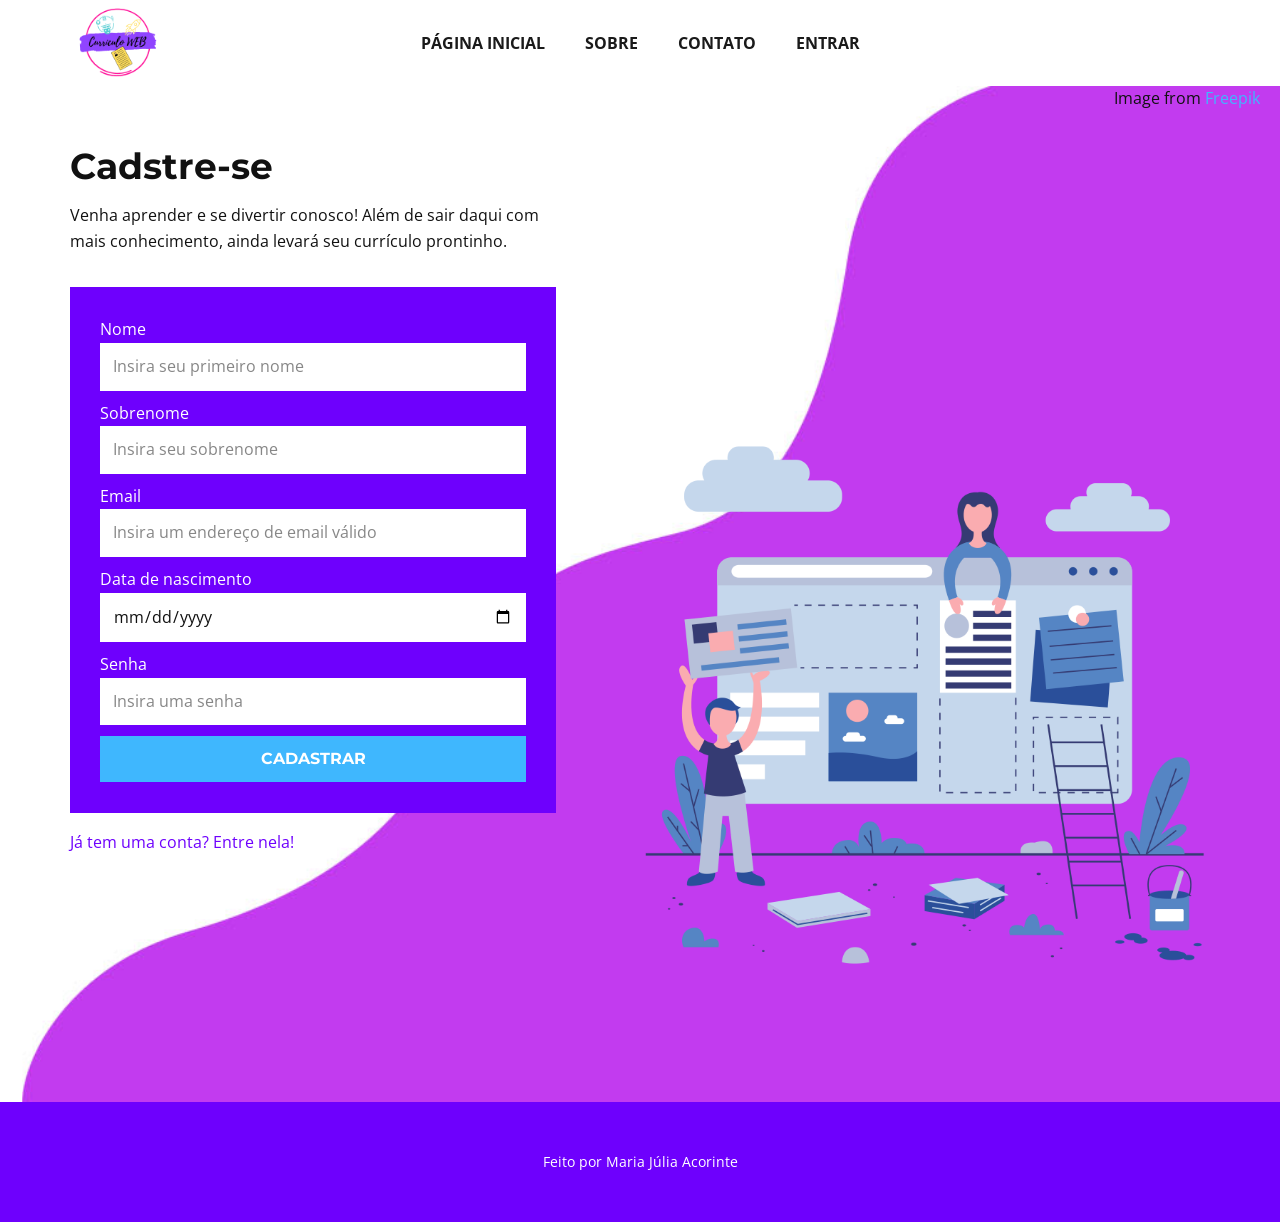
<file: projeto/cadastro.html>
<!DOCTYPE html>
<html style="font-size: 16px;" lang="pt"><head>
    <meta name="viewport" content="width=device-width, initial-scale=1.0">
    <meta charset="utf-8">
    <meta name="keywords" content="​Cadstre-se">
    <meta name="description" content="">
    <title>cadastro</title>
    <link rel="stylesheet" href="style.css" media="screen">
    <link rel="stylesheet" href="cadastro.css" media="screen">
    <link rel="stylesheet" href="estilo.css" media="screen">
    <script class="u-script" type="text/javascript" src="jquery.js" defer=""></script>
    <script class="u-script" type="text/javascript" src="java.js" defer=""></script>
    <meta name="generator" content="Nicepage 4.18.5, nicepage.com">
    <link id="u-theme-google-font" rel="stylesheet" href="https://fonts.googleapis.com/css?family=Roboto+Condensed:300,300i,400,400i,700,700i|Open+Sans:300,300i,400,400i,500,500i,600,600i,700,700i,800,800i">
    <link id="u-page-google-font" rel="stylesheet" href="https://fonts.googleapis.com/css?family=Montserrat:100,100i,200,200i,300,300i,400,400i,500,500i,600,600i,700,700i,800,800i,900,900i">
    
    
    <script type="application/ld+json">{
		"@context": "http://schema.org",
		"@type": "Organization",
		"name": "",
		"logo": "images/logo.png"
}</script>
    <meta name="theme-color" content="#3fb7fe">
    <meta property="og:title" content="cadastro">
    <meta property="og:type" content="website">
  </head>
  <body class="u-body u-xl-mode" data-lang="pt"><header class="u-clearfix u-header u-header" id="sec-b4c8"><div class="u-clearfix u-sheet u-sheet-1">
        <a href="#" class="u-image u-logo u-image-1" data-image-width="80" data-image-height="40">
          <img src="images/logo.png" class="u-logo-image u-logo-image-1">
        </a>
        <nav class="u-menu u-menu-one-level u-offcanvas u-menu-1" data-responsive-from="MD">
          <div class="menu-collapse" style="font-size: 1rem; letter-spacing: 0px; font-weight: 700; text-transform: uppercase;">
            <a class="u-button-style u-custom-border u-custom-border-color u-custom-borders u-custom-left-right-menu-spacing u-custom-padding-bottom u-custom-text-active-color u-custom-text-color u-custom-top-bottom-menu-spacing u-nav-link u-text-active-palette-1-base u-text-hover-palette-2-base" href="#">
              <svg class="u-svg-link" viewBox="0 0 24 24"><use xmlns:xlink="http://www.w3.org/1999/xlink" xlink:href="#menu-hamburger"></use></svg>
              <svg class="u-svg-content" version="1.1" id="menu-hamburger" viewBox="0 0 16 16" x="0px" y="0px" xmlns:xlink="http://www.w3.org/1999/xlink" xmlns="http://www.w3.org/2000/svg"><g><rect y="1" width="16" height="2"></rect><rect y="7" width="16" height="2"></rect><rect y="13" width="16" height="2"></rect>
</g></svg>
            </a>
          </div>
          <div class="u-custom-menu u-nav-container">
            <ul class="u-nav u-spacing-20 u-unstyled u-nav-1"><li class="u-nav-item"><a class="u-button-style u-nav-link u-text-active-palette-3-base u-text-grey-90 u-text-hover-palette-2-base" href="Página-Inicial.html" style="padding: 10px;">Página Inicial</a>
</li><li class="u-nav-item"><a class="u-button-style u-nav-link u-text-active-palette-3-base u-text-grey-90 u-text-hover-palette-2-base" href="Sobre.html" style="padding: 10px;">Sobre</a>
</li><li class="u-nav-item"><a class="u-button-style u-nav-link u-text-active-palette-3-base u-text-grey-90 u-text-hover-palette-2-base" href="Contato.html" style="padding: 10px;">Contato</a>
</li><li class="u-nav-item"><a class="u-button-style u-nav-link u-text-active-palette-3-base u-text-grey-90 u-text-hover-palette-2-base" href="entrar.html" style="padding: 10px;">Entrar</a>
</li></ul>
          </div>
          <div class="u-custom-menu u-nav-container-collapse">
            <div class="u-black u-container-style u-inner-container-layout u-opacity u-opacity-95 u-sidenav">
              <div class="u-inner-container-layout u-sidenav-overflow">
                <div class="u-menu-close"></div>
                <ul class="u-align-center u-nav u-popupmenu-items u-unstyled u-nav-2"><li class="u-nav-item"><a class="u-button-style u-nav-link" href="Página-Inicial.html">Página Inicial</a>
</li><li class="u-nav-item"><a class="u-button-style u-nav-link" href="Sobre.html">Sobre</a>
</li><li class="u-nav-item"><a class="u-button-style u-nav-link" href="Contato.html">Contato</a>
</li><li class="u-nav-item"><a class="u-button-style u-nav-link" href="entrar.html">Entrar</a>
</li></ul>
              </div>
            </div>
            <div class="u-black u-menu-overlay u-opacity u-opacity-70"></div>
          </div>
        </nav>
      </div></header>
    <section class="u-align-left u-clearfix u-image u-section-1" id="carousel_7cde" data-image-width="1469" data-image-height="800">
      <div class="u-clearfix u-sheet u-sheet-1">
        <p class="u-text u-text-default u-text-1">Image from <a href="https://freepik.com" class="u-active-none u-border-none u-btn u-button-link u-button-style u-hover-none u-none u-text-palette-1-base u-btn-1">Freepik</a>
        </p>
        <h2 class="u-custom-font u-font-montserrat u-text u-text-default u-text-2"> Cadstre-se</h2>
        <p class="u-text u-text-default u-text-3">Venha aprender e se divertir conosco! Além de sair daqui com<br>mais conhecimento, ainda levará seu currículo prontinho.
        </p>
        <div class="u-form u-palette-3-base u-form-1">
          <form action="https://forms.nicepagesrv.com/Form/Process" class="u-clearfix u-form-spacing-10 u-form-vertical u-inner-form" source="email" name="form" style="padding: 30px;">
            <div class="u-form-group u-form-name">
              <label for="name-61fc" class="u-label u-text-body-alt-color">Nome</label>
              <input type="text" placeholder="Insira seu primeiro nome" id="name-61fc" name="nome" class="u-border-1 u-border-white u-input u-input-rectangle u-white" required="">
            </div>
            <div class="u-form-group u-form-group-2">
              <label for="phone-0bf6" class="u-label u-text-body-alt-color">Sobrenome</label>
              <input pattern="text" placeholder="Insira seu sobrenome" id="phone-0bf6" name="sobrenome" class="u-border-1 u-border-white u-input u-input-rectangle u-white" required="required" type="text">
            </div>
            <div class="u-form-email u-form-group u-form-group-3">
              <label for="email-366c" class="u-label u-text-body-alt-color">Email</label>
              <input type="email" placeholder="Insira um endereço de email válido" id="email-366c" name="email" class="u-border-1 u-border-white u-input u-input-rectangle u-white" required="">
            </div>
            <div class="u-form-date u-form-group">
              <label for="message-61fc" class="u-label u-text-body-alt-color">Data de nascimento</label>
              <input rows="4" cols="50" id="message-61fc" name="data" class="u-border-1 u-border-white u-input u-input-rectangle u-white" required="required" type="date">
            </div>
            <div class="u-form-group u-form-group-5">
              <label for="text-10c8" class="u-label u-text-body-alt-color">Senha</label>
              <input type="text" id="text-10c8" name="senha" class="u-border-1 u-border-white u-input u-input-rectangle u-white" placeholder="Insira uma senha">
            </div>
            <div class="u-align-left u-form-group u-form-submit">
              <a href="#" class="u-border-none u-btn u-btn-submit u-button-style u-custom-font u-font-montserrat u-palette-1-base u-btn-2">cadastrar<br>
              </a>
              <input type="submit" value="submit" class="u-form-control-hidden">
            </div>
            <div class="u-form-send-message u-form-send-success"> Thank you! Your message has been sent. </div>
            <div class="u-form-send-error u-form-send-message"> Unable to send your message. Please fix errors then try again. </div>
            <input type="hidden" value="" name="recaptchaResponse">
            <input type="hidden" name="formServices" value="3eca208ffe1100548f1334ccf5752e1e">
          </form>
        </div>
        <img class="u-image u-image-default u-image-1" src="images/Untitled-21.png" alt="" data-image-width="800" data-image-height="747">
        <p class="u-text u-text-default u-text-4">
          <a class="u-active-none u-border-none u-btn u-button-link u-button-style u-hover-none u-none u-text-hover-palette-2-base u-text-palette-3-base u-btn-3" href="entrar.html">Já tem uma conta? Entre nela!</a>
        </p>
      </div>
    </section>
    
    
    <footer class="u-align-center u-clearfix u-footer u-palette-3-base u-footer" id="sec-5124"><div class="u-clearfix u-sheet u-sheet-1">
        <p class="u-small-text u-text u-text-variant u-text-1">Feito por Maria Júlia Acorinte</p>
      </div></footer>
  
</body></html>
</file>
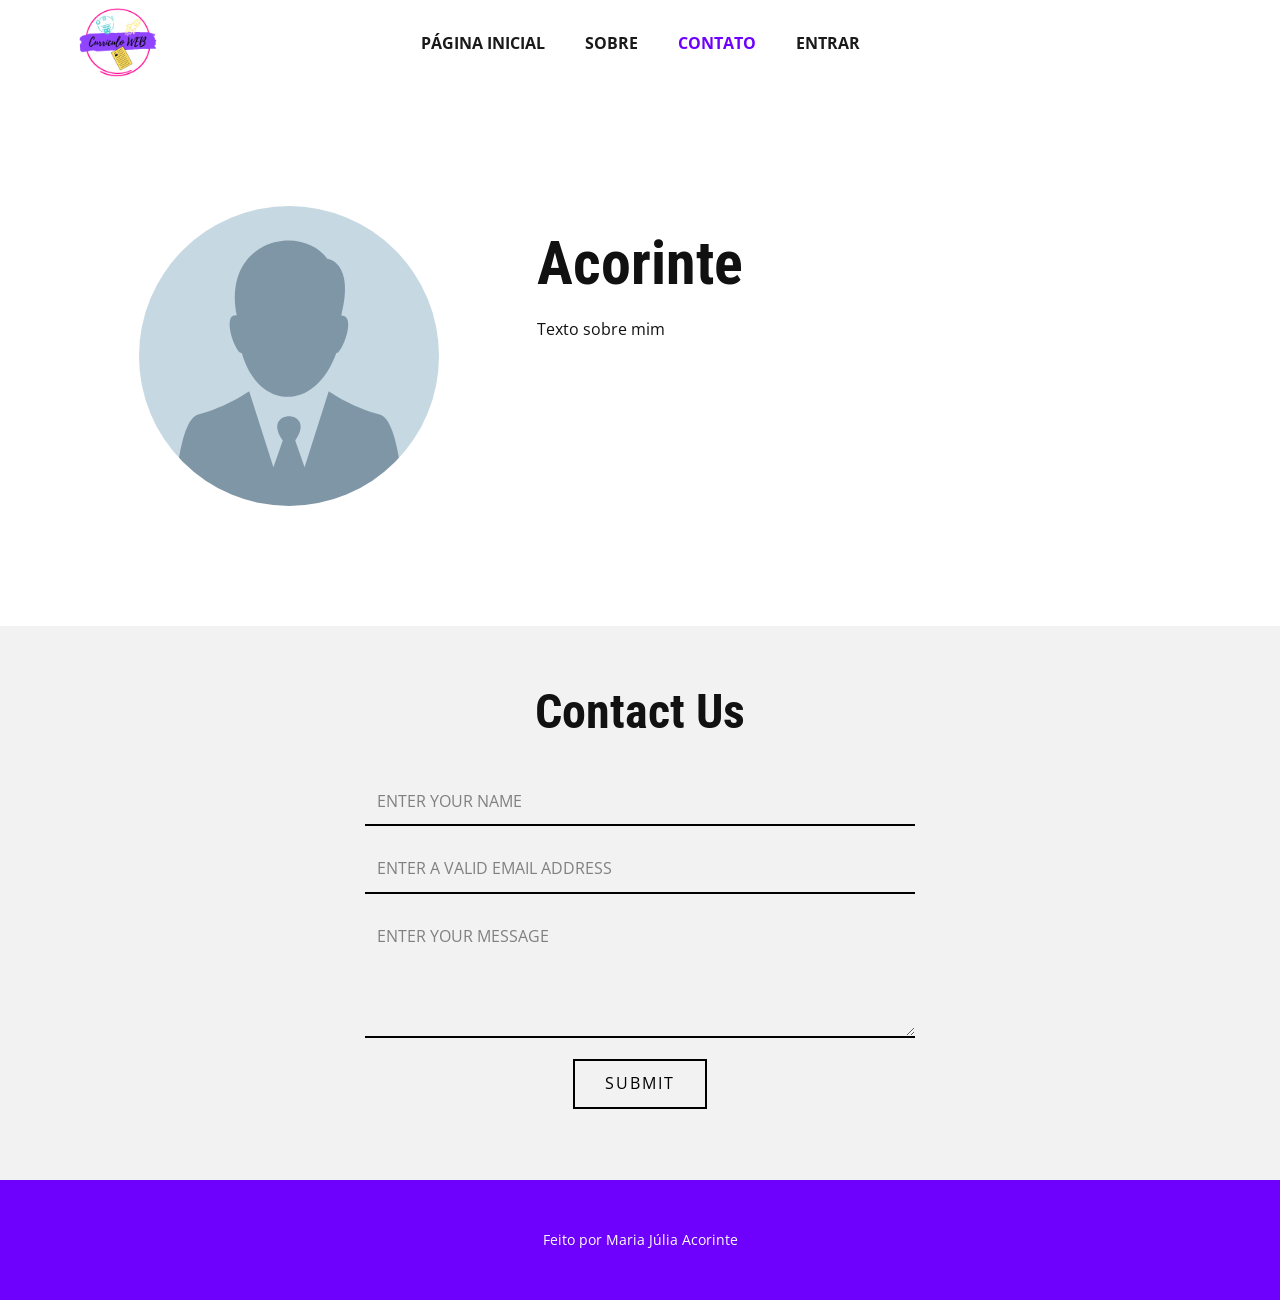
<file: projeto/Contato.html>
<!DOCTYPE html>
<html style="font-size: 16px;" lang="pt"><head>
    <meta name="viewport" content="width=device-width, initial-scale=1.0">
    <meta charset="utf-8">
    <meta name="keywords" content="Acorinte, Contact Us">
    <meta name="description" content="">
    <title>Contato</title>
    <link rel="stylesheet" href="style.css" media="screen">
<link rel="stylesheet" href="Contato.css" media="screen">
<link rel="stylesheet" href="estilo.css" media="screen">
    <script class="u-script" type="text/javascript" src="jquery.js" defer=""></script>
    <script class="u-script" type="text/javascript" src="java.js" defer=""></script>
    <meta name="generator" content="Nicepage 4.18.5, nicepage.com">
    <link id="u-theme-google-font" rel="stylesheet" href="https://fonts.googleapis.com/css?family=Roboto+Condensed:300,300i,400,400i,700,700i|Open+Sans:300,300i,400,400i,500,500i,600,600i,700,700i,800,800i">
    
    
    
    <script type="application/ld+json">{
		"@context": "http://schema.org",
		"@type": "Organization",
		"name": "",
		"logo": "images/logo.png"
}</script>
    <meta name="theme-color" content="#3fb7fe">
    <meta property="og:title" content="Contato">
    <meta property="og:type" content="website">
  </head>
  <body class="u-body u-xl-mode" data-lang="pt"><header class="u-clearfix u-header u-header" id="sec-b4c8"><div class="u-clearfix u-sheet u-sheet-1">
        <a href="#" class="u-image u-logo u-image-1" data-image-width="80" data-image-height="40">
          <img src="images/logo.png" class="u-logo-image u-logo-image-1">
        </a>
        <nav class="u-menu u-menu-one-level u-offcanvas u-menu-1" data-responsive-from="MD">
          <div class="menu-collapse" style="font-size: 1rem; letter-spacing: 0px; font-weight: 700; text-transform: uppercase;">
            <a class="u-button-style u-custom-border u-custom-border-color u-custom-borders u-custom-left-right-menu-spacing u-custom-padding-bottom u-custom-text-active-color u-custom-text-color u-custom-top-bottom-menu-spacing u-nav-link u-text-active-palette-1-base u-text-hover-palette-2-base" href="#">
              <svg class="u-svg-link" viewBox="0 0 24 24"><use xmlns:xlink="http://www.w3.org/1999/xlink" xlink:href="#menu-hamburger"></use></svg>
              <svg class="u-svg-content" version="1.1" id="menu-hamburger" viewBox="0 0 16 16" x="0px" y="0px" xmlns:xlink="http://www.w3.org/1999/xlink" xmlns="http://www.w3.org/2000/svg"><g><rect y="1" width="16" height="2"></rect><rect y="7" width="16" height="2"></rect><rect y="13" width="16" height="2"></rect>
</g></svg>
            </a>
          </div>
          <div class="u-custom-menu u-nav-container">
            <ul class="u-nav u-spacing-20 u-unstyled u-nav-1"><li class="u-nav-item"><a class="u-button-style u-nav-link u-text-active-palette-3-base u-text-grey-90 u-text-hover-palette-2-base" href="Página-Inicial.html" style="padding: 10px;">Página Inicial</a>
</li><li class="u-nav-item"><a class="u-button-style u-nav-link u-text-active-palette-3-base u-text-grey-90 u-text-hover-palette-2-base" href="Sobre.html" style="padding: 10px;">Sobre</a>
</li><li class="u-nav-item"><a class="u-button-style u-nav-link u-text-active-palette-3-base u-text-grey-90 u-text-hover-palette-2-base" href="Contato.html" style="padding: 10px;">Contato</a>
</li><li class="u-nav-item"><a class="u-button-style u-nav-link u-text-active-palette-3-base u-text-grey-90 u-text-hover-palette-2-base" href="entrar.html" style="padding: 10px;">Entrar</a>
</li></ul>
          </div>
          <div class="u-custom-menu u-nav-container-collapse">
            <div class="u-black u-container-style u-inner-container-layout u-opacity u-opacity-95 u-sidenav">
              <div class="u-inner-container-layout u-sidenav-overflow">
                <div class="u-menu-close"></div>
                <ul class="u-align-center u-nav u-popupmenu-items u-unstyled u-nav-2"><li class="u-nav-item"><a class="u-button-style u-nav-link" href="Página-Inicial.html">Página Inicial</a>
</li><li class="u-nav-item"><a class="u-button-style u-nav-link" href="Sobre.html">Sobre</a>
</li><li class="u-nav-item"><a class="u-button-style u-nav-link" href="Contato.html">Contato</a>
</li><li class="u-nav-item"><a class="u-button-style u-nav-link" href="entrar.html">Entrar</a>
</li></ul>
              </div>
            </div>
            <div class="u-black u-menu-overlay u-opacity u-opacity-70"></div>
          </div>
        </nav>
      </div></header>
    <section class="u-clearfix u-section-1" id="sec-a2c4">
      <div class="u-clearfix u-sheet u-sheet-1">
        <div class="u-clearfix u-expanded-width u-gutter-0 u-layout-wrap u-layout-wrap-1">
          <div class="u-layout">
            <div class="u-layout-row">
              <div class="u-align-center u-container-style u-layout-cell u-left-cell u-size-23 u-layout-cell-1">
                <div class="u-container-layout u-valign-middle u-container-layout-1">
                  <div alt="" class="u-image u-image-circle u-image-1" src="" data-image-width="256" data-image-height="256"></div>
                </div>
              </div>
              <div class="u-align-left u-container-style u-layout-cell u-right-cell u-size-37 u-layout-cell-2">
                <div class="u-container-layout u-valign-top-xs u-container-layout-2">
                  <h2 class="u-text u-text-default u-text-1">Acorinte</h2>
                  <p class="u-text u-text-2">Texto sobre mim</p>
                </div>
              </div>
            </div>
          </div>
        </div>
      </div>
    </section>
    <section class="u-align-center u-clearfix u-grey-5 u-section-2" id="sec-ec7d">
      <div class="u-clearfix u-sheet u-valign-middle u-sheet-1">
        <h1 class="u-text u-text-default u-text-1">Contact Us</h1>
        <div class="u-form u-form-1">
          <form action="https://forms.nicepagesrv.com/Form/Process" class="u-clearfix u-form-spacing-20 u-form-vertical u-inner-form" style="padding: 10px" source="email" name="form">
            <div class="u-form-group u-form-name u-label-none">
              <label for="name-3b9a" class="u-label">Name</label>
              <input type="text" placeholder="Enter your Name" id="name-3b9a" name="name" class="u-border-2 u-border-black u-border-no-left u-border-no-right u-border-no-top u-input u-input-rectangle u-input-1" required="">
            </div>
            <div class="u-form-email u-form-group u-label-none">
              <label for="email-3b9a" class="u-label">Email</label>
              <input type="email" placeholder="Enter a valid email address" id="email-3b9a" name="email" class="u-border-2 u-border-black u-border-no-left u-border-no-right u-border-no-top u-input u-input-rectangle u-input-2" required="">
            </div>
            <div class="u-form-group u-form-message u-label-none">
              <label for="message-3b9a" class="u-label">Message</label>
              <textarea placeholder="Enter your message" rows="4" cols="50" id="message-3b9a" name="message" class="u-border-2 u-border-black u-border-no-left u-border-no-right u-border-no-top u-input u-input-rectangle u-input-3" required=""></textarea>
            </div>
            <div class="u-align-center u-form-group u-form-submit">
              <a href="#" class="u-border-2 u-border-black u-btn u-btn-rectangle u-btn-submit u-button-style u-none u-btn-1">Submit</a>
              <input type="submit" value="submit" class="u-form-control-hidden">
            </div>
            <div class="u-form-send-message u-form-send-success"> Thank you! Your message has been sent. </div>
            <div class="u-form-send-error u-form-send-message"> Unable to send your message. Please fix errors then try again. </div>
            <input type="hidden" value="" name="recaptchaResponse">
            <input type="hidden" name="formServices" value="3eca208ffe1100548f1334ccf5752e1e">
          </form>
        </div>
      </div>
    </section>
    
    
    <footer class="u-align-center u-clearfix u-footer u-palette-3-base u-footer" id="sec-5124"><div class="u-clearfix u-sheet u-sheet-1">
        <p class="u-small-text u-text u-text-variant u-text-1">Feito por Maria Júlia Acorinte</p>
      </div></footer>
  
</body></html>
</file>
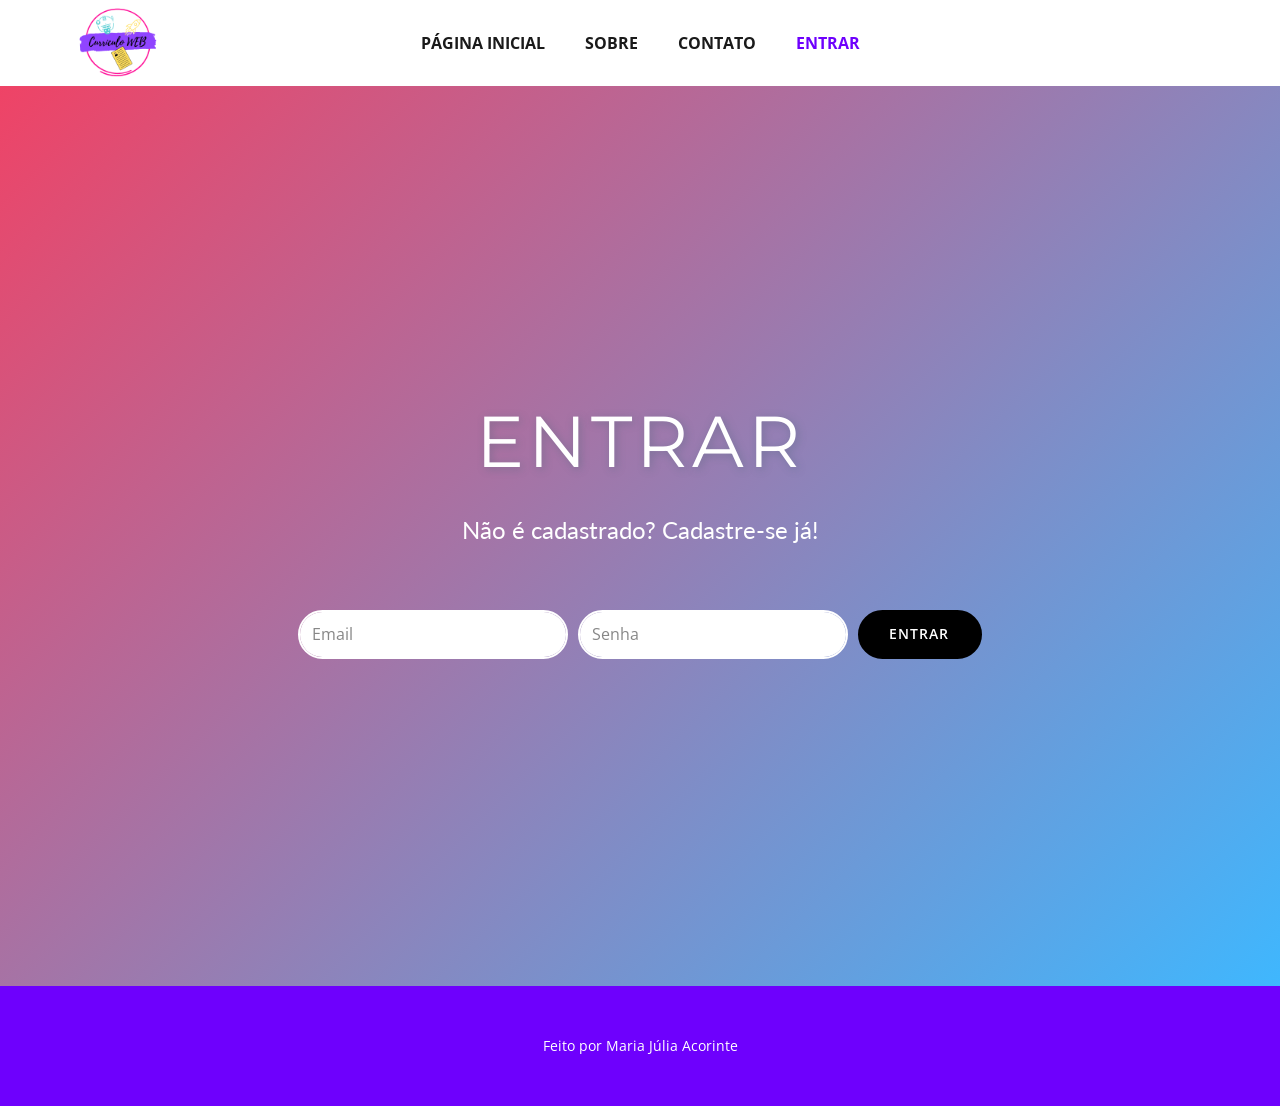
<file: projeto/entrar.html>
<!DOCTYPE html>
<html style="font-size: 16px;" lang="pt"><head>
    <meta name="viewport" content="width=device-width, initial-scale=1.0">
    <meta charset="utf-8">
    <meta name="keywords" content="Entrar">
    <meta name="description" content="">
    <title>entrar</title>
    <link rel="stylesheet" href="style.css" media="screen">
<link rel="stylesheet" href="entrar.css" media="screen">
<link rel="stylesheet" href="estilo.css" media="screen">
    <script class="u-script" type="text/javascript" src="jquery.js" defer=""></script>
    <script class="u-script" type="text/javascript" src="java.js" defer=""></script>
    <meta name="generator" content="Nicepage 4.18.5, nicepage.com">
    <link id="u-theme-google-font" rel="stylesheet" href="https://fonts.googleapis.com/css?family=Roboto+Condensed:300,300i,400,400i,700,700i|Open+Sans:300,300i,400,400i,500,500i,600,600i,700,700i,800,800i">
    <link id="u-page-google-font" rel="stylesheet" href="https://fonts.googleapis.com/css?family=Montserrat:100,100i,200,200i,300,300i,400,400i,500,500i,600,600i,700,700i,800,800i,900,900i|Lato:100,100i,300,300i,400,400i,700,700i,900,900i">
    
    
    <script type="application/ld+json">{
		"@context": "http://schema.org",
		"@type": "Organization",
		"name": "",
		"logo": "images/logo.png"
}</script>
    <meta name="theme-color" content="#3fb7fe">
    <meta property="og:title" content="entrar">
    <meta property="og:type" content="website">
  </head>
  <body class="u-body u-xl-mode" data-lang="pt"><header class="u-clearfix u-header u-header" id="sec-b4c8"><div class="u-clearfix u-sheet u-sheet-1">
        <a href="#" class="u-image u-logo u-image-1" data-image-width="80" data-image-height="40">
          <img src="images/logo.png" class="u-logo-image u-logo-image-1">
        </a>
        <nav class="u-menu u-menu-one-level u-offcanvas u-menu-1" data-responsive-from="MD">
          <div class="menu-collapse" style="font-size: 1rem; letter-spacing: 0px; font-weight: 700; text-transform: uppercase;">
            <a class="u-button-style u-custom-border u-custom-border-color u-custom-borders u-custom-left-right-menu-spacing u-custom-padding-bottom u-custom-text-active-color u-custom-text-color u-custom-top-bottom-menu-spacing u-nav-link u-text-active-palette-1-base u-text-hover-palette-2-base" href="#">
              <svg class="u-svg-link" viewBox="0 0 24 24"><use xmlns:xlink="http://www.w3.org/1999/xlink" xlink:href="#menu-hamburger"></use></svg>
              <svg class="u-svg-content" version="1.1" id="menu-hamburger" viewBox="0 0 16 16" x="0px" y="0px" xmlns:xlink="http://www.w3.org/1999/xlink" xmlns="http://www.w3.org/2000/svg"><g><rect y="1" width="16" height="2"></rect><rect y="7" width="16" height="2"></rect><rect y="13" width="16" height="2"></rect>
</g></svg>
            </a>
          </div>
          <div class="u-custom-menu u-nav-container">
            <ul class="u-nav u-spacing-20 u-unstyled u-nav-1"><li class="u-nav-item"><a class="u-button-style u-nav-link u-text-active-palette-3-base u-text-grey-90 u-text-hover-palette-2-base" href="Página-Inicial.html" style="padding: 10px;">Página Inicial</a>
</li><li class="u-nav-item"><a class="u-button-style u-nav-link u-text-active-palette-3-base u-text-grey-90 u-text-hover-palette-2-base" href="Sobre.html" style="padding: 10px;">Sobre</a>
</li><li class="u-nav-item"><a class="u-button-style u-nav-link u-text-active-palette-3-base u-text-grey-90 u-text-hover-palette-2-base" href="Contato.html" style="padding: 10px;">Contato</a>
</li><li class="u-nav-item"><a class="u-button-style u-nav-link u-text-active-palette-3-base u-text-grey-90 u-text-hover-palette-2-base" href="entrar.html" style="padding: 10px;">Entrar</a>
</li></ul>
          </div>
          <div class="u-custom-menu u-nav-container-collapse">
            <div class="u-black u-container-style u-inner-container-layout u-opacity u-opacity-95 u-sidenav">
              <div class="u-inner-container-layout u-sidenav-overflow">
                <div class="u-menu-close"></div>
                <ul class="u-align-center u-nav u-popupmenu-items u-unstyled u-nav-2"><li class="u-nav-item"><a class="u-button-style u-nav-link" href="Página-Inicial.html">Página Inicial</a>
</li><li class="u-nav-item"><a class="u-button-style u-nav-link" href="Sobre.html">Sobre</a>
</li><li class="u-nav-item"><a class="u-button-style u-nav-link" href="Contato.html">Contato</a>
</li><li class="u-nav-item"><a class="u-button-style u-nav-link" href="entrar.html">Entrar</a>
</li></ul>
              </div>
            </div>
            <div class="u-black u-menu-overlay u-opacity u-opacity-70"></div>
          </div>
        </nav>
      </div></header>
    <section class="u-align-center u-clearfix u-gradient u-section-1" id="carousel_9df2">
      <div class="u-clearfix u-sheet u-valign-middle u-sheet-1">
        <h1 class="u-custom-font u-font-montserrat u-text u-text-body-alt-color u-text-1">Entrar</h1>
        <h3 class="u-custom-font u-font-lato u-text u-text-body-alt-color u-text-2">
          <a class="u-active-none u-border-none u-btn u-button-link u-button-style u-hover-none u-none u-text-hover-palette-2-base u-text-white u-btn-1" href="cadastro.html">Não é cadastrado? Cadastre-se já!</a>
        </h3>
        <div class="u-form u-form-1">
          <form action="https://forms.nicepagesrv.com/Form/Process" class="u-clearfix u-form-horizontal u-form-spacing-10 u-inner-form" style="padding: 10px" source="email" name="form">
            <div class="u-form-email u-form-group u-label-none u-form-group-1">
              <label for="name-91da" class="u-label u-label-1">Email</label>
              <input type="email" placeholder="Email" id="name-91da" name="email-1" class="u-border-2 u-border-white u-input u-input-rectangle u-radius-50 u-white" required="required" maxlength="200">
            </div>
            <div class="u-form-group u-label-none u-form-group-2">
              <label for="email-2555" class="u-form-control-hidden u-label u-label-2">Email</label>
              <input type="text" placeholder="Senha" id="email-2555" name="senha" class="u-border-2 u-border-white u-input u-input-rectangle u-radius-50 u-white" required="required">
            </div>
            <div class="u-align-left u-form-group u-form-submit u-label-none">
              <a href="#" class="u-active-grey-80 u-black u-border-2 u-border-active-grey-80 u-border-black u-border-hover-grey-80 u-btn u-btn-round u-btn-submit u-button-style u-hover-grey-80 u-radius-50 u-btn-2">Entrar</a>
              <input type="submit" value="submit" class="u-form-control-hidden">
            </div>
            <div class="u-form-send-message u-form-send-success"> Thank you! Your message has been sent. </div>
            <div class="u-form-send-error u-form-send-message"> Unable to send your message. Please fix errors then try again. </div>
            <input type="hidden" value="" name="recaptchaResponse">
            <input type="hidden" name="formServices" value="3eca208ffe1100548f1334ccf5752e1e">
          </form>
        </div>
      </div>
    </section>
    
    
    <footer class="u-align-center u-clearfix u-footer u-palette-3-base u-footer" id="sec-5124"><div class="u-clearfix u-sheet u-sheet-1">
        <p class="u-small-text u-text u-text-variant u-text-1">Feito por Maria Júlia Acorinte</p>
      </div></footer>
  
</body></html>
</file>
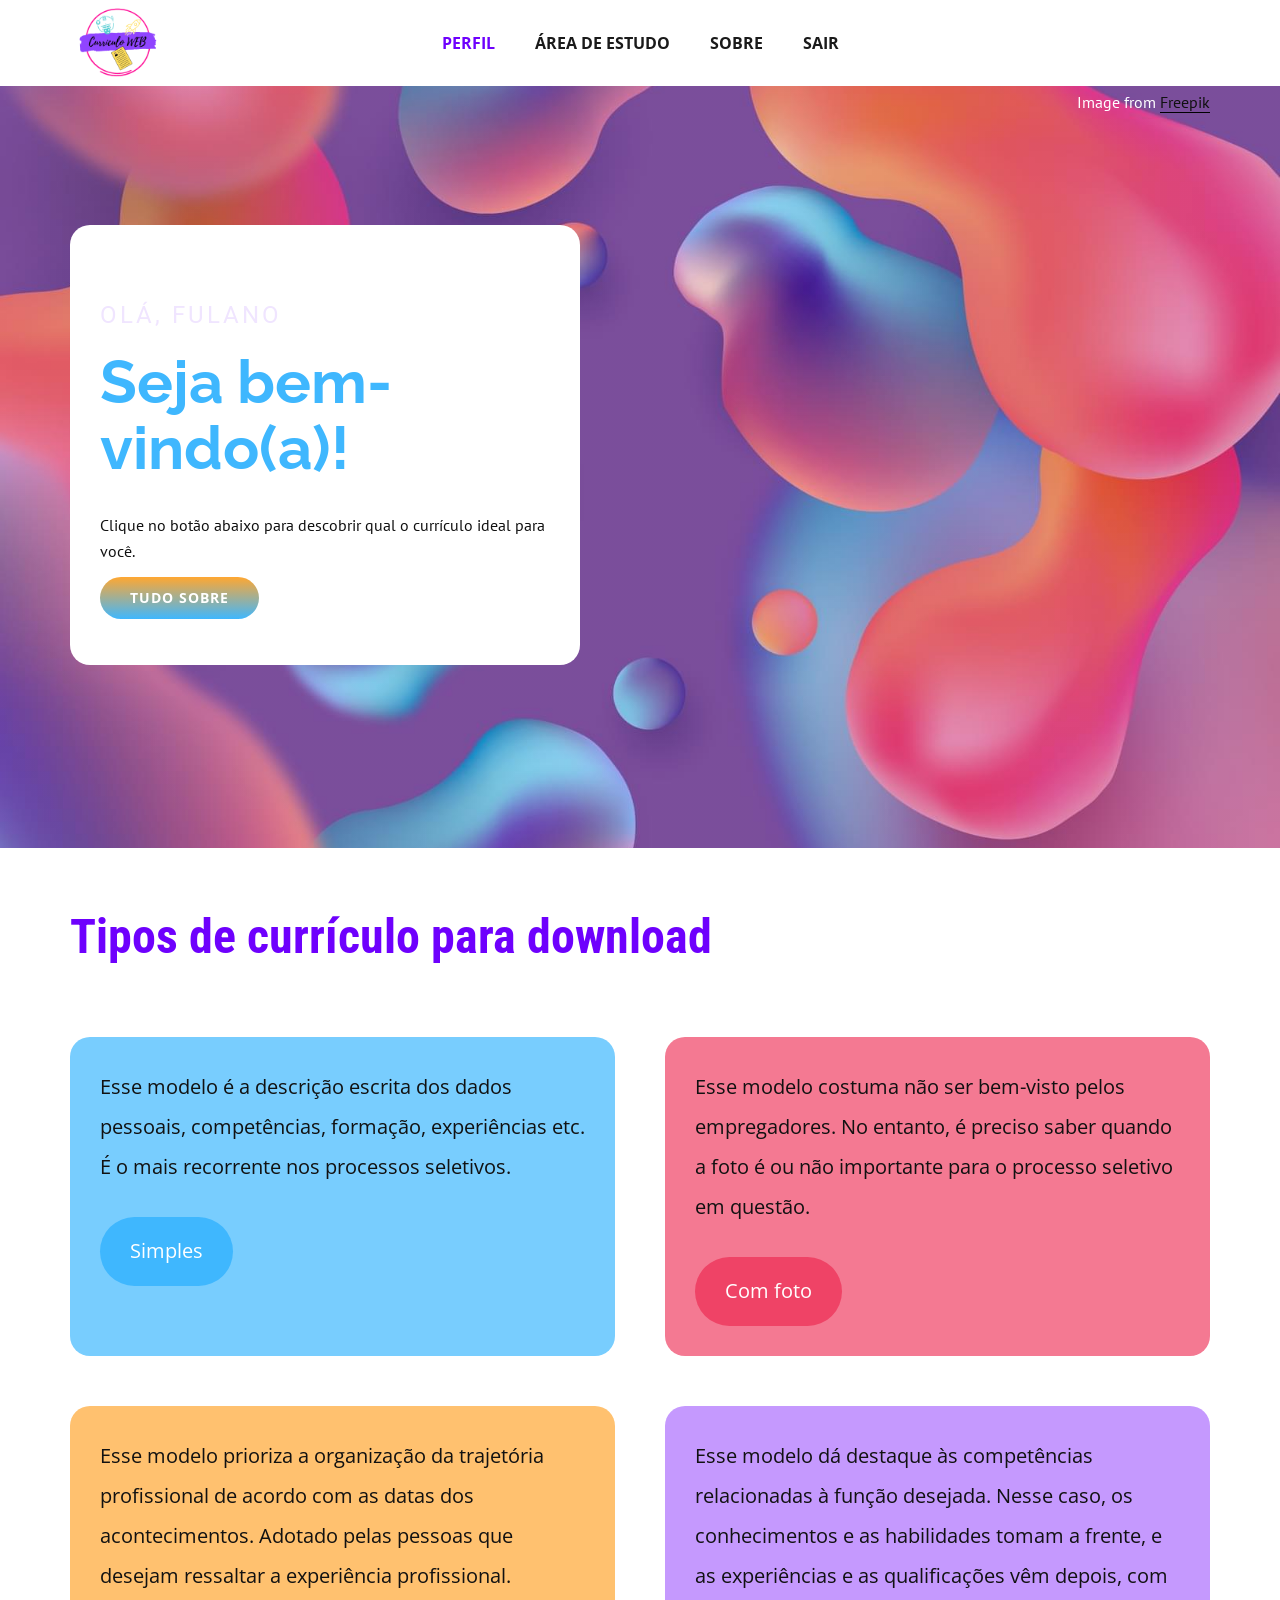
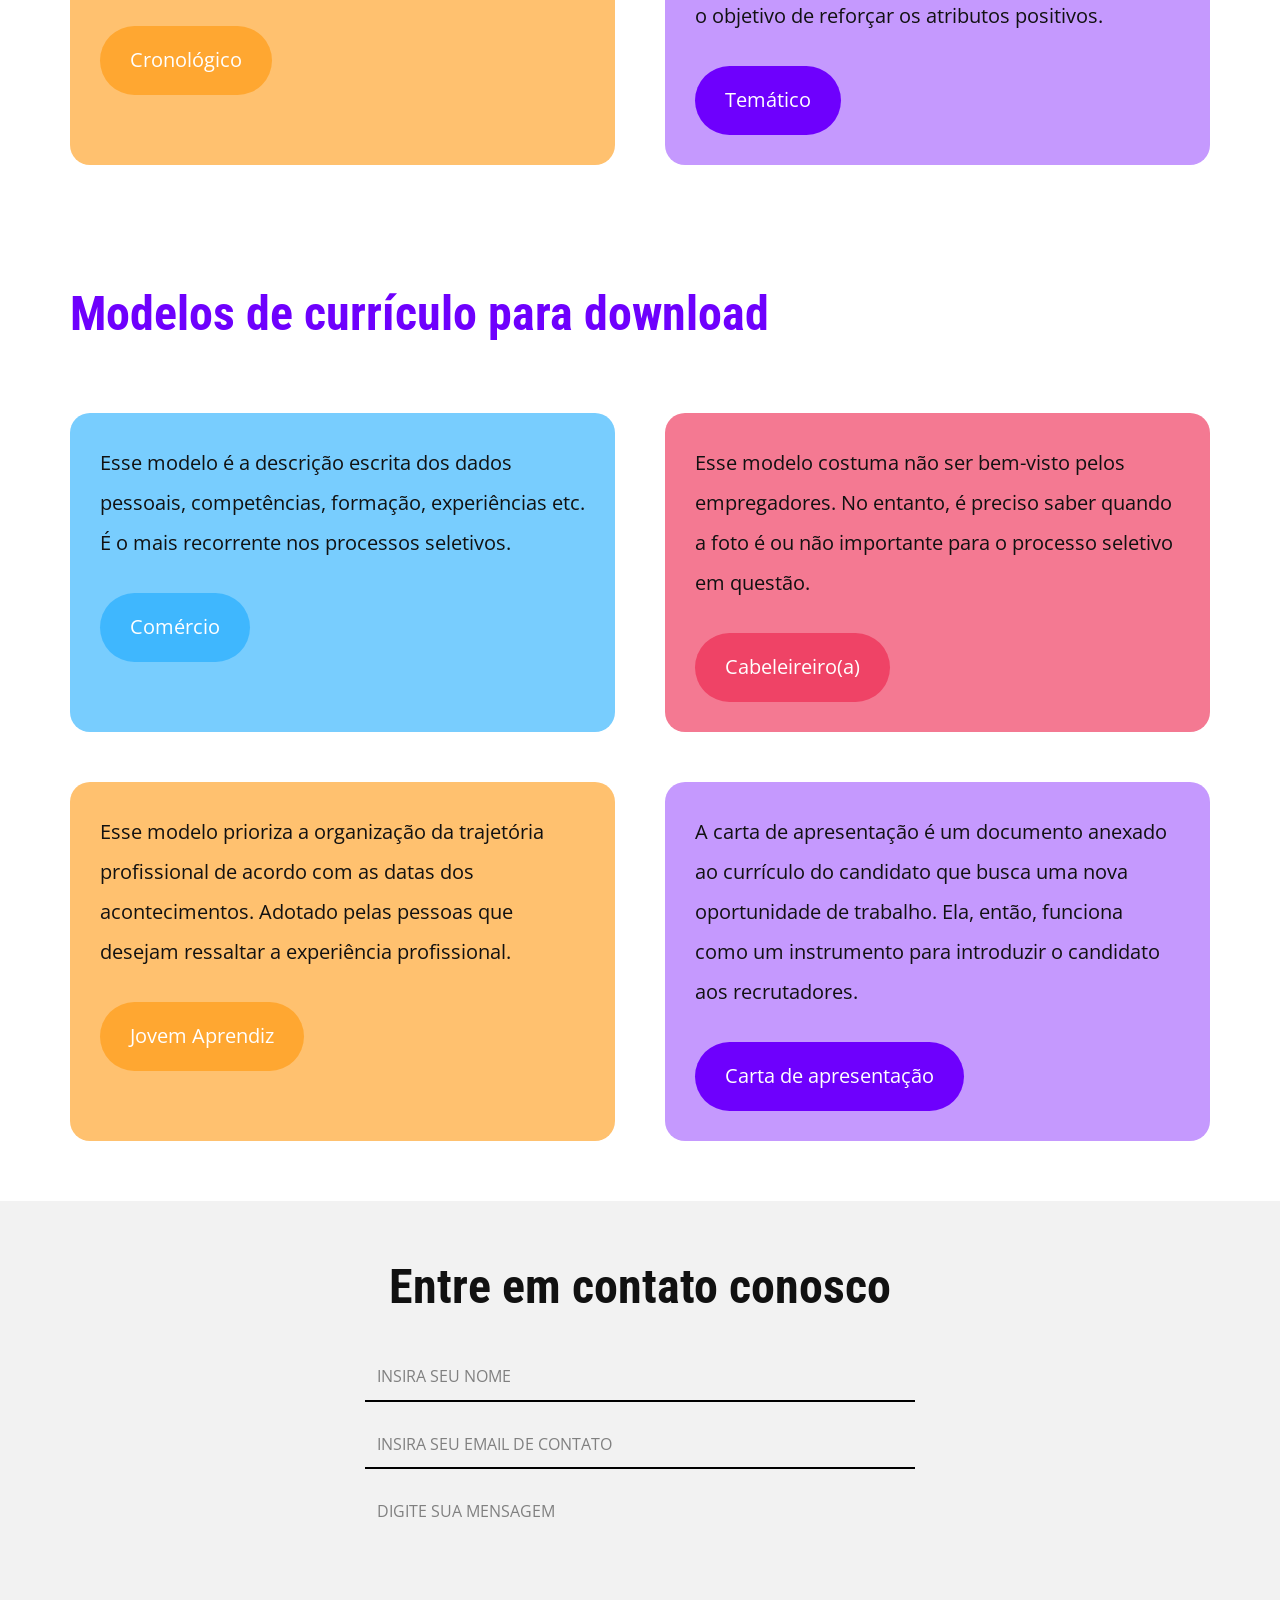
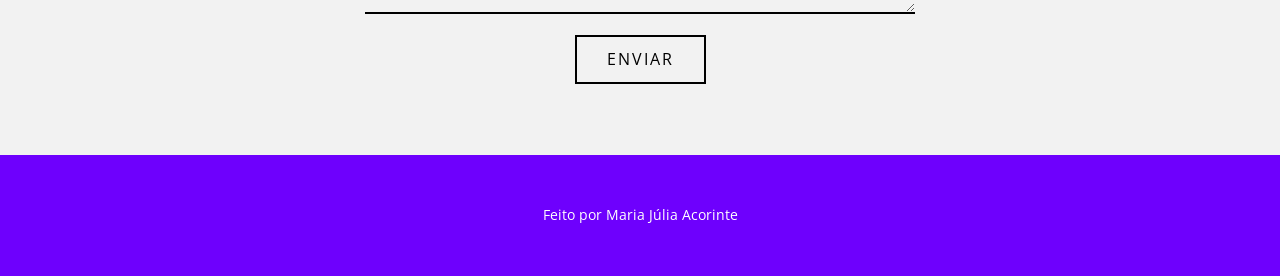
<file: projeto/Perfil.html>
<!DOCTYPE html>
<html style="font-size: 16px;" lang="pt"><head>
    <meta name="viewport" content="width=device-width, initial-scale=1.0">
    <meta charset="utf-8">
    <meta name="keywords" content="Your Kids is Our Future, ​Never Stop Learning, ​Best Classes and Camps, ​Browse and book hundreds of free online classes, ​Know more About us?, ​Select Your Course, Our ​Team, Contact Us">
    <meta name="description" content="">
    <title>Perfil</title>
    <link rel="stylesheet" href="estilo.css" media="screen">
    <link rel="stylesheet" href="Perfil.css" media="screen">
    <script class="u-script" type="text/javascript" src="jquery.js" defer=""></script>
    <script class="u-script" type="text/javascript" src="java.js" defer=""></script>
    <meta name="generator" content="Nicepage 4.18.5, nicepage.com">
    <link id="u-theme-google-font" rel="stylesheet" href="https://fonts.googleapis.com/css?family=Roboto+Condensed:300,300i,400,400i,700,700i|Open+Sans:300,300i,400,400i,500,500i,600,600i,700,700i,800,800i">
    <link id="u-page-google-font" rel="stylesheet" href="https://fonts.googleapis.com/css?family=PT+Sans:400,400i,700,700i|Roboto:100,100i,300,300i,400,400i,500,500i,700,700i,900,900i|Raleway:100,100i,200,200i,300,300i,400,400i,500,500i,600,600i,700,700i,800,800i,900,900i">
    
    
    
    
    
    <script type="application/ld+json">{
		"@context": "http://schema.org",
		"@type": "Organization",
		"name": "",
		"logo": "images/logo.png"
}</script>
    <meta name="theme-color" content="#3fb7fe">
    <meta property="og:title" content="Perfil">
    <meta property="og:type" content="website">
  </head>
  <body class="u-body u-xl-mode" data-lang="pt"><header class="u-clearfix u-header u-header" id="sec-b4c8"><div class="u-clearfix u-sheet u-sheet-1">
        <a href="#" class="u-image u-logo u-image-1" data-image-width="500" data-image-height="500">
          <img src="images/logo.png" class="u-logo-image u-logo-image-1">
        </a>
        <nav class="u-menu u-menu-dropdown u-offcanvas u-menu-1" data-responsive-from="MD">
          <div class="menu-collapse" style="font-size: 1rem; letter-spacing: 0px; font-weight: 700; text-transform: uppercase;">
            <a class="u-button-style u-custom-active-color u-custom-border u-custom-border-color u-custom-borders u-custom-left-right-menu-spacing u-custom-padding-bottom u-custom-text-active-color u-custom-text-color u-custom-top-bottom-menu-spacing u-nav-link u-text-active-palette-1-base u-text-hover-palette-2-base" href="#">
              <svg class="u-svg-link" viewBox="0 0 24 24"><use xmlns:xlink="http://www.w3.org/1999/xlink" xlink:href="#menu-hamburger"></use></svg>
              <svg class="u-svg-content" version="1.1" id="menu-hamburger" viewBox="0 0 16 16" x="0px" y="0px" xmlns:xlink="http://www.w3.org/1999/xlink" xmlns="http://www.w3.org/2000/svg"><g><rect y="1" width="16" height="2"></rect><rect y="7" width="16" height="2"></rect><rect y="13" width="16" height="2"></rect>
</g></svg>
            </a>
          </div>
          <div class="u-custom-menu u-nav-container">
            <ul class="u-nav u-spacing-20 u-unstyled u-nav-1"><li class="u-nav-item"><a class="u-button-style u-nav-link u-text-active-palette-3-base u-text-grey-90 u-text-hover-palette-2-base" href="Perfil.html" style="padding: 10px;">Perfil</a><div class="u-nav-popup"><ul class="u-h-spacing-20 u-nav u-unstyled u-v-spacing-10 u-nav-2"><li class="u-nav-item">
</li></ul>
</div>
</li><li class="u-nav-item"><a class="u-button-style u-nav-link u-text-active-palette-3-base u-text-grey-90 u-text-hover-palette-2-base" href="tudo-sobre.html" style="padding: 10px;">Área de estudo</a><div class="u-nav-popup"><ul class="u-h-spacing-20 u-nav u-unstyled u-v-spacing-10 u-nav-3"><li class="u-nav-item"><a class="u-button-style u-nav-link u-white" href="tudo-sobre.html">Tudo sobre currículo</a>
</li><li class="u-nav-item"><a class="u-button-style u-nav-link u-white" href="tutorial.html" target="_blank">Tutorial para fazer download</a>
</li></ul>
</div>
</li><li class="u-nav-item"><a class="u-button-style u-nav-link u-text-active-palette-3-base u-text-grey-90 u-text-hover-palette-2-base" href="sobreperfil.html" style="padding: 10px;">Sobre</a>
</li><li class="u-nav-item"><a class="u-button-style u-nav-link u-text-active-palette-3-base u-text-grey-90 u-text-hover-palette-2-base" style="padding: 10px;">Sair</a>
</li></ul>
          </div>
          <div class="u-custom-menu u-nav-container-collapse">
            <div class="u-black u-container-style u-inner-container-layout u-opacity u-opacity-95 u-sidenav">
              <div class="u-inner-container-layout u-sidenav-overflow">
                <div class="u-menu-close"></div>
                <ul class="u-align-center u-nav u-popupmenu-items u-unstyled u-nav-4"><li class="u-nav-item"><a class="u-button-style u-nav-link" href="Perfil.html">Perfil</a><div class="u-nav-popup"><ul class="u-h-spacing-20 u-nav u-unstyled u-v-spacing-10 u-nav-5"><li class="u-nav-item"><a class="u-button-style u-nav-link" target="_blank">Minhas informações</a>
</li></ul>
</div>
</li><li class="u-nav-item"><a class="u-button-style u-nav-link" href="tudo-sobre.html">Área de estudo</a><div class="u-nav-popup"><ul class="u-h-spacing-20 u-nav u-unstyled u-v-spacing-10 u-nav-6"><li class="u-nav-item"><a class="u-button-style u-nav-link" href="tudo-sobre.html">Tudo sobre currículo</a>
</li><li class="u-nav-item"><a class="u-button-style u-nav-link" href="tutorial.html" target="_blank">Tutorial para fazer download</a>
</li></ul>
</div>
</li><li class="u-nav-item"><a class="u-button-style u-nav-link" href="Sobre.html">Sobre</a>
</li><li class="u-nav-item"><a class="u-button-style u-nav-link" href="#" style="cursor: pointer;">Sair</a>
</li></ul>
              </div>
            </div>
            <div class="u-black u-menu-overlay u-opacity u-opacity-70"></div>
          </div>
        </nav>
      </div></header>
    <section class="u-clearfix u-image u-shading u-section-1" id="carousel_96cd" data-image-width="1632" data-image-height="1080">
      <div class="u-clearfix u-sheet u-valign-middle-md u-valign-middle-sm u-valign-middle-xs u-sheet-1">
        <p class="u-custom-font u-font-pt-sans u-text u-text-default u-text-1">Image from <a href="https://www.freepik.com/vectors/abstract-fluid" class="u-active-none u-border-1 u-border-active-grey-70 u-border-black u-border-hover-grey-70 u-btn u-button-link u-button-style u-hover-none u-none u-text-body-color u-btn-1" target="_blank">Freepik</a>
        </p>
        <div class="u-align-left u-container-style u-group u-radius-20 u-shape-round u-white u-group-1">
          <div class="u-container-layout u-container-layout-1">
            <h3 class="u-text u-text-2">olá, fulano</h3>
            <h2 class="u-custom-font u-font-raleway u-text u-text-palette-1-base u-text-3"> Seja bem-vindo(a)!</h2>
            <p class="u-custom-font u-font-pt-sans u-text u-text-default u-text-4">Clique no botão abaixo para descobrir qual o currículo ideal para você.&nbsp;</p>
            <a href="tudo-sobre.html" class="u-active-palette-2-light-2 u-btn u-btn-round u-button-style u-gradient u-hover-palette-2-light-2 u-none u-radius-50 u-text-active-palette-4-light-2 u-text-body-alt-color u-text-hover-palette-4-light-2 u-btn-2" data-animation-name="" data-animation-duration="0" data-animation-delay="0" data-animation-direction="">Tudo sobre<br>
            </a>
          </div>
        </div>
      </div>
    </section>
    <section class="u-align-left u-clearfix u-white u-section-2" id="carousel_2533">
      <div class="u-clearfix u-sheet u-valign-middle u-sheet-1">
        <h3 class="u-text u-text-default u-text-1"> Tipos de currículo para download</h3>
        <div class="u-expanded-width u-list u-list-1">
          <div class="u-repeater u-repeater-1">
            <div class="u-align-left u-container-style u-custom-item u-list-item u-palette-1-light-1 u-radius-20 u-repeater-item u-shape-round u-list-item-1">
              <div class="u-container-layout u-similar-container u-valign-top u-container-layout-1">
                <p class="u-text u-text-body-color u-text-default u-text-2"> Esse modelo é a descrição escrita dos dados pessoais, competências, formação, experiências etc. É o mais recorrente nos processos seletivos.</p>
                <a href="files/Mundoescuro.docx" class="u-btn u-btn-round u-button-style u-custom-item u-file-link u-palette-1-base u-radius-50 u-btn-1">Simples</a>
              </div>
            </div>
            <div class="u-align-left u-container-style u-custom-item u-list-item u-palette-2-light-1 u-radius-20 u-repeater-item u-shape-round u-video-cover">
              <div class="u-container-layout u-similar-container u-valign-top u-container-layout-2">
                <p class="u-text u-text-body-color u-text-default u-text-3"> Esse modelo costuma não ser bem-visto pelos empregadores. No entanto, é preciso saber quando a foto é ou não importante para o processo seletivo em questão.</p>
                <a href="files/Mundoescuro.docx" class="u-border-none u-btn u-btn-round u-button-style u-custom-item u-file-link u-palette-2-base u-radius-50 u-btn-2">Com foto</a>
              </div>
            </div>
            <div class="u-align-left u-container-style u-custom-item u-list-item u-palette-4-light-1 u-radius-20 u-repeater-item u-shape-round u-video-cover">
              <div class="u-container-layout u-similar-container u-valign-top u-container-layout-3">
                <p class="u-text u-text-body-color u-text-default u-text-4"> Esse modelo prioriza a organização da trajetória profissional de acordo com as datas dos acontecimentos. Adotado pelas pessoas que desejam ressaltar a experiência profissional.</p>
                <a href="files/Mundoescuro.docx" class="u-border-none u-btn u-btn-round u-button-style u-custom-item u-file-link u-palette-4-base u-radius-50 u-btn-3">Cronológico</a>
              </div>
            </div>
            <div class="u-align-left u-container-style u-custom-item u-list-item u-palette-3-light-2 u-radius-20 u-repeater-item u-shape-round u-video-cover">
              <div class="u-container-layout u-similar-container u-valign-top u-container-layout-4">
                <p class="u-text u-text-body-color u-text-default u-text-5"> Esse modelo dá destaque às competências relacionadas à função desejada. Nesse caso, os conhecimentos e as habilidades tomam a&nbsp;frente, e as experiências e as qualificações vêm depois, com o objetivo de reforçar os atributos positivos.</p>
                <a href="files/Mundoescuro.docx" class="u-border-none u-btn u-btn-round u-button-style u-custom-item u-file-link u-palette-3-base u-radius-50 u-btn-4">Temático</a>
              </div>
            </div>
          </div>
        </div>
      </div>
    </section>
    <section class="u-align-left u-clearfix u-white u-section-3" id="carousel_af89">
      <div class="u-clearfix u-sheet u-valign-middle u-sheet-1">
        <h3 class="u-text u-text-default u-text-1"> Modelos de currículo para download</h3>
        <div class="u-expanded-width u-list u-list-1">
          <div class="u-repeater u-repeater-1">
            <div class="u-align-left u-container-style u-custom-item u-list-item u-palette-1-light-1 u-radius-20 u-repeater-item u-shape-round u-list-item-1">
              <div class="u-container-layout u-similar-container u-valign-top u-container-layout-1">
                <p class="u-text u-text-body-color u-text-default u-text-2"> Esse modelo é a descrição escrita dos dados pessoais, competências, formação, experiências etc. É o mais recorrente nos processos seletivos.</p>
                <a href="files/Mundoescuro.docx" class="u-btn u-btn-round u-button-style u-custom-item u-file-link u-palette-1-base u-radius-50 u-btn-1">Comércio</a>
              </div>
            </div>
            <div class="u-align-left u-container-style u-custom-item u-list-item u-palette-2-light-1 u-radius-20 u-repeater-item u-shape-round u-video-cover">
              <div class="u-container-layout u-similar-container u-valign-top u-container-layout-2">
                <p class="u-text u-text-body-color u-text-default u-text-3"> Esse modelo costuma não ser bem-visto pelos empregadores. No entanto, é preciso saber quando a foto é ou não importante para o processo seletivo em questão.</p>
                <a href="files/Mundoescuro.docx" class="u-border-none u-btn u-btn-round u-button-style u-custom-item u-file-link u-palette-2-base u-radius-50 u-btn-2">Cabeleireiro(a)</a>
              </div>
            </div>
            <div class="u-align-left u-container-style u-custom-item u-list-item u-palette-4-light-1 u-radius-20 u-repeater-item u-shape-round u-video-cover">
              <div class="u-container-layout u-similar-container u-valign-top u-container-layout-3">
                <p class="u-text u-text-body-color u-text-default u-text-4"> Esse modelo prioriza a organização da trajetória profissional de acordo com as datas dos acontecimentos. Adotado pelas pessoas que desejam ressaltar a experiência profissional.</p>
                <a href="files/Mundoescuro.docx" class="u-border-none u-btn u-btn-round u-button-style u-custom-item u-file-link u-palette-4-base u-radius-50 u-btn-3">Jovem Aprendiz</a>
              </div>
            </div>
            <div class="u-align-left u-container-style u-custom-item u-list-item u-palette-3-light-2 u-radius-20 u-repeater-item u-shape-round u-video-cover">
              <div class="u-container-layout u-similar-container u-valign-top u-container-layout-4">
                <p class="u-text u-text-body-color u-text-default u-text-5"> A carta de apresentação é um documento anexado ao&nbsp;currículo do candidato&nbsp;que busca uma nova oportunidade de trabalho. Ela, então, funciona como um instrumento para introduzir o candidato aos recrutadores.</p>
                <a href="files/Mundoescuro.docx" class="u-border-none u-btn u-btn-round u-button-style u-custom-item u-file-link u-palette-3-base u-radius-50 u-btn-4">Carta de apresentação</a>
              </div>
            </div>
          </div>
        </div>
      </div>
    </section>
    <section class="u-align-center u-clearfix u-grey-5 u-section-4" id="sec-dc0a">
      <div class="u-clearfix u-sheet u-valign-middle u-sheet-1">
        <h1 class="u-text u-text-default u-text-1">Entre em contato conosco</h1>
        <div class="u-form u-form-1">
          <form action="https://forms.nicepagesrv.com/Form/Process" class="u-clearfix u-form-spacing-20 u-form-vertical u-inner-form" style="padding: 10px" source="email" name="form">
            <div class="u-form-group u-form-name u-label-none">
              <label for="name-3b9a" class="u-label">Name</label>
              <input type="text" placeholder="Insira seu nome" id="name-3b9a" name="nome" class="u-border-2 u-border-black u-border-no-left u-border-no-right u-border-no-top u-input u-input-rectangle u-input-1" required="">
            </div>
            <div class="u-form-email u-form-group u-label-none">
              <label for="email-3b9a" class="u-label">Email</label>
              <input type="email" placeholder="Insira seu email de contato" id="email-3b9a" name="email" class="u-border-2 u-border-black u-border-no-left u-border-no-right u-border-no-top u-input u-input-rectangle u-input-2" required="">
            </div>
            <div class="u-form-group u-form-message u-label-none">
              <label for="message-3b9a" class="u-label">Mensagem</label>
              <textarea placeholder="Digite sua mensagem" rows="4" cols="50" id="message-3b9a" name="mensagem" class="u-border-2 u-border-black u-border-no-left u-border-no-right u-border-no-top u-input u-input-rectangle u-input-3" required=""></textarea>
            </div>
            <div class="u-align-center u-form-group u-form-submit">
              <a href="#" class="u-border-2 u-border-black u-btn u-btn-rectangle u-btn-submit u-button-style u-none u-btn-1">enviar<br>
              </a>
              <input type="submit" value="submit" class="u-form-control-hidden">
            </div>
            <div class="u-form-send-message u-form-send-success"> Thank you! Your message has been sent. </div>
            <div class="u-form-send-error u-form-send-message"> Unable to send your message. Please fix errors then try again. </div>
            <input type="hidden" value="" name="recaptchaResponse">
            <input type="hidden" name="formServices" value="3eca208ffe1100548f1334ccf5752e1e">
          </form>
        </div>
      </div>
    </section>
    
    
    <footer class="u-align-center u-clearfix u-footer u-palette-3-base u-footer" id="sec-5124"><div class="u-clearfix u-sheet u-sheet-1">
        <p class="u-small-text u-text u-text-variant u-text-1">Feito por Maria Júlia Acorinte</p>
      </div></footer>
  
</body></html>
</file>
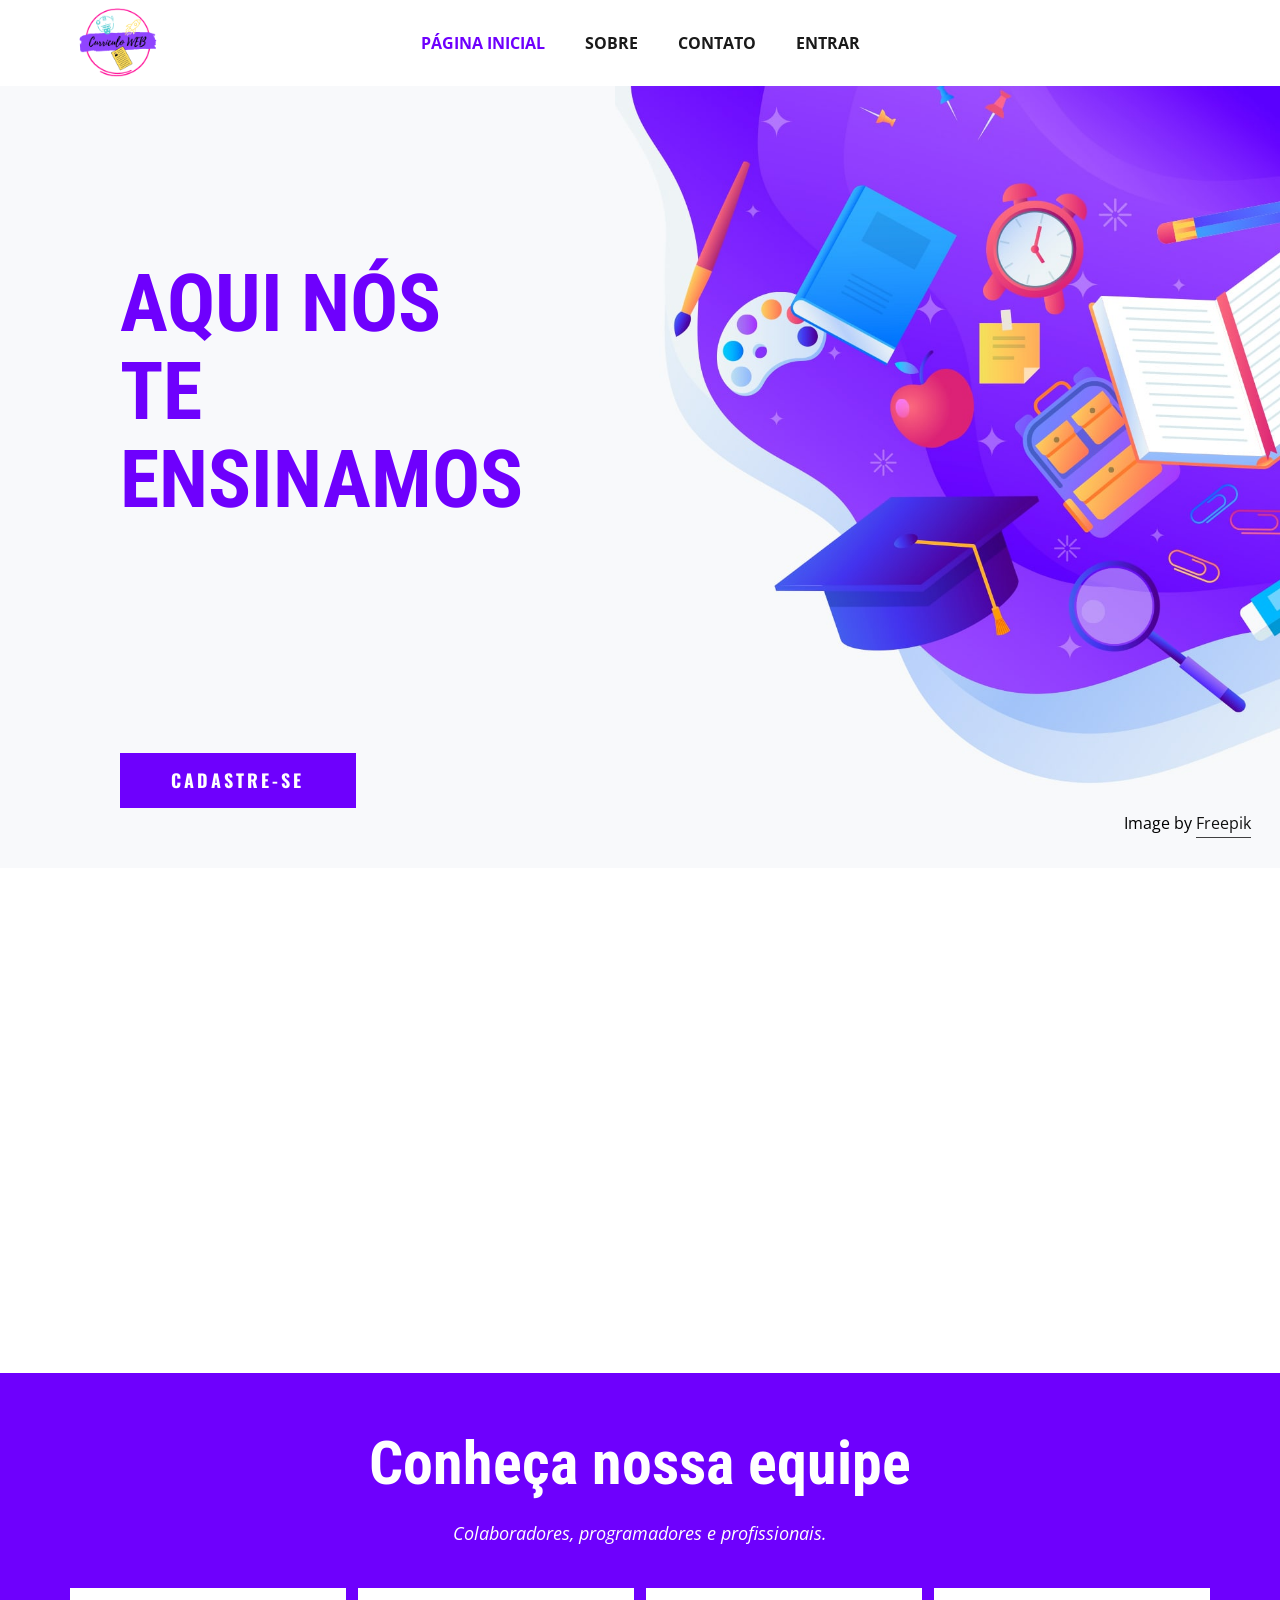
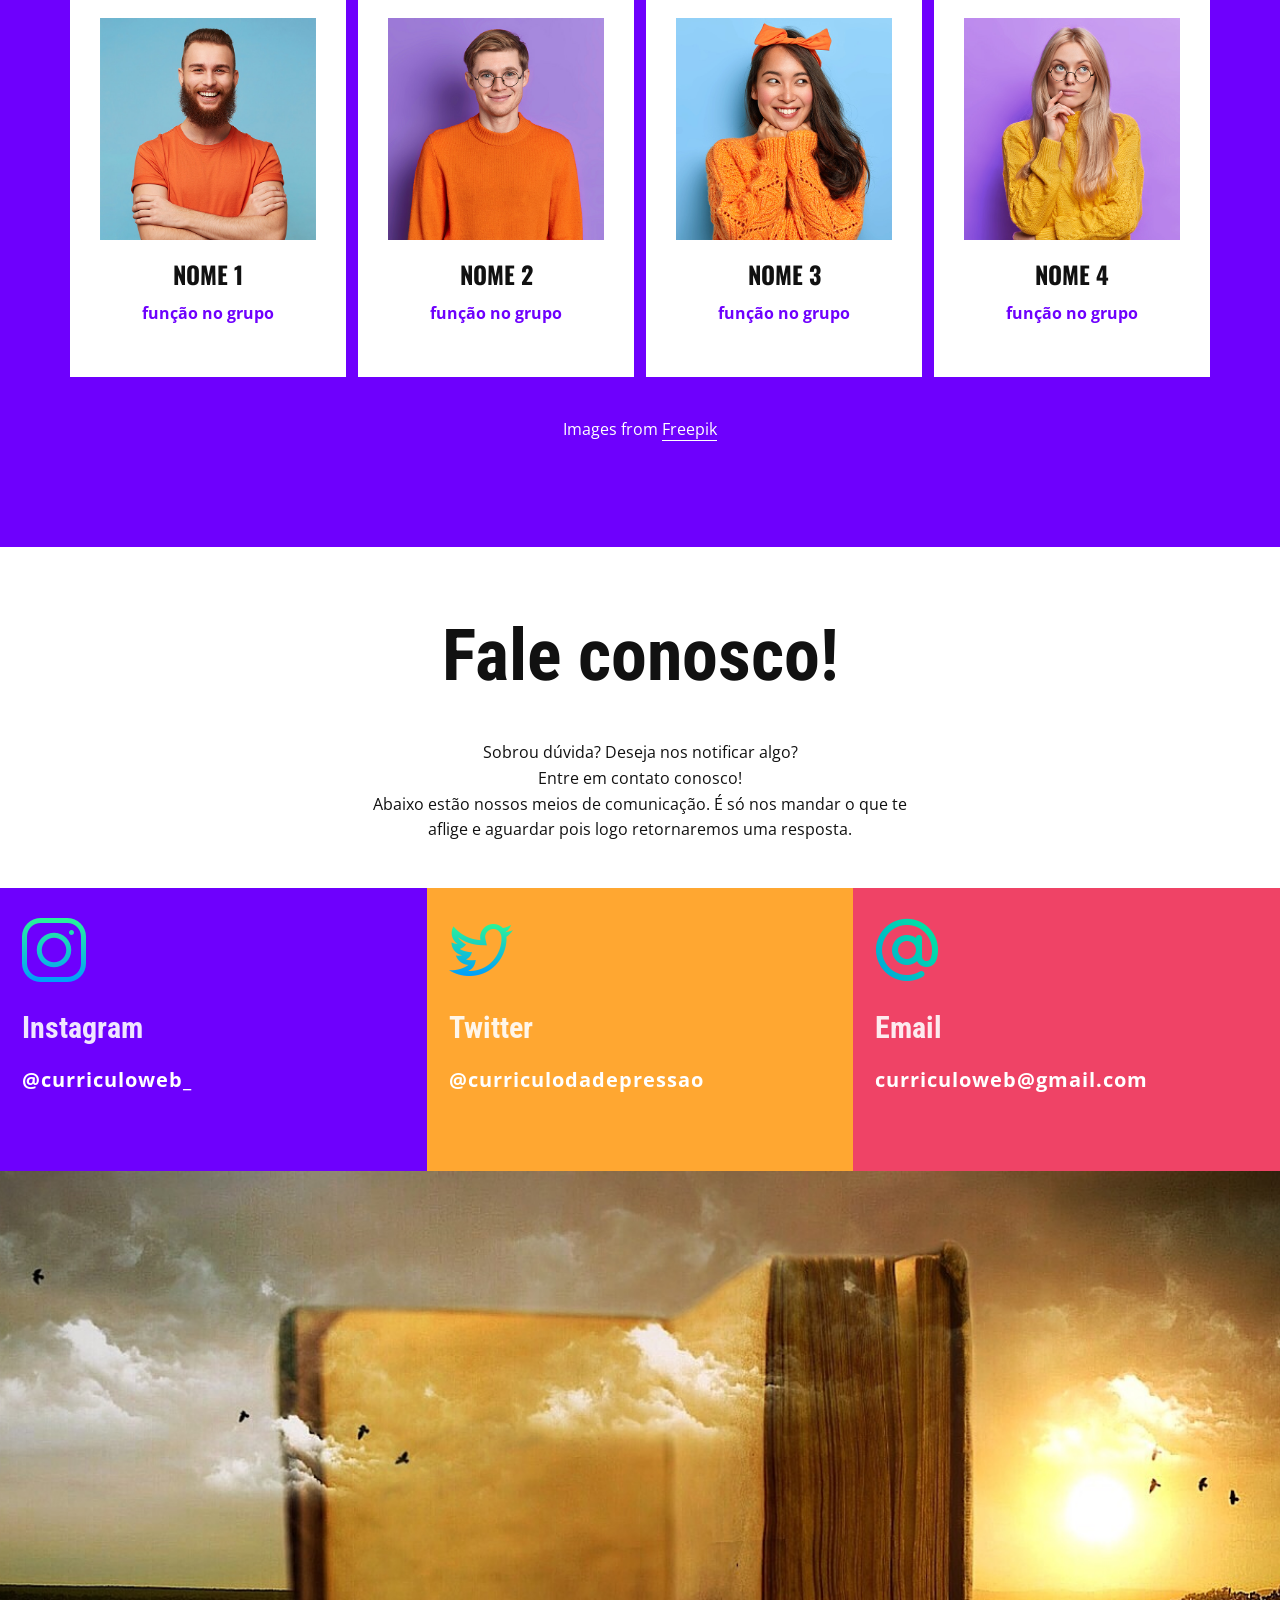
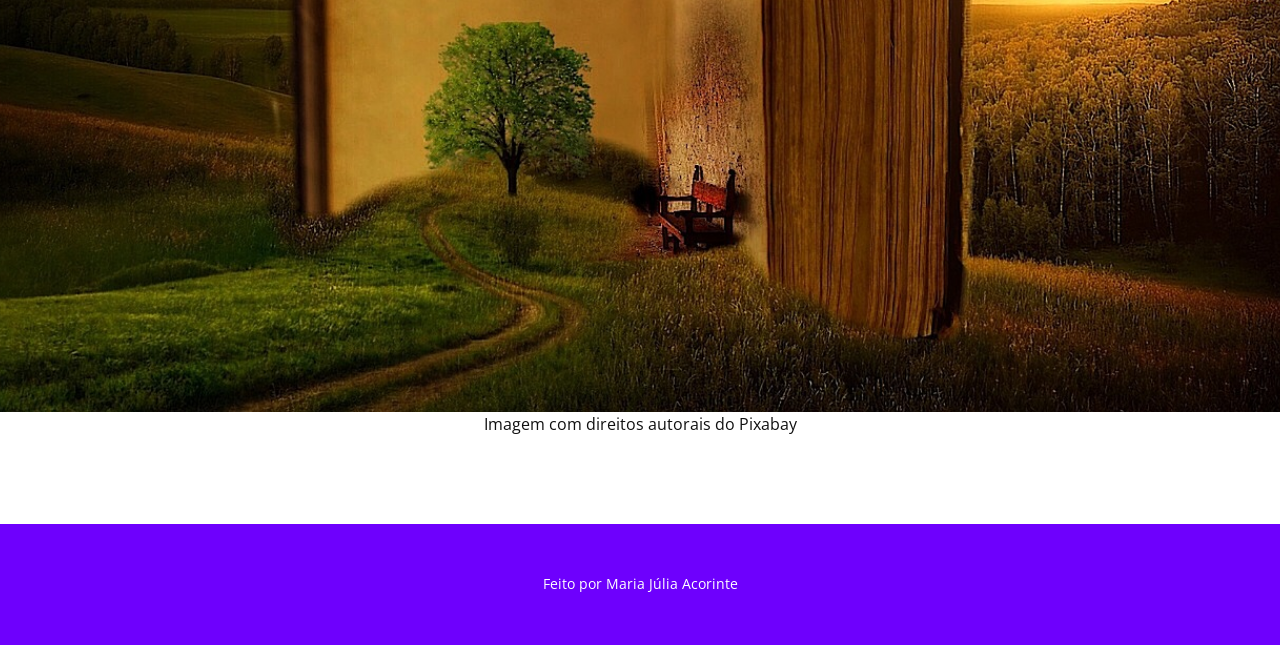
<file: projeto/Página-Inicial.html>
<!DOCTYPE html>
<html style="font-size: 16px;" lang="pt"><head>
    <meta name="viewport" content="width=device-width, initial-scale=1.0">
    <meta charset="utf-8">
    <meta name="keywords" content="Your Kids is Our Future, ​Never Stop Learning, ​Best Classes and Camps, ​Browse and book hundreds of free online classes, ​Know more About us?, ​Select Your Course, Our ​Team, Contact Us">
    <meta name="description" content="">
    <title>Página Inicial</title>
    <link rel="stylesheet" href="style.css" media="screen">
    <link rel="stylesheet" href="Página-Inicial.css" media="screen">
    <link rel="stylesheet" href="estilo.css" media="screen">
    <script class="u-script" type="text/javascript" src="jquery.js" defer=""></script>
    <script class="u-script" type="text/javascript" src="java.js" defer=""></script>
    <meta name="generator" content="Nicepage 4.18.5, nicepage.com">
    <link id="u-theme-google-font" rel="stylesheet" href="https://fonts.googleapis.com/css?family=Roboto+Condensed:300,300i,400,400i,700,700i|Open+Sans:300,300i,400,400i,500,500i,600,600i,700,700i,800,800i">
    <link id="u-page-google-font" rel="stylesheet" href="https://fonts.googleapis.com/css?family=PT+Sans:400,400i,700,700i|Roboto+Condensed:300,300i,400,400i,700,700i|Oswald:200,300,400,500,600,700|Open+Sans:300,300i,400,400i,500,500i,600,600i,700,700i,800,800i">
    
    
    
    
    
    <script type="application/ld+json">{
		"@context": "http://schema.org",
		"@type": "Organization",
		"name": "",
		"logo": "images/logo.png"
}</script>
    <meta name="theme-color" content="#3fb7fe">
    <meta property="og:title" content="Página Inicial">
    <meta property="og:type" content="website">
  </head>
  <body class="u-body u-xl-mode" data-lang="pt"><header class="u-clearfix u-header u-header" id="sec-b4c8"><div class="u-clearfix u-sheet u-sheet-1">
    <a href="#" class="u-image u-logo u-image-1" data-image-width="500" data-image-height="500">
      <img src="images/logo.png" class="u-logo-image u-logo-image-1">
    </a>
    <nav class="u-menu u-menu-dropdown u-offcanvas u-menu-1" data-responsive-from="MD">
      <div class="menu-collapse" style="font-size: 1rem; letter-spacing: 0px; font-weight: 700; text-transform: uppercase;">
        <a class="u-button-style u-custom-active-color u-custom-border u-custom-border-color u-custom-borders u-custom-left-right-menu-spacing u-custom-padding-bottom u-custom-text-active-color u-custom-text-color u-custom-top-bottom-menu-spacing u-nav-link u-text-active-palette-1-base u-text-hover-palette-2-base" href="#">
          <svg class="u-svg-link" viewBox="0 0 24 24"><use xmlns:xlink="http://www.w3.org/1999/xlink" xlink:href="#menu-hamburger"></use></svg>
          <svg class="u-svg-content" version="1.1" id="menu-hamburger" viewBox="0 0 16 16" x="0px" y="0px" xmlns:xlink="http://www.w3.org/1999/xlink" xmlns="http://www.w3.org/2000/svg"><g><rect y="1" width="16" height="2"></rect><rect y="7" width="16" height="2"></rect><rect y="13" width="16" height="2"></rect>
</g></svg>
        </a>
      </div>
          <div class="u-custom-menu u-nav-container">
            <ul class="u-nav u-spacing-20 u-unstyled u-nav-1"><li class="u-nav-item"><a class="u-button-style u-nav-link u-text-active-palette-3-base u-text-grey-90 u-text-hover-palette-2-base" href="Página-Inicial.html" style="padding: 10px;">Página Inicial</a>
</li><li class="u-nav-item"><a class="u-button-style u-nav-link u-text-active-palette-3-base u-text-grey-90 u-text-hover-palette-2-base" href="Sobre.html" style="padding: 10px;">Sobre</a>
</li><li class="u-nav-item"><a class="u-button-style u-nav-link u-text-active-palette-3-base u-text-grey-90 u-text-hover-palette-2-base" href="Contato.html" style="padding: 10px;">Contato</a>
</li><li class="u-nav-item"><a class="u-button-style u-nav-link u-text-active-palette-3-base u-text-grey-90 u-text-hover-palette-2-base" href="entrar.html" style="padding: 10px;">Entrar</a>
</li></ul>
          </div>
          <div class="u-custom-menu u-nav-container-collapse">
            <div class="u-black u-container-style u-inner-container-layout u-opacity u-opacity-95 u-sidenav">
              <div class="u-inner-container-layout u-sidenav-overflow">
                <div class="u-menu-close"></div>
                <ul class="u-align-center u-nav u-popupmenu-items u-unstyled u-nav-2"><li class="u-nav-item"><a class="u-button-style u-nav-link" href="Página-Inicial.html">Página Inicial</a>
</li><li class="u-nav-item"><a class="u-button-style u-nav-link" href="Sobre.html">Sobre</a>
</li><li class="u-nav-item"><a class="u-button-style u-nav-link" href="Contato.html">Contato</a>
</li><li class="u-nav-item"><a class="u-button-style u-nav-link" href="entrar.html">Entrar</a>
</li></ul>
              </div>
            </div>
            <div class="u-black u-menu-overlay u-opacity u-opacity-70"></div>
          </div>
        </nav>
      </div></header>
    <section class="u-clearfix u-image u-section-1" id="carousel_06ed">
      <div class="u-clearfix u-layout-wrap u-layout-wrap-1">
        <div class="u-layout">
          <div class="u-layout-row">
            <div class="u-container-style u-layout-cell u-left-cell u-size-27 u-layout-cell-1">
              <div class="u-container-layout u-container-layout-1">
                <h5 class="u-align-left u-custom-font u-font-pt-sans u-text u-text-1" data-animation-name="customAnimationIn" data-animation-duration="1500" data-animation-delay="500">sabe montar um currículo?</h5>
                <h1 class="u-align-left u-custom-font u-font-roboto-condensed u-text u-text-palette-3-base u-text-2" data-animation-name="customAnimationIn" data-animation-duration="1500">aqui nós te ensinamos</h1>
                <p class="u-align-left u-text u-text-3" data-animation-name="customAnimationIn" data-animation-duration="1500" data-animation-delay="500">Nosso site foi desenvolvido para ensinar você a montar seu currículo do seu jeito, de maneira fácil, criativa e profissional. Ainda não é nosso membro? Faça o cadastro gratuitamente!</p>
                <a href="cadastro.html" class="u-border-none u-border-radius-0 u-btn u-btn-rectangle u-button-style u-custom-font u-font-oswald u-hover-palette-2-base u-palette-3-base u-btn-1" data-animation-name="customAnimationIn" data-animation-duration="1500">Cadastre-se</a>
              </div>
            </div>
            <div class="u-align-right u-container-style u-image u-layout-cell u-right-cell u-size-33 u-image-1" data-animation-name="customAnimationIn" data-animation-duration="1500">
              <div class="u-container-layout u-valign-bottom u-container-layout-2">
                <p class="u-text u-text-black u-text-default u-text-4">Image by <a href="https://www.freepik.com/vectors/school" class="u-border-1 u-border-grey-75 u-btn u-button-style u-none u-text-body-color u-btn-2">Freepik</a>
                </p>
              </div>
            </div>
          </div>
        </div>
      </div>
    </section>
    <section class="u-align-center u-clearfix u-section-2" id="sec-fdf3">
      <div class="u-clearfix u-sheet u-valign-middle u-sheet-1">
        <div class="u-expanded-width u-list u-list-1">
          <div class="u-repeater u-repeater-1">
            <div class="u-align-center u-container-style u-custom-item u-list-item u-palette-3-base u-repeater-item u-list-item-1" data-animation-name="customAnimationIn" data-animation-duration="1500" data-animation-delay="500">
              <div class="u-container-layout u-similar-container u-container-layout-1">
                <h3 class="u-custom-font u-font-open-sans u-text u-text-1">Totalmente gratuito</h3>
                <div class="u-border-3 u-border-white u-line u-line-horizontal u-line-1"></div>
                <p class="u-text u-text-default u-text-2">Todas as funções presentes na nossa plataforma são totalmente gratuitas para que você possa ter uma experiência incrível e um aprendizado de qualidade.</p>
              </div>
            </div>
            <div class="u-align-center u-container-style u-custom-item u-list-item u-palette-4-base u-repeater-item u-list-item-2" data-animation-name="customAnimationIn" data-animation-duration="1500" data-animation-delay="500">
              <div class="u-container-layout u-similar-container u-container-layout-2">
                <h3 class="u-custom-font u-font-open-sans u-text u-text-3">Variedade de modelos</h3>
                <div class="u-border-3 u-border-white u-line u-line-horizontal u-line-2"></div>
                <p class="u-text u-text-default u-text-4">São disponibilizados para o usuário diversos modelos de currículos disponíveis para download e prontos para edição.</p>
              </div>
            </div>
            <div class="u-align-center u-container-style u-custom-item u-list-item u-palette-2-base u-repeater-item u-list-item-3" data-animation-name="customAnimationIn" data-animation-duration="1500" data-animation-delay="500">
              <div class="u-container-layout u-similar-container u-container-layout-3">
                <h3 class="u-custom-font u-font-open-sans u-text u-text-5"> Tutoriais de uso</h3>
                <div class="u-border-3 u-border-white u-line u-line-horizontal u-line-3"></div>
                <p class="u-text u-text-default u-text-6">Há uma página em que o usuário tem acesso para desfrutar dos tutoriais de edição dos modelos de currículo, além de dicas e instruções para a criação de um currículo do ZERO.</p>
              </div>
            </div>
            <div class="u-align-center u-container-style u-custom-item u-list-item u-palette-1-base u-repeater-item u-list-item-4" data-animation-name="customAnimationIn" data-animation-duration="1500" data-animation-delay="500">
              <div class="u-container-layout u-similar-container u-container-layout-4">
                <h3 class="u-custom-font u-font-open-sans u-text u-text-7">Converse conosco</h3>
                <div class="u-border-3 u-border-white u-line u-line-horizontal u-line-4"></div>
                <p class="u-text u-text-default u-text-8">A aba "contato"&nbsp; permite que você fale com a nossa equipe, tire suas dúvidas e até permite que você envie um modelo de currículo para nós avaliarmos e inserirmos na nossa plataforma.</p>
              </div>
            </div>
          </div>
        </div>
      </div>
    </section>
    <section class="u-align-center u-clearfix u-palette-3-base u-section-3" id="carousel_e35d">
      <div class="u-clearfix u-sheet u-sheet-1">
        <h2 class="u-text u-text-1">Conheça nossa equipe</h2>
        <p class="u-text u-text-2">Colaboradores, programadores e profissionais.</p>
        <div class="u-expanded-width u-list u-list-1">
          <div class="u-repeater u-repeater-1">
            <div class="u-align-center u-container-style u-list-item u-repeater-item u-shape-rectangle u-white u-list-item-1">
              <div class="u-container-layout u-similar-container u-container-layout-1">
                <img alt="" class="u-expanded-width u-image u-image-default u-image-1" data-image-width="600" data-image-height="701" src="images/sad.jpg">
                <h3 class="u-custom-font u-font-oswald u-text u-text-body-color u-text-3">nome 1</h3>
                <p class="u-text u-text-palette-3-base u-text-4">função no grupo</p>
              </div>
            </div>
            <div class="u-align-center u-container-style u-list-item u-repeater-item u-shape-rectangle u-white u-list-item-2">
              <div class="u-container-layout u-similar-container u-container-layout-2">
                <img alt="" class="u-expanded-width u-image u-image-default u-image-2" data-image-width="600" data-image-height="701" src="images/dff.jpg">
                <h3 class="u-custom-font u-font-oswald u-text u-text-body-color u-text-5">nome 2</h3>
                <p class="u-text u-text-palette-3-base u-text-6"> função no grupo</p>
              </div>
            </div>
            <div class="u-align-center u-container-style u-list-item u-repeater-item u-shape-rectangle u-white u-list-item-3">
              <div class="u-container-layout u-similar-container u-container-layout-3">
                <img alt="" class="u-expanded-width u-image u-image-default u-image-3" data-image-width="600" data-image-height="701" src="images/dfdf.jpg">
                <h3 class="u-custom-font u-font-oswald u-text u-text-body-color u-text-7">nome 3</h3>
                <p class="u-text u-text-palette-3-base u-text-8"> função no grupo</p>
              </div>
            </div>
            <div class="u-align-center u-container-style u-list-item u-repeater-item u-shape-rectangle u-white u-list-item-4">
              <div class="u-container-layout u-similar-container u-container-layout-4">
                <img alt="" class="u-expanded-width u-image u-image-default u-image-4" data-image-width="600" data-image-height="701" src="images/dssdd.jpg">
                <h3 class="u-custom-font u-font-oswald u-text u-text-body-color u-text-9">nome 4</h3>
                <p class="u-text u-text-palette-3-base u-text-10"> função no grupo</p>
              </div>
            </div>
          </div>
        </div>
        <p class="u-text u-text-11">Images from&nbsp;<a href="https://www.freepik.com/photos/people" class="u-border-1 u-border-white u-btn u-button-link u-button-style u-none u-text-body-alt-color u-btn-1">Freepik</a>
        </p>
      </div>
    </section>
    <section class="u-align-center u-clearfix u-section-4" id="carousel_7906">
      <h2 class="u-text u-text-1">Fale conosco!</h2>
      <p class="u-text u-text-2">Sobrou dúvida? Deseja nos notificar algo?<br>Entre em contato conosco!<br>Abaixo estão nossos meios de comunicação. É só nos mandar o que te aflige e aguardar pois logo retornaremos uma resposta.
      </p>
      <div class="u-expanded-width u-list u-list-1">
        <div class="u-repeater u-repeater-1">
          <div class="u-align-center-sm u-align-center-xs u-align-left-lg u-align-left-md u-align-left-xl u-container-style u-custom-item u-list-item u-palette-3-base u-repeater-item u-list-item-1">
            <div class="u-container-layout u-similar-container u-valign-top u-container-layout-1"><span class="u-custom-item u-file-icon u-icon u-icon-1"><img src="images/747562.png" alt=""></span>
              <h4 class="u-custom-item u-text u-text-3">Instagram</h4>
              <p class="u-text u-text-4">
                <a class="u-active-none u-border-none u-btn u-button-link u-button-style u-hover-none u-none u-text-active-palette-4-light-2 u-text-body-alt-color u-text-hover-palette-4-light-2 u-btn-1" href="tel:+12345678910">@curriculoweb_<br>
                </a>
              </p>
            </div>
          </div>
          <div class="u-align-center-sm u-align-center-xs u-align-left-lg u-align-left-md u-align-left-xl u-container-style u-custom-item u-list-item u-palette-4-base u-repeater-item u-list-item-2">
            <div class="u-container-layout u-similar-container u-valign-top u-container-layout-2"><span class="u-custom-item u-file-icon u-icon u-icon-2"><img src="images/1384075.png" alt=""></span>
              <h4 class="u-custom-item u-text u-text-palette-4-light-3 u-text-5">Twitter</h4>
              <p class="u-text u-text-6"> @curriculodadepressao</p>
            </div>
          </div>
          <div class="u-align-center-sm u-align-center-xs u-align-left-lg u-align-left-md u-align-left-xl u-container-style u-custom-item u-list-item u-palette-2-base u-repeater-item u-list-item-3">
            <div class="u-container-layout u-similar-container u-valign-top u-container-layout-3"><span class="u-custom-item u-file-icon u-icon u-icon-3"><img src="images/3060001.png" alt=""></span>
              <h4 class="u-custom-item u-text u-text-palette-2-light-3 u-text-7">Email</h4>
              <p class="u-text u-text-8">
                <a class="u-active-none u-btn u-button-link u-button-style u-hover-none u-none u-text-active-palette-4-light-2 u-text-body-alt-color u-text-hover-palette-4-light-2 u-btn-2" href="mailto:info@sample.com" data-animation-name="" data-animation-duration="0" data-animation-delay="0" data-animation-direction=""> curriculoweb@gmail.com</a>
              </p>
            </div>
          </div>
        </div>
      </div>
      <img class="u-expanded-width u-image u-image-default u-image-1" src="images/f26d31c578cf4272173f0fc80728dce3e34396fb624956a35e986ce9dcd77997447e532e60812be079d6365c3afcea63333578a2b824148b18f775_1280.jpg" alt="" data-image-width="1280" data-image-height="800">
      <p class="u-text u-text-9">Imagem com direitos autorais do Pixabay</p>
    </section>
    
    
    <footer class="u-align-center u-clearfix u-footer u-palette-3-base u-footer" id="sec-5124"><div class="u-clearfix u-sheet u-sheet-1">
        <p class="u-small-text u-text u-text-variant u-text-1">Feito por Maria Júlia Acorinte</p>
      </div></footer>
  
</body></html>
</file>
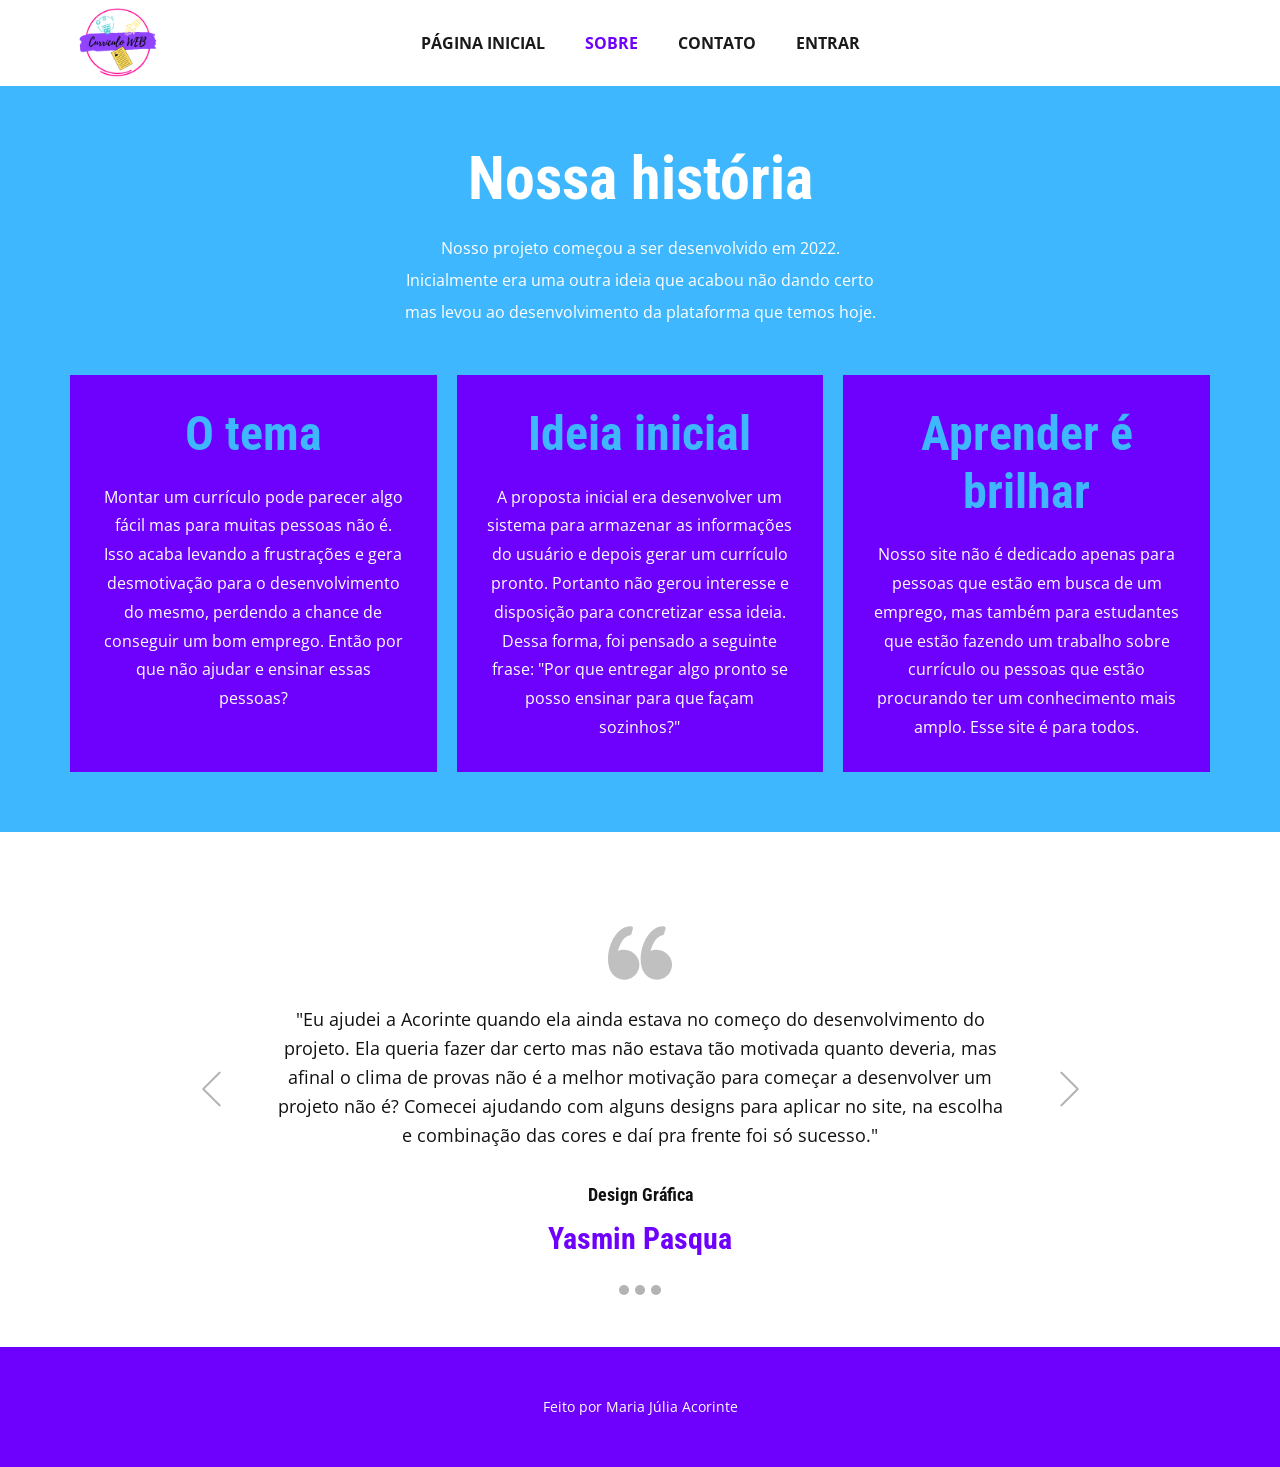
<file: projeto/Sobre.html>
<!DOCTYPE html>
<html style="font-size: 16px;" lang="pt"><head>
    <meta name="viewport" content="width=device-width, initial-scale=1.0">
    <meta charset="utf-8">
    <meta name="keywords" content="​Nossa história">
    <meta name="description" content="">
    <title>Sobre</title>
    <link rel="stylesheet" href="style.css" media="screen">
    <link rel="stylesheet" href="Sobre.css" media="screen">
    <link rel="stylesheet" href="estilo.css" media="screen">
    <script class="u-script" type="text/javascript" src="jquery.js" defer=""></script>
    <script class="u-script" type="text/javascript" src="java.js" defer=""></script>
    <meta name="generator" content="Nicepage 4.18.5, nicepage.com">
    <link id="u-theme-google-font" rel="stylesheet" href="https://fonts.googleapis.com/css?family=Roboto+Condensed:300,300i,400,400i,700,700i|Open+Sans:300,300i,400,400i,500,500i,600,600i,700,700i,800,800i">
    
    
    
    <script type="application/ld+json">{
		"@context": "http://schema.org",
		"@type": "Organization",
		"name": "",
		"logo": "images/logo.png"
}</script>
    <meta name="theme-color" content="#3fb7fe">
    <meta property="og:title" content="Sobre">
    <meta property="og:type" content="website">
  </head>
  <body class="u-body u-xl-mode" data-lang="pt"><header class="u-clearfix u-header u-header" id="sec-b4c8"><div class="u-clearfix u-sheet u-sheet-1">
        <a href="#" class="u-image u-logo u-image-1" data-image-width="80" data-image-height="40">
          <img src="images/logo.png" class="u-logo-image u-logo-image-1">
        </a>
        <nav class="u-menu u-menu-one-level u-offcanvas u-menu-1" data-responsive-from="MD">
          <div class="menu-collapse" style="font-size: 1rem; letter-spacing: 0px; font-weight: 700; text-transform: uppercase;">
            <a class="u-button-style u-custom-border u-custom-border-color u-custom-borders u-custom-left-right-menu-spacing u-custom-padding-bottom u-custom-text-active-color u-custom-text-color u-custom-top-bottom-menu-spacing u-nav-link u-text-active-palette-1-base u-text-hover-palette-2-base" href="#">
              <svg class="u-svg-link" viewBox="0 0 24 24"><use xmlns:xlink="http://www.w3.org/1999/xlink" xlink:href="#menu-hamburger"></use></svg>
              <svg class="u-svg-content" version="1.1" id="menu-hamburger" viewBox="0 0 16 16" x="0px" y="0px" xmlns:xlink="http://www.w3.org/1999/xlink" xmlns="http://www.w3.org/2000/svg"><g><rect y="1" width="16" height="2"></rect><rect y="7" width="16" height="2"></rect><rect y="13" width="16" height="2"></rect>
</g></svg>
            </a>
          </div>
          <div class="u-custom-menu u-nav-container">
            <ul class="u-nav u-spacing-20 u-unstyled u-nav-1"><li class="u-nav-item"><a class="u-button-style u-nav-link u-text-active-palette-3-base u-text-grey-90 u-text-hover-palette-2-base" href="Página-Inicial.html" style="padding: 10px;">Página Inicial</a>
</li><li class="u-nav-item"><a class="u-button-style u-nav-link u-text-active-palette-3-base u-text-grey-90 u-text-hover-palette-2-base" href="Sobre.html" style="padding: 10px;">Sobre</a>
</li><li class="u-nav-item"><a class="u-button-style u-nav-link u-text-active-palette-3-base u-text-grey-90 u-text-hover-palette-2-base" href="Contato.html" style="padding: 10px;">Contato</a>
</li><li class="u-nav-item"><a class="u-button-style u-nav-link u-text-active-palette-3-base u-text-grey-90 u-text-hover-palette-2-base" href="entrar.html" style="padding: 10px;">Entrar</a>
</li></ul>
          </div>
          <div class="u-custom-menu u-nav-container-collapse">
            <div class="u-black u-container-style u-inner-container-layout u-opacity u-opacity-95 u-sidenav">
              <div class="u-inner-container-layout u-sidenav-overflow">
                <div class="u-menu-close"></div>
                <ul class="u-align-center u-nav u-popupmenu-items u-unstyled u-nav-2"><li class="u-nav-item"><a class="u-button-style u-nav-link" href="Página-Inicial.html">Página Inicial</a>
</li><li class="u-nav-item"><a class="u-button-style u-nav-link" href="Sobre.html">Sobre</a>
</li><li class="u-nav-item"><a class="u-button-style u-nav-link" href="Contato.html">Contato</a>
</li><li class="u-nav-item"><a class="u-button-style u-nav-link" href="entrar.html">Entrar</a>
</li></ul>
              </div>
            </div>
            <div class="u-black u-menu-overlay u-opacity u-opacity-70"></div>
          </div>
        </nav>
      </div></header>
    <section class="u-align-center u-clearfix u-palette-1-base u-section-1" id="carousel_b890">
      <div class="u-clearfix u-sheet u-valign-middle u-sheet-1">
        <h2 class="u-text u-text-1"> Nossa história</h2>
        <p class="u-text u-text-2"> Nosso projeto começou a ser desenvolvido em 2022.<br>Inicialmente era uma outra ideia que acabou não dando certo mas levou ao desenvolvimento da plataforma que temos hoje.
        </p>
        <div class="u-expanded-width u-list u-list-1">
          <div class="u-repeater u-repeater-1">
            <div class="u-align-center u-container-style u-list-item u-palette-3-base u-repeater-item u-shape-rectangle">
              <div class="u-container-layout u-similar-container u-valign-top u-container-layout-1">
                <h3 class="u-text u-text-default u-text-palette-1-base u-text-3">O tema</h3>
                <p class="u-text u-text-4">Montar um currículo pode parecer algo fácil mas para muitas pessoas não é. Isso acaba levando a frustrações e gera desmotivação para o desenvolvimento do mesmo, perdendo a chance de conseguir um bom emprego. Então por que não ajudar e ensinar essas pessoas?</p>
              </div>
            </div>
            <div class="u-align-center u-container-style u-list-item u-palette-3-base u-repeater-item u-shape-rectangle">
              <div class="u-container-layout u-similar-container u-valign-top u-container-layout-2">
                <h3 class="u-text u-text-default u-text-palette-1-base u-text-5">Ideia inicial</h3>
                <p class="u-text u-text-6">A proposta inicial era desenvolver um sistema para armazenar as informações do usuário e depois gerar um currículo pronto. Portanto não gerou interesse e disposição para concretizar essa ideia. Dessa forma, foi pensado a seguinte frase: "Por que entregar algo pronto se posso ensinar para que façam sozinhos?"</p>
              </div>
            </div>
            <div class="u-align-center u-container-style u-list-item u-palette-3-base u-repeater-item u-shape-rectangle">
              <div class="u-container-layout u-similar-container u-valign-top u-container-layout-3">
                <h3 class="u-text u-text-default u-text-palette-1-base u-text-7">Aprender é brilhar</h3>
                <p class="u-text u-text-8">Nosso site não é dedicado apenas para pessoas que estão em busca de um emprego, mas também para estudantes que estão fazendo um trabalho sobre currículo ou pessoas que estão procurando ter um conhecimento mais amplo. Esse site é para todos.</p>
              </div>
            </div>
          </div>
        </div>
      </div>
    </section>
    <section class="u-align-left u-clearfix u-section-2" id="sec-646a">
      <div class="u-clearfix u-sheet u-valign-middle u-sheet-1">
        <div id="carousel-82ff" data-interval="5000" data-u-ride="carousel" class="u-carousel u-expanded-width-xs u-slider u-slider-1">
          <ol class="u-absolute-hcenter u-carousel-indicators u-carousel-indicators-1">
            <li data-u-target="#carousel-82ff" class="u-active u-grey-30 u-shape-circle" data-u-slide-to="0" style="width: 10px; height: 10px;"></li>
            <li data-u-target="#carousel-82ff" class="u-grey-30 u-shape-circle" data-u-slide-to="1" style="width: 10px; height: 10px;"></li>
            <li data-u-target="#carousel-82ff" class="u-grey-30 u-shape-circle" data-u-slide-to="2" style="width: 10px; height: 10px;"></li>
          </ol>
          <div class="u-carousel-inner" role="listbox">
            <div class="u-active u-align-center u-carousel-item u-container-style u-slide">
              <div class="u-container-layout u-valign-middle u-container-layout-1"><span class="u-icon u-icon-circle u-text-grey-25 u-icon-1"><svg class="u-svg-link" preserveAspectRatio="xMidYMin slice" viewBox="0 0 95.333 95.332" style=""><use xmlns:xlink="http://www.w3.org/1999/xlink" xlink:href="#svg-04ce"></use></svg><svg class="u-svg-content" viewBox="0 0 95.333 95.332" x="0px" y="0px" id="svg-04ce" style="enable-background:new 0 0 95.333 95.332;"><g><g><path d="M30.512,43.939c-2.348-0.676-4.696-1.019-6.98-1.019c-3.527,0-6.47,0.806-8.752,1.793    c2.2-8.054,7.485-21.951,18.013-23.516c0.975-0.145,1.774-0.85,2.04-1.799l2.301-8.23c0.194-0.696,0.079-1.441-0.318-2.045    s-1.035-1.007-1.75-1.105c-0.777-0.106-1.569-0.16-2.354-0.16c-12.637,0-25.152,13.19-30.433,32.076    c-3.1,11.08-4.009,27.738,3.627,38.223c4.273,5.867,10.507,9,18.529,9.313c0.033,0.001,0.065,0.002,0.098,0.002    c9.898,0,18.675-6.666,21.345-16.209c1.595-5.705,0.874-11.688-2.032-16.851C40.971,49.307,36.236,45.586,30.512,43.939z"></path><path d="M92.471,54.413c-2.875-5.106-7.61-8.827-13.334-10.474c-2.348-0.676-4.696-1.019-6.979-1.019    c-3.527,0-6.471,0.806-8.753,1.793c2.2-8.054,7.485-21.951,18.014-23.516c0.975-0.145,1.773-0.85,2.04-1.799l2.301-8.23    c0.194-0.696,0.079-1.441-0.318-2.045c-0.396-0.604-1.034-1.007-1.75-1.105c-0.776-0.106-1.568-0.16-2.354-0.16    c-12.637,0-25.152,13.19-30.434,32.076c-3.099,11.08-4.008,27.738,3.629,38.225c4.272,5.866,10.507,9,18.528,9.312    c0.033,0.001,0.065,0.002,0.099,0.002c9.897,0,18.675-6.666,21.345-16.209C96.098,65.559,95.376,59.575,92.471,54.413z"></path>
</g>
</g></svg>
              
              
            </span>
                <p class="u-align-center u-large-text u-text u-text-default u-text-variant u-text-1">"Eu ajudei a Acorinte quando ela ainda estava no começo do desenvolvimento do projeto. Ela queria fazer dar certo mas não estava tão motivada quanto deveria, mas afinal o clima de provas não é a melhor motivação para começar a desenvolver um projeto não é? Comecei ajudando com alguns designs para aplicar no site, na escolha e combinação das cores e daí pra frente foi só sucesso."</p>
                <h6 class="u-align-center u-text u-text-2">Design Gráfica</h6>
                <h4 class="u-align-center u-text u-text-3">Yasmin Pasqua </h4>
              </div>
            </div>
            <div class="u-align-center u-carousel-item u-container-style u-expanded-width-lg u-expanded-width-xl u-slide">
              <div class="u-container-layout u-valign-middle u-container-layout-2"><span class="u-icon u-icon-circle u-text-grey-25 u-icon-2"><svg class="u-svg-link" preserveAspectRatio="xMidYMin slice" viewBox="0 0 95.333 95.332" style=""><use xmlns:xlink="http://www.w3.org/1999/xlink" xlink:href="#svg-1733"></use></svg><svg class="u-svg-content" viewBox="0 0 95.333 95.332" x="0px" y="0px" id="svg-1733" style="enable-background:new 0 0 95.333 95.332;"><g><g><path d="M30.512,43.939c-2.348-0.676-4.696-1.019-6.98-1.019c-3.527,0-6.47,0.806-8.752,1.793    c2.2-8.054,7.485-21.951,18.013-23.516c0.975-0.145,1.774-0.85,2.04-1.799l2.301-8.23c0.194-0.696,0.079-1.441-0.318-2.045    s-1.035-1.007-1.75-1.105c-0.777-0.106-1.569-0.16-2.354-0.16c-12.637,0-25.152,13.19-30.433,32.076    c-3.1,11.08-4.009,27.738,3.627,38.223c4.273,5.867,10.507,9,18.529,9.313c0.033,0.001,0.065,0.002,0.098,0.002    c9.898,0,18.675-6.666,21.345-16.209c1.595-5.705,0.874-11.688-2.032-16.851C40.971,49.307,36.236,45.586,30.512,43.939z"></path><path d="M92.471,54.413c-2.875-5.106-7.61-8.827-13.334-10.474c-2.348-0.676-4.696-1.019-6.979-1.019    c-3.527,0-6.471,0.806-8.753,1.793c2.2-8.054,7.485-21.951,18.014-23.516c0.975-0.145,1.773-0.85,2.04-1.799l2.301-8.23    c0.194-0.696,0.079-1.441-0.318-2.045c-0.396-0.604-1.034-1.007-1.75-1.105c-0.776-0.106-1.568-0.16-2.354-0.16    c-12.637,0-25.152,13.19-30.434,32.076c-3.099,11.08-4.008,27.738,3.629,38.225c4.272,5.866,10.507,9,18.528,9.312    c0.033,0.001,0.065,0.002,0.099,0.002c9.897,0,18.675-6.666,21.345-16.209C96.098,65.559,95.376,59.575,92.471,54.413z"></path>
</g>
</g></svg>
              
              
            </span>
                <p class="u-align-center u-large-text u-text u-text-default u-text-variant u-text-4">"Éramos de cursos diferentes, ela fazia informática e eu agropecuária, mas viviamos andando juntos. Ela comentou sobre o projeto mas estava sem muitas ideias para complementá-lo, e foi aí que eu entrei. Sempre fui bom em dar sugestões mas nem sempre tão bom para colocá-las em prática mas a Maria Júlia realmente adorou minhas ideias e implementou todas no site."</p>
                <h6 class="u-align-center u-text u-text-5">Criador de conteúdo</h6>
                <h4 class="u-align-center u-text u-text-6">Luan Silva </h4>
              </div>
            </div>
            <div class="u-carousel-item u-container-style u-slide u-carousel-item-3">
              <div class="u-container-layout u-valign-top u-container-layout-3"><span class="u-icon u-icon-circle u-text-grey-25 u-icon-3"><svg class="u-svg-link" preserveAspectRatio="xMidYMin slice" viewBox="0 0 95.333 95.332" style=""><use xmlns:xlink="http://www.w3.org/1999/xlink" xlink:href="#svg-8e65"></use></svg><svg class="u-svg-content" viewBox="0 0 95.333 95.332" x="0px" y="0px" id="svg-8e65" style="enable-background:new 0 0 95.333 95.332;"><g><g><path d="M30.512,43.939c-2.348-0.676-4.696-1.019-6.98-1.019c-3.527,0-6.47,0.806-8.752,1.793    c2.2-8.054,7.485-21.951,18.013-23.516c0.975-0.145,1.774-0.85,2.04-1.799l2.301-8.23c0.194-0.696,0.079-1.441-0.318-2.045    s-1.035-1.007-1.75-1.105c-0.777-0.106-1.569-0.16-2.354-0.16c-12.637,0-25.152,13.19-30.433,32.076    c-3.1,11.08-4.009,27.738,3.627,38.223c4.273,5.867,10.507,9,18.529,9.313c0.033,0.001,0.065,0.002,0.098,0.002    c9.898,0,18.675-6.666,21.345-16.209c1.595-5.705,0.874-11.688-2.032-16.851C40.971,49.307,36.236,45.586,30.512,43.939z"></path><path d="M92.471,54.413c-2.875-5.106-7.61-8.827-13.334-10.474c-2.348-0.676-4.696-1.019-6.979-1.019    c-3.527,0-6.471,0.806-8.753,1.793c2.2-8.054,7.485-21.951,18.014-23.516c0.975-0.145,1.773-0.85,2.04-1.799l2.301-8.23    c0.194-0.696,0.079-1.441-0.318-2.045c-0.396-0.604-1.034-1.007-1.75-1.105c-0.776-0.106-1.568-0.16-2.354-0.16    c-12.637,0-25.152,13.19-30.434,32.076c-3.099,11.08-4.008,27.738,3.629,38.225c4.272,5.866,10.507,9,18.528,9.312    c0.033,0.001,0.065,0.002,0.099,0.002c9.897,0,18.675-6.666,21.345-16.209C96.098,65.559,95.376,59.575,92.471,54.413z"></path>
</g>
</g></svg>
              
              
            </span>
                <p class="u-align-center u-large-text u-text u-text-default u-text-variant u-text-7">"Era nós três contra aquela escola inteira. Éramos o triozinho que todo mundo pensava 'lá vem'. O Luan da agropecuária e nós duas da informática: a combinação perfeita. Não lembro porque decidiram me ajudar no projeto mas realmente me ajudaram muito e hoje são uma parte muito importante disso tudo. Sou muito grata a eles por terem me ajudado e motivado, e por estarem comigo até hoje."</p>
                <h6 class="u-align-center u-text u-text-8">Administradora</h6>
                <h4 class="u-align-center u-text u-text-9">Maria Júlia Acorinte</h4>
              </div>
            </div>
          </div>
          <a class="u-absolute-vcenter u-carousel-control u-carousel-control-prev u-text-grey-30 u-carousel-control-1" href="#carousel-82ff" role="button" data-u-slide="prev">
            <span aria-hidden="true">
              <svg viewBox="0 0 477.175 477.175"><path d="M145.188,238.575l215.5-215.5c5.3-5.3,5.3-13.8,0-19.1s-13.8-5.3-19.1,0l-225.1,225.1c-5.3,5.3-5.3,13.8,0,19.1l225.1,225
                    c2.6,2.6,6.1,4,9.5,4s6.9-1.3,9.5-4c5.3-5.3,5.3-13.8,0-19.1L145.188,238.575z"></path></svg>
            </span>
            <span class="sr-only">+Previous</span>
          </a>
          <a class="u-absolute-vcenter u-carousel-control u-carousel-control-next u-text-grey-30 u-carousel-control-2" href="#carousel-82ff" role="button" data-u-slide="next">
            <span aria-hidden="true">
              <svg viewBox="0 0 477.175 477.175"><path d="M360.731,229.075l-225.1-225.1c-5.3-5.3-13.8-5.3-19.1,0s-5.3,13.8,0,19.1l215.5,215.5l-215.5,215.5
                    c-5.3,5.3-5.3,13.8,0,19.1c2.6,2.6,6.1,4,9.5,4c3.4,0,6.9-1.3,9.5-4l225.1-225.1C365.931,242.875,365.931,234.275,360.731,229.075z"></path></svg>
            </span>
            <span class="sr-only">+Next</span>
          </a>
        </div>
      </div>
    </section>
    
    
    <footer class="u-align-center u-clearfix u-footer u-palette-3-base u-footer" id="sec-5124"><div class="u-clearfix u-sheet u-sheet-1">
        <p class="u-small-text u-text u-text-variant u-text-1">Feito por Maria Júlia Acorinte</p>
      </div></footer>
  
</body></html>
</file>
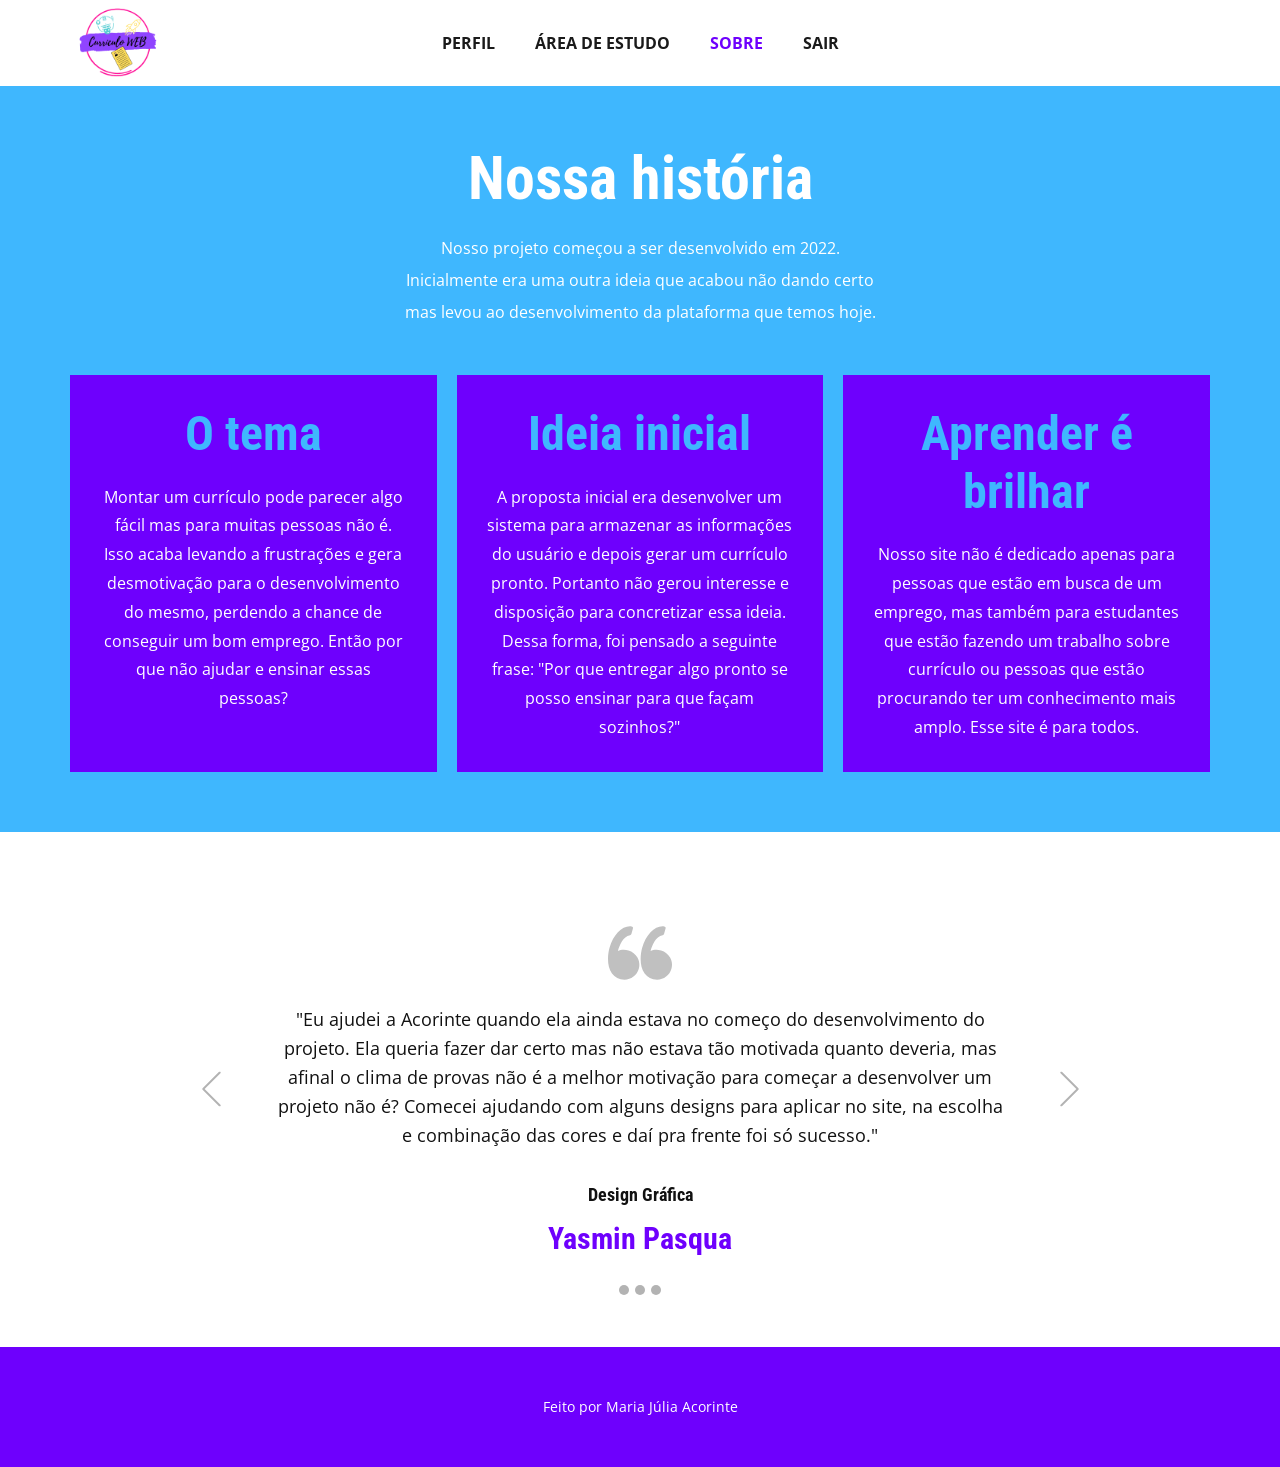
<file: projeto/sobreperfil.html>
<!DOCTYPE html>
<html style="font-size: 16px;" lang="pt"><head>
    <meta name="viewport" content="width=device-width, initial-scale=1.0">
    <meta charset="utf-8">
    <meta name="keywords" content="​Nossa história">
    <meta name="description" content="">
    <title>Sobre</title>
    <link rel="stylesheet" href="style.css" media="screen">
    <link rel="stylesheet" href="Sobre.css" media="screen">
    <link rel="stylesheet" href="estilo.css" media="screen">
    <script class="u-script" type="text/javascript" src="jquery.js" defer=""></script>
    <script class="u-script" type="text/javascript" src="java.js" defer=""></script>
    <meta name="generator" content="Nicepage 4.18.5, nicepage.com">
    <link id="u-theme-google-font" rel="stylesheet" href="https://fonts.googleapis.com/css?family=Roboto+Condensed:300,300i,400,400i,700,700i|Open+Sans:300,300i,400,400i,500,500i,600,600i,700,700i,800,800i">
    
    
    
    <script type="application/ld+json">{
		"@context": "http://schema.org",
		"@type": "Organization",
		"name": "",
		"logo": "images/logo.png"
}</script>
<meta name="theme-color" content="#3fb7fe">
<meta property="og:title" content="Perfil">
<meta property="og:type" content="website">
</head>
<body class="u-body u-xl-mode" data-lang="pt"><header class="u-clearfix u-header u-header" id="sec-b4c8"><div class="u-clearfix u-sheet u-sheet-1">
    <a href="#" class="u-image u-logo u-image-1" data-image-width="500" data-image-height="500">
      <img src="images/logo.png" class="u-logo-image u-logo-image-1">
    </a>
    <nav class="u-menu u-menu-dropdown u-offcanvas u-menu-1" data-responsive-from="MD">
      <div class="menu-collapse" style="font-size: 1rem; letter-spacing: 0px; font-weight: 700; text-transform: uppercase;">
        <a class="u-button-style u-custom-active-color u-custom-border u-custom-border-color u-custom-borders u-custom-left-right-menu-spacing u-custom-padding-bottom u-custom-text-active-color u-custom-text-color u-custom-top-bottom-menu-spacing u-nav-link u-text-active-palette-1-base u-text-hover-palette-2-base" href="#">
          <svg class="u-svg-link" viewBox="0 0 24 24"><use xmlns:xlink="http://www.w3.org/1999/xlink" xlink:href="#menu-hamburger"></use></svg>
          <svg class="u-svg-content" version="1.1" id="menu-hamburger" viewBox="0 0 16 16" x="0px" y="0px" xmlns:xlink="http://www.w3.org/1999/xlink" xmlns="http://www.w3.org/2000/svg"><g><rect y="1" width="16" height="2"></rect><rect y="7" width="16" height="2"></rect><rect y="13" width="16" height="2"></rect>
</g></svg>
        </a>
      </div>
      <div class="u-custom-menu u-nav-container">
        <ul class="u-nav u-spacing-20 u-unstyled u-nav-1"><li class="u-nav-item"><a class="u-button-style u-nav-link u-text-active-palette-3-base u-text-grey-90 u-text-hover-palette-2-base" href="Perfil.html" style="padding: 10px;">Perfil</a><div class="u-nav-popup"><ul class="u-h-spacing-20 u-nav u-unstyled u-v-spacing-10 u-nav-2"><li class="u-nav-item">
</li></ul>
</div>
</li><li class="u-nav-item"><a class="u-button-style u-nav-link u-text-active-palette-3-base u-text-grey-90 u-text-hover-palette-2-base" href="tudo-sobre.html" style="padding: 10px;">Área de estudo</a><div class="u-nav-popup"><ul class="u-h-spacing-20 u-nav u-unstyled u-v-spacing-10 u-nav-3"><li class="u-nav-item"><a class="u-button-style u-nav-link u-white" href="tudo-sobre.html">Tudo sobre currículo</a>
</li><li class="u-nav-item"><a class="u-button-style u-nav-link u-white" href="tutorial.html" target="_blank">Tutorial para fazer download</a>
</li></ul>
</div>
</li><li class="u-nav-item"><a class="u-button-style u-nav-link u-text-active-palette-3-base u-text-grey-90 u-text-hover-palette-2-base" href="#" style="padding: 10px;">Sobre</a>
</li><li class="u-nav-item"><a class="u-button-style u-nav-link u-text-active-palette-3-base u-text-grey-90 u-text-hover-palette-2-base" style="padding: 10px;">Sair</a>
</li></ul>
      </div>
      <div class="u-custom-menu u-nav-container-collapse">
        <div class="u-black u-container-style u-inner-container-layout u-opacity u-opacity-95 u-sidenav">
          <div class="u-inner-container-layout u-sidenav-overflow">
            <div class="u-menu-close"></div>
            <ul class="u-align-center u-nav u-popupmenu-items u-unstyled u-nav-4"><li class="u-nav-item"><a class="u-button-style u-nav-link" href="Perfil.html">Perfil</a><div class="u-nav-popup"><ul class="u-h-spacing-20 u-nav u-unstyled u-v-spacing-10 u-nav-5"><li class="u-nav-item"><a class="u-button-style u-nav-link" target="_blank">Minhas informações</a>
</li></ul>
</div>
</li><li class="u-nav-item"><a class="u-button-style u-nav-link" href="tudo-sobre.html">Área de estudo</a><div class="u-nav-popup"><ul class="u-h-spacing-20 u-nav u-unstyled u-v-spacing-10 u-nav-6"><li class="u-nav-item"><a class="u-button-style u-nav-link" href="tudo-sobre.html">Tudo sobre currículo</a>
</li><li class="u-nav-item"><a class="u-button-style u-nav-link" href="tutorial.html" target="_blank">Tutorial para fazer download</a>
</li></ul>
</div>
</li><li class="u-nav-item"><a class="u-button-style u-nav-link" href="Sobre.html">Sobre</a>
</li><li class="u-nav-item"><a class="u-button-style u-nav-link" href="#" style="cursor: pointer;">Sair</a>
</li></ul>
          </div>
        </div>
            <div class="u-black u-menu-overlay u-opacity u-opacity-70"></div>
          </div>
        </nav>
      </div></header>
    <section class="u-align-center u-clearfix u-palette-1-base u-section-1" id="carousel_b890">
      <div class="u-clearfix u-sheet u-valign-middle u-sheet-1">
        <h2 class="u-text u-text-1"> Nossa história</h2>
        <p class="u-text u-text-2"> Nosso projeto começou a ser desenvolvido em 2022.<br>Inicialmente era uma outra ideia que acabou não dando certo mas levou ao desenvolvimento da plataforma que temos hoje.
        </p>
        <div class="u-expanded-width u-list u-list-1">
          <div class="u-repeater u-repeater-1">
            <div class="u-align-center u-container-style u-list-item u-palette-3-base u-repeater-item u-shape-rectangle">
              <div class="u-container-layout u-similar-container u-valign-top u-container-layout-1">
                <h3 class="u-text u-text-default u-text-palette-1-base u-text-3">O tema</h3>
                <p class="u-text u-text-4">Montar um currículo pode parecer algo fácil mas para muitas pessoas não é. Isso acaba levando a frustrações e gera desmotivação para o desenvolvimento do mesmo, perdendo a chance de conseguir um bom emprego. Então por que não ajudar e ensinar essas pessoas?</p>
              </div>
            </div>
            <div class="u-align-center u-container-style u-list-item u-palette-3-base u-repeater-item u-shape-rectangle">
              <div class="u-container-layout u-similar-container u-valign-top u-container-layout-2">
                <h3 class="u-text u-text-default u-text-palette-1-base u-text-5">Ideia inicial</h3>
                <p class="u-text u-text-6">A proposta inicial era desenvolver um sistema para armazenar as informações do usuário e depois gerar um currículo pronto. Portanto não gerou interesse e disposição para concretizar essa ideia. Dessa forma, foi pensado a seguinte frase: "Por que entregar algo pronto se posso ensinar para que façam sozinhos?"</p>
              </div>
            </div>
            <div class="u-align-center u-container-style u-list-item u-palette-3-base u-repeater-item u-shape-rectangle">
              <div class="u-container-layout u-similar-container u-valign-top u-container-layout-3">
                <h3 class="u-text u-text-default u-text-palette-1-base u-text-7">Aprender é brilhar</h3>
                <p class="u-text u-text-8">Nosso site não é dedicado apenas para pessoas que estão em busca de um emprego, mas também para estudantes que estão fazendo um trabalho sobre currículo ou pessoas que estão procurando ter um conhecimento mais amplo. Esse site é para todos.</p>
              </div>
            </div>
          </div>
        </div>
      </div>
    </section>
    <section class="u-align-left u-clearfix u-section-2" id="sec-646a">
      <div class="u-clearfix u-sheet u-valign-middle u-sheet-1">
        <div id="carousel-82ff" data-interval="5000" data-u-ride="carousel" class="u-carousel u-expanded-width-xs u-slider u-slider-1">
          <ol class="u-absolute-hcenter u-carousel-indicators u-carousel-indicators-1">
            <li data-u-target="#carousel-82ff" class="u-active u-grey-30 u-shape-circle" data-u-slide-to="0" style="width: 10px; height: 10px;"></li>
            <li data-u-target="#carousel-82ff" class="u-grey-30 u-shape-circle" data-u-slide-to="1" style="width: 10px; height: 10px;"></li>
            <li data-u-target="#carousel-82ff" class="u-grey-30 u-shape-circle" data-u-slide-to="2" style="width: 10px; height: 10px;"></li>
          </ol>
          <div class="u-carousel-inner" role="listbox">
            <div class="u-active u-align-center u-carousel-item u-container-style u-slide">
              <div class="u-container-layout u-valign-middle u-container-layout-1"><span class="u-icon u-icon-circle u-text-grey-25 u-icon-1"><svg class="u-svg-link" preserveAspectRatio="xMidYMin slice" viewBox="0 0 95.333 95.332" style=""><use xmlns:xlink="http://www.w3.org/1999/xlink" xlink:href="#svg-04ce"></use></svg><svg class="u-svg-content" viewBox="0 0 95.333 95.332" x="0px" y="0px" id="svg-04ce" style="enable-background:new 0 0 95.333 95.332;"><g><g><path d="M30.512,43.939c-2.348-0.676-4.696-1.019-6.98-1.019c-3.527,0-6.47,0.806-8.752,1.793    c2.2-8.054,7.485-21.951,18.013-23.516c0.975-0.145,1.774-0.85,2.04-1.799l2.301-8.23c0.194-0.696,0.079-1.441-0.318-2.045    s-1.035-1.007-1.75-1.105c-0.777-0.106-1.569-0.16-2.354-0.16c-12.637,0-25.152,13.19-30.433,32.076    c-3.1,11.08-4.009,27.738,3.627,38.223c4.273,5.867,10.507,9,18.529,9.313c0.033,0.001,0.065,0.002,0.098,0.002    c9.898,0,18.675-6.666,21.345-16.209c1.595-5.705,0.874-11.688-2.032-16.851C40.971,49.307,36.236,45.586,30.512,43.939z"></path><path d="M92.471,54.413c-2.875-5.106-7.61-8.827-13.334-10.474c-2.348-0.676-4.696-1.019-6.979-1.019    c-3.527,0-6.471,0.806-8.753,1.793c2.2-8.054,7.485-21.951,18.014-23.516c0.975-0.145,1.773-0.85,2.04-1.799l2.301-8.23    c0.194-0.696,0.079-1.441-0.318-2.045c-0.396-0.604-1.034-1.007-1.75-1.105c-0.776-0.106-1.568-0.16-2.354-0.16    c-12.637,0-25.152,13.19-30.434,32.076c-3.099,11.08-4.008,27.738,3.629,38.225c4.272,5.866,10.507,9,18.528,9.312    c0.033,0.001,0.065,0.002,0.099,0.002c9.897,0,18.675-6.666,21.345-16.209C96.098,65.559,95.376,59.575,92.471,54.413z"></path>
</g>
</g></svg>
              
              
            </span>
                <p class="u-align-center u-large-text u-text u-text-default u-text-variant u-text-1">"Eu ajudei a Acorinte quando ela ainda estava no começo do desenvolvimento do projeto. Ela queria fazer dar certo mas não estava tão motivada quanto deveria, mas afinal o clima de provas não é a melhor motivação para começar a desenvolver um projeto não é? Comecei ajudando com alguns designs para aplicar no site, na escolha e combinação das cores e daí pra frente foi só sucesso."</p>
                <h6 class="u-align-center u-text u-text-2">Design Gráfica</h6>
                <h4 class="u-align-center u-text u-text-3">Yasmin Pasqua </h4>
              </div>
            </div>
            <div class="u-align-center u-carousel-item u-container-style u-expanded-width-lg u-expanded-width-xl u-slide">
              <div class="u-container-layout u-valign-middle u-container-layout-2"><span class="u-icon u-icon-circle u-text-grey-25 u-icon-2"><svg class="u-svg-link" preserveAspectRatio="xMidYMin slice" viewBox="0 0 95.333 95.332" style=""><use xmlns:xlink="http://www.w3.org/1999/xlink" xlink:href="#svg-1733"></use></svg><svg class="u-svg-content" viewBox="0 0 95.333 95.332" x="0px" y="0px" id="svg-1733" style="enable-background:new 0 0 95.333 95.332;"><g><g><path d="M30.512,43.939c-2.348-0.676-4.696-1.019-6.98-1.019c-3.527,0-6.47,0.806-8.752,1.793    c2.2-8.054,7.485-21.951,18.013-23.516c0.975-0.145,1.774-0.85,2.04-1.799l2.301-8.23c0.194-0.696,0.079-1.441-0.318-2.045    s-1.035-1.007-1.75-1.105c-0.777-0.106-1.569-0.16-2.354-0.16c-12.637,0-25.152,13.19-30.433,32.076    c-3.1,11.08-4.009,27.738,3.627,38.223c4.273,5.867,10.507,9,18.529,9.313c0.033,0.001,0.065,0.002,0.098,0.002    c9.898,0,18.675-6.666,21.345-16.209c1.595-5.705,0.874-11.688-2.032-16.851C40.971,49.307,36.236,45.586,30.512,43.939z"></path><path d="M92.471,54.413c-2.875-5.106-7.61-8.827-13.334-10.474c-2.348-0.676-4.696-1.019-6.979-1.019    c-3.527,0-6.471,0.806-8.753,1.793c2.2-8.054,7.485-21.951,18.014-23.516c0.975-0.145,1.773-0.85,2.04-1.799l2.301-8.23    c0.194-0.696,0.079-1.441-0.318-2.045c-0.396-0.604-1.034-1.007-1.75-1.105c-0.776-0.106-1.568-0.16-2.354-0.16    c-12.637,0-25.152,13.19-30.434,32.076c-3.099,11.08-4.008,27.738,3.629,38.225c4.272,5.866,10.507,9,18.528,9.312    c0.033,0.001,0.065,0.002,0.099,0.002c9.897,0,18.675-6.666,21.345-16.209C96.098,65.559,95.376,59.575,92.471,54.413z"></path>
</g>
</g></svg>
              
              
            </span>
                <p class="u-align-center u-large-text u-text u-text-default u-text-variant u-text-4">"Éramos de cursos diferentes, ela fazia informática e eu agropecuária, mas viviamos andando juntos. Ela comentou sobre o projeto mas estava sem muitas ideias para complementá-lo, e foi aí que eu entrei. Sempre fui bom em dar sugestões mas nem sempre tão bom para colocá-las em prática mas a Maria Júlia realmente adorou minhas ideias e implementou todas no site."</p>
                <h6 class="u-align-center u-text u-text-5">Criador de conteúdo</h6>
                <h4 class="u-align-center u-text u-text-6">Luan Silva </h4>
              </div>
            </div>
            <div class="u-carousel-item u-container-style u-slide u-carousel-item-3">
              <div class="u-container-layout u-valign-top u-container-layout-3"><span class="u-icon u-icon-circle u-text-grey-25 u-icon-3"><svg class="u-svg-link" preserveAspectRatio="xMidYMin slice" viewBox="0 0 95.333 95.332" style=""><use xmlns:xlink="http://www.w3.org/1999/xlink" xlink:href="#svg-8e65"></use></svg><svg class="u-svg-content" viewBox="0 0 95.333 95.332" x="0px" y="0px" id="svg-8e65" style="enable-background:new 0 0 95.333 95.332;"><g><g><path d="M30.512,43.939c-2.348-0.676-4.696-1.019-6.98-1.019c-3.527,0-6.47,0.806-8.752,1.793    c2.2-8.054,7.485-21.951,18.013-23.516c0.975-0.145,1.774-0.85,2.04-1.799l2.301-8.23c0.194-0.696,0.079-1.441-0.318-2.045    s-1.035-1.007-1.75-1.105c-0.777-0.106-1.569-0.16-2.354-0.16c-12.637,0-25.152,13.19-30.433,32.076    c-3.1,11.08-4.009,27.738,3.627,38.223c4.273,5.867,10.507,9,18.529,9.313c0.033,0.001,0.065,0.002,0.098,0.002    c9.898,0,18.675-6.666,21.345-16.209c1.595-5.705,0.874-11.688-2.032-16.851C40.971,49.307,36.236,45.586,30.512,43.939z"></path><path d="M92.471,54.413c-2.875-5.106-7.61-8.827-13.334-10.474c-2.348-0.676-4.696-1.019-6.979-1.019    c-3.527,0-6.471,0.806-8.753,1.793c2.2-8.054,7.485-21.951,18.014-23.516c0.975-0.145,1.773-0.85,2.04-1.799l2.301-8.23    c0.194-0.696,0.079-1.441-0.318-2.045c-0.396-0.604-1.034-1.007-1.75-1.105c-0.776-0.106-1.568-0.16-2.354-0.16    c-12.637,0-25.152,13.19-30.434,32.076c-3.099,11.08-4.008,27.738,3.629,38.225c4.272,5.866,10.507,9,18.528,9.312    c0.033,0.001,0.065,0.002,0.099,0.002c9.897,0,18.675-6.666,21.345-16.209C96.098,65.559,95.376,59.575,92.471,54.413z"></path>
</g>
</g></svg>
              
              
            </span>
                <p class="u-align-center u-large-text u-text u-text-default u-text-variant u-text-7">"Era nós três contra aquela escola inteira. Éramos o triozinho que todo mundo pensava 'lá vem'. O Luan da agropecuária e nós duas da informática: a combinação perfeita. Não lembro porque decidiram me ajudar no projeto mas realmente me ajudaram muito e hoje são uma parte muito importante disso tudo. Sou muito grata a eles por terem me ajudado e motivado, e por estarem comigo até hoje."</p>
                <h6 class="u-align-center u-text u-text-8">Administradora</h6>
                <h4 class="u-align-center u-text u-text-9">Maria Júlia Acorinte</h4>
              </div>
            </div>
          </div>
          <a class="u-absolute-vcenter u-carousel-control u-carousel-control-prev u-text-grey-30 u-carousel-control-1" href="#carousel-82ff" role="button" data-u-slide="prev">
            <span aria-hidden="true">
              <svg viewBox="0 0 477.175 477.175"><path d="M145.188,238.575l215.5-215.5c5.3-5.3,5.3-13.8,0-19.1s-13.8-5.3-19.1,0l-225.1,225.1c-5.3,5.3-5.3,13.8,0,19.1l225.1,225
                    c2.6,2.6,6.1,4,9.5,4s6.9-1.3,9.5-4c5.3-5.3,5.3-13.8,0-19.1L145.188,238.575z"></path></svg>
            </span>
            <span class="sr-only">+Previous</span>
          </a>
          <a class="u-absolute-vcenter u-carousel-control u-carousel-control-next u-text-grey-30 u-carousel-control-2" href="#carousel-82ff" role="button" data-u-slide="next">
            <span aria-hidden="true">
              <svg viewBox="0 0 477.175 477.175"><path d="M360.731,229.075l-225.1-225.1c-5.3-5.3-13.8-5.3-19.1,0s-5.3,13.8,0,19.1l215.5,215.5l-215.5,215.5
                    c-5.3,5.3-5.3,13.8,0,19.1c2.6,2.6,6.1,4,9.5,4c3.4,0,6.9-1.3,9.5-4l225.1-225.1C365.931,242.875,365.931,234.275,360.731,229.075z"></path></svg>
            </span>
            <span class="sr-only">+Next</span>
          </a>
        </div>
      </div>
    </section>
    
    
    <footer class="u-align-center u-clearfix u-footer u-palette-3-base u-footer" id="sec-5124"><div class="u-clearfix u-sheet u-sheet-1">
        <p class="u-small-text u-text u-text-variant u-text-1">Feito por Maria Júlia Acorinte</p>
      </div></footer>
  
</body></html>
</file>
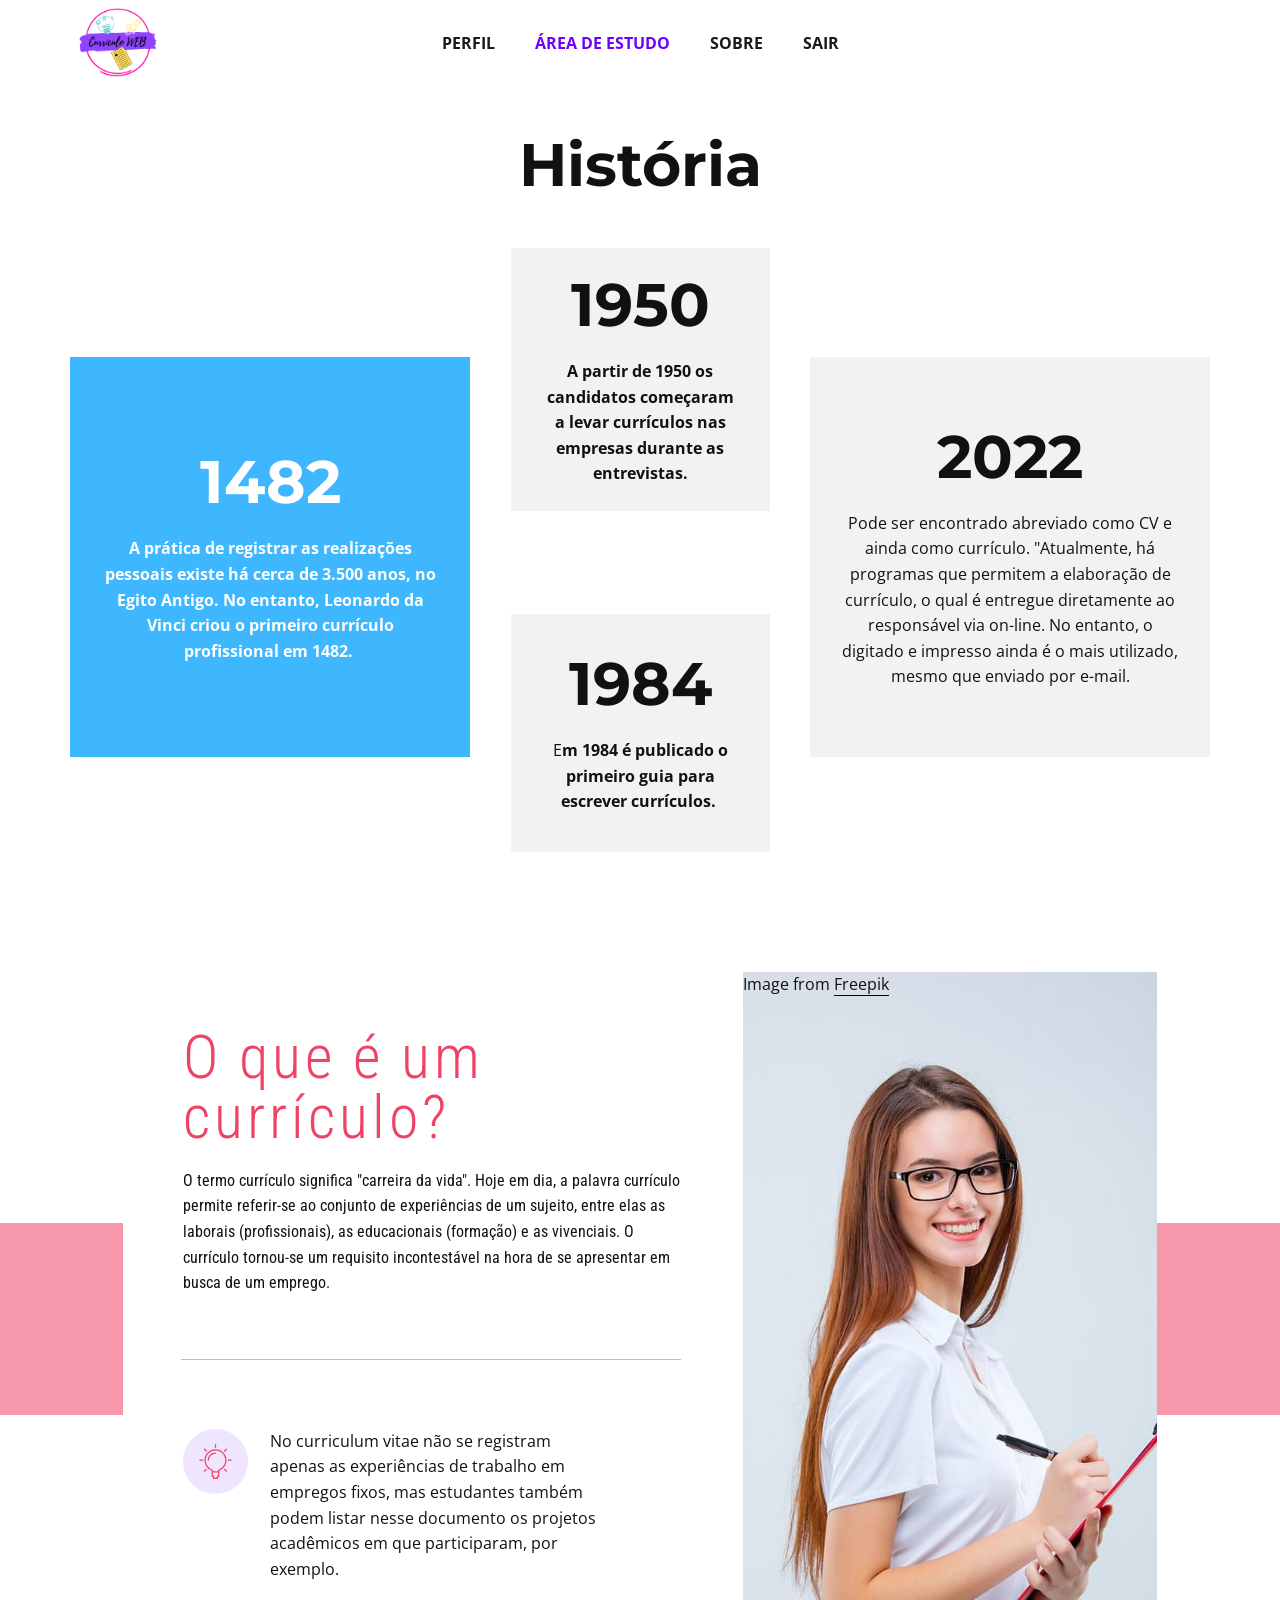
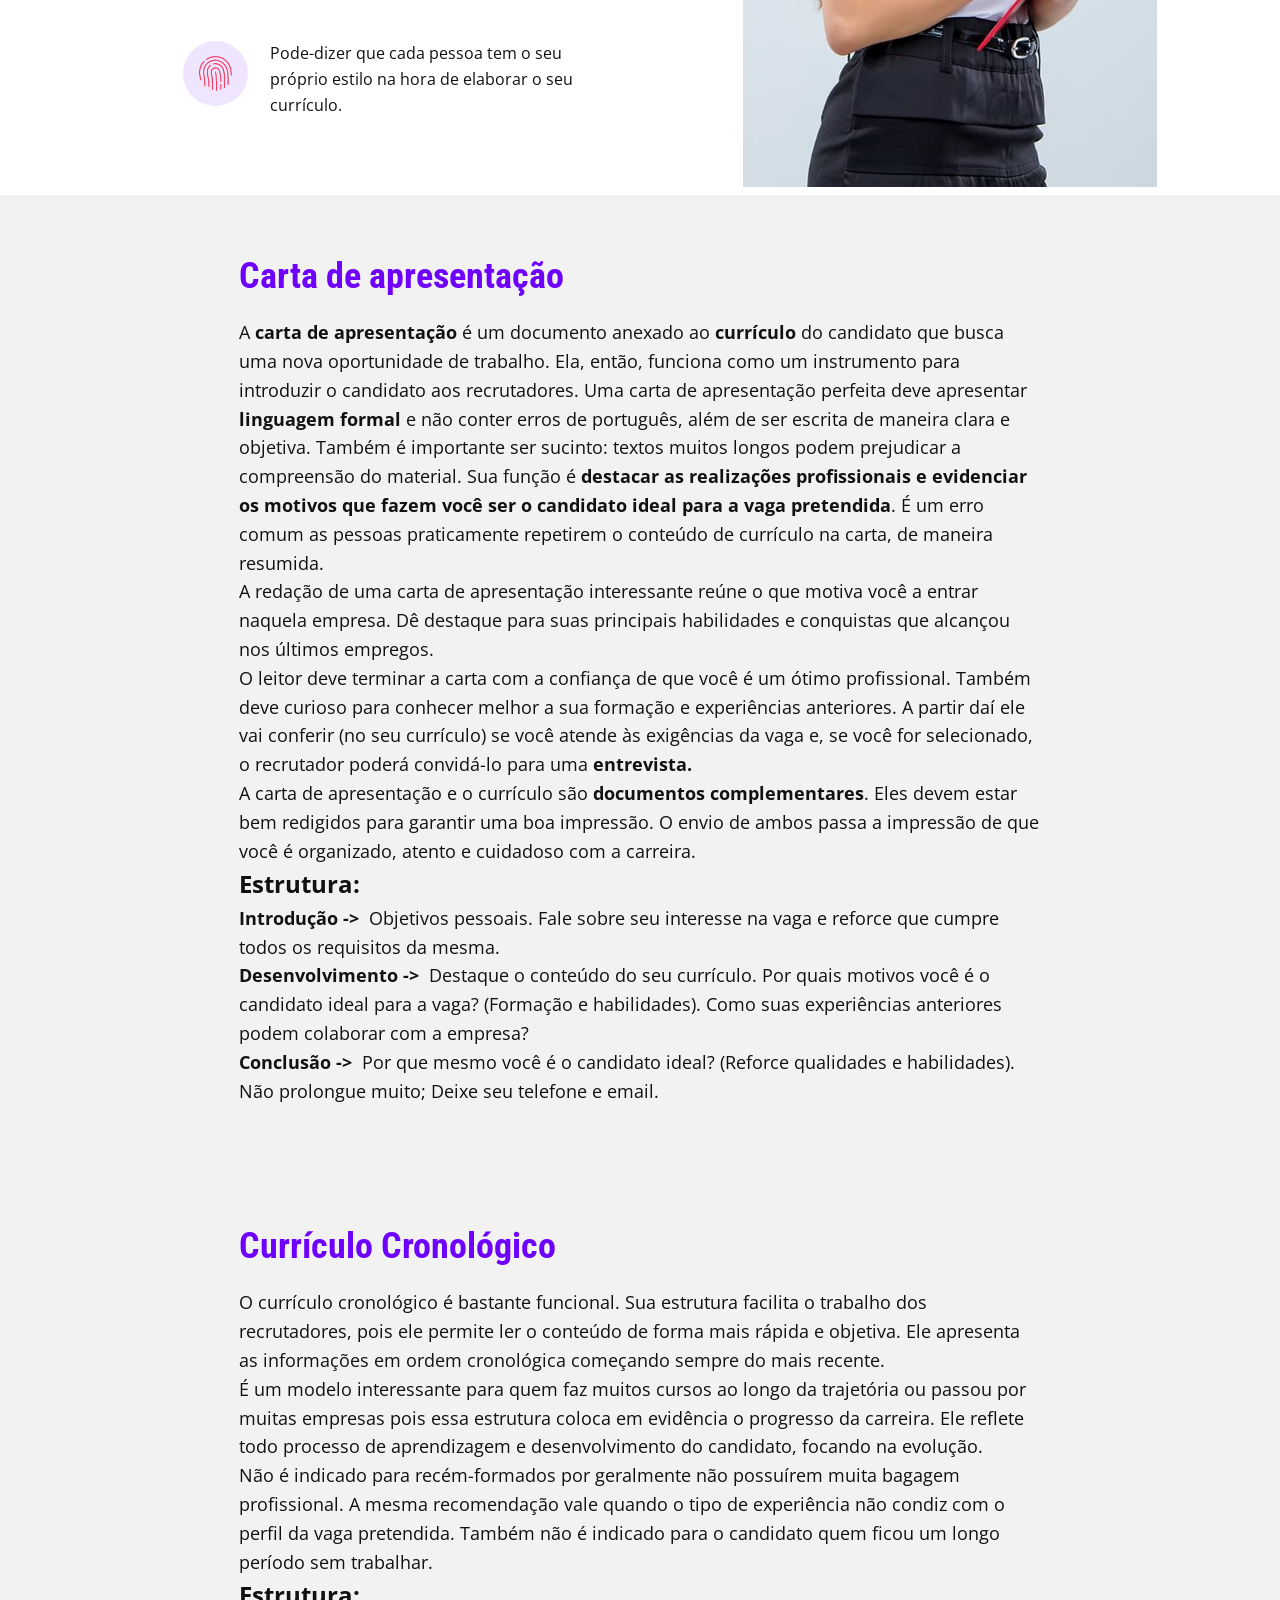
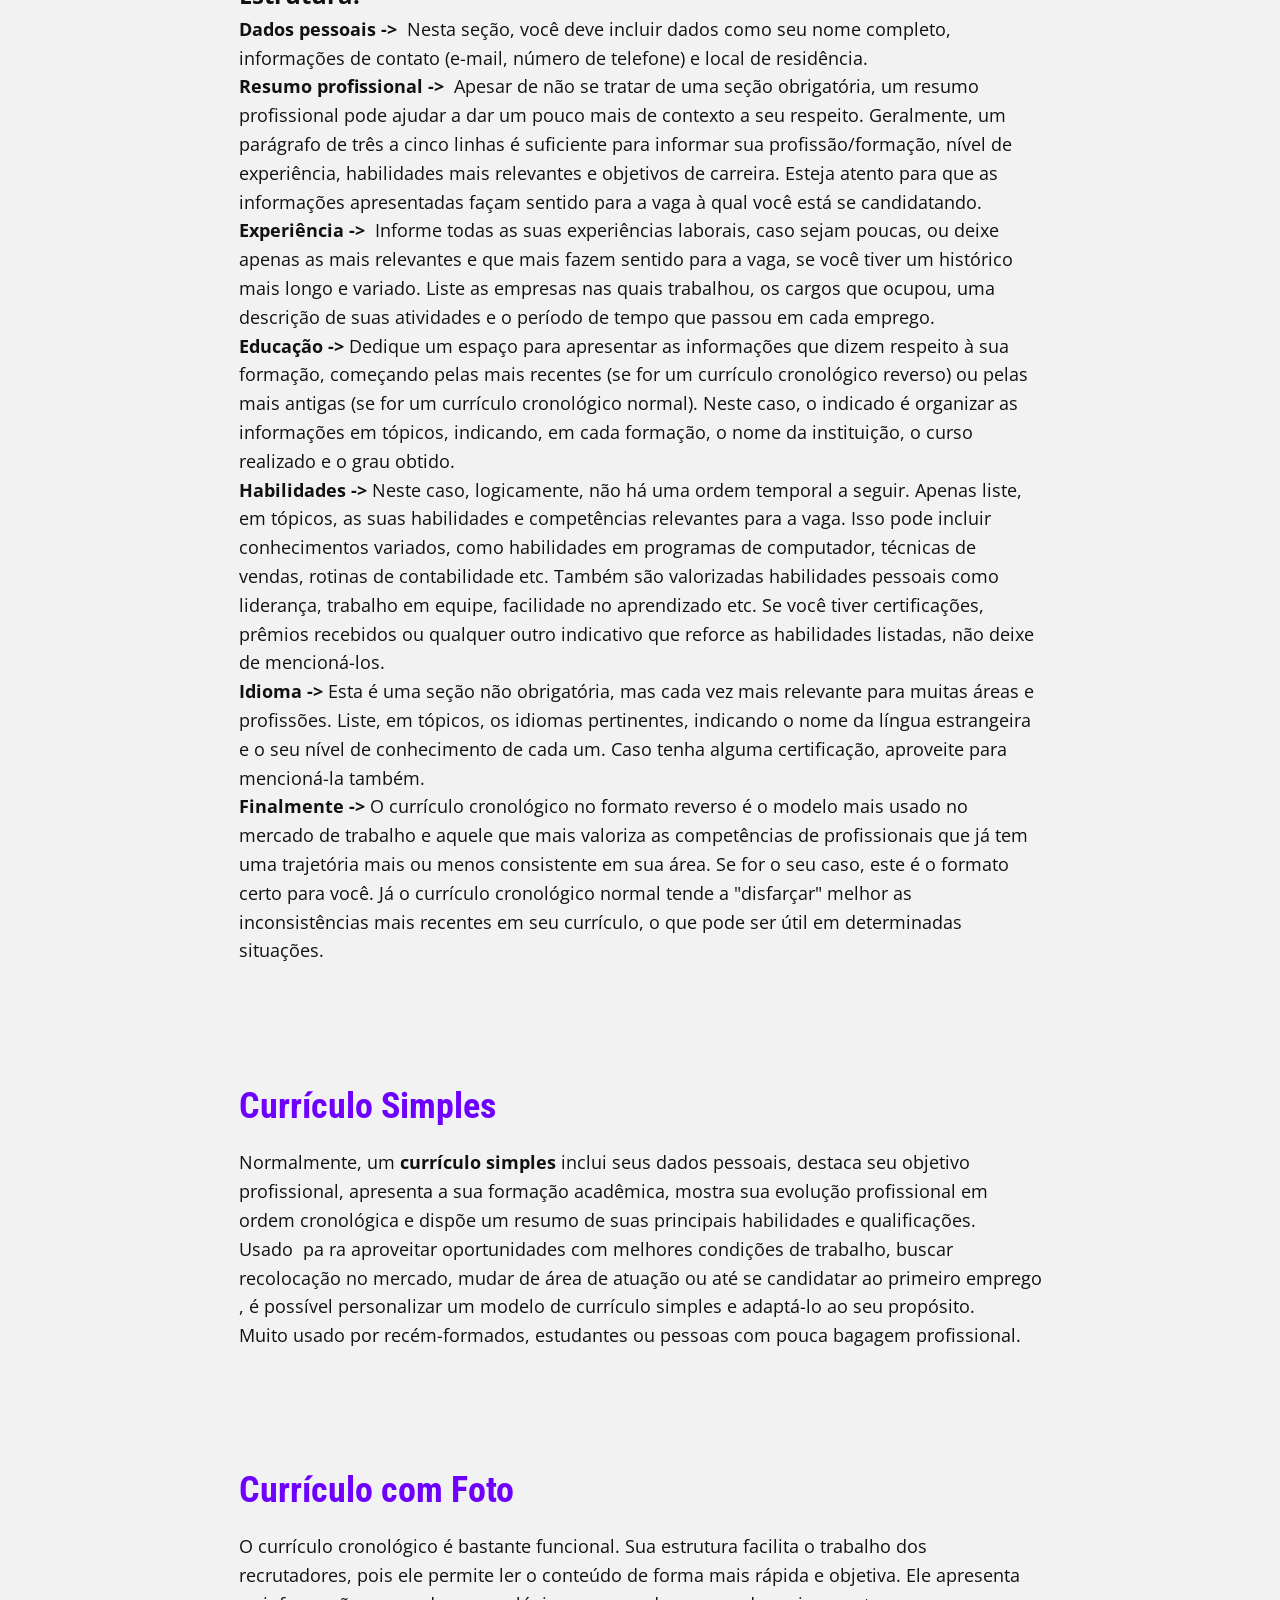
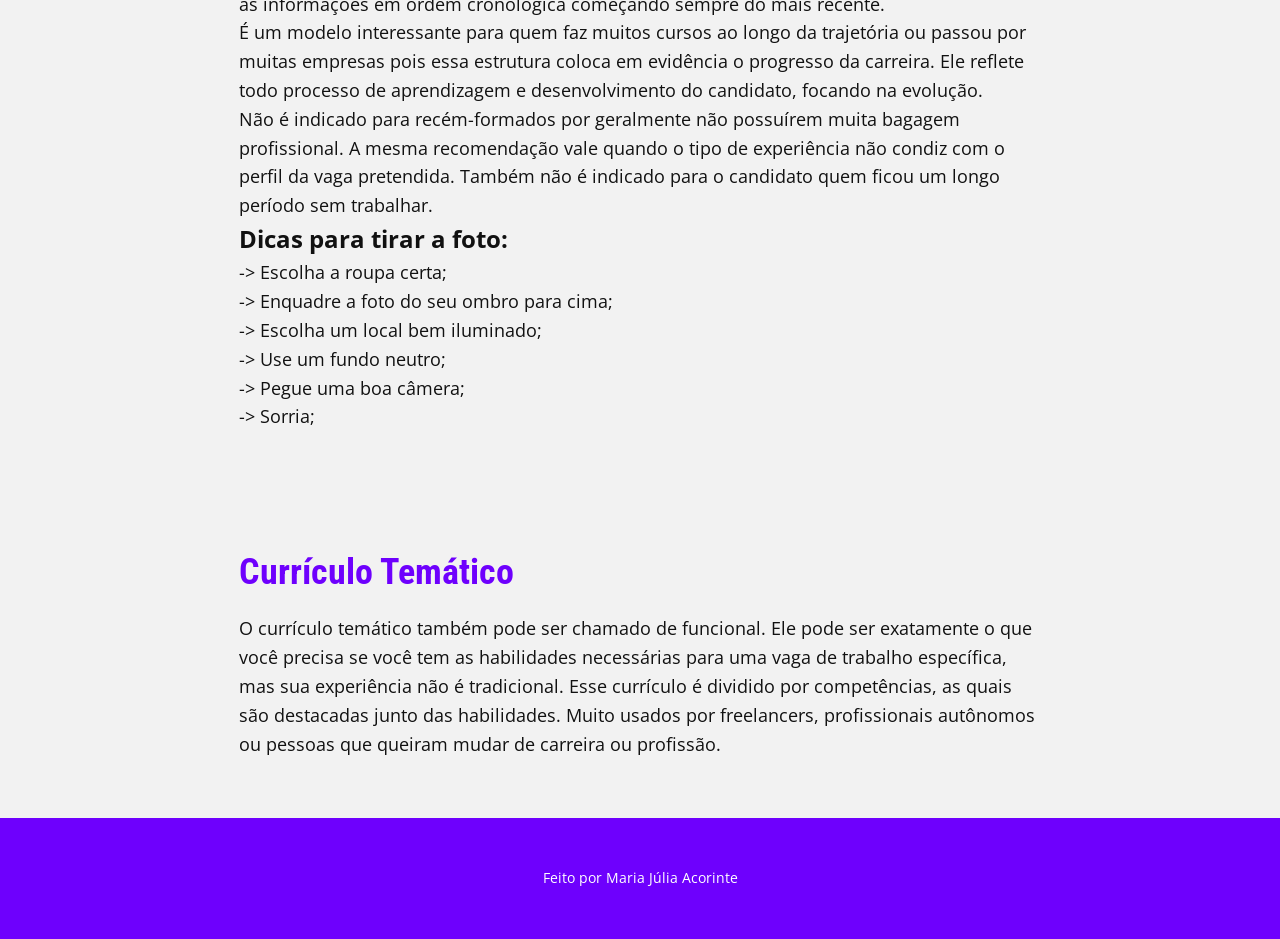
<file: projeto/tudo-sobre.html>
<!DOCTYPE html>
<html style="font-size: 16px;" lang="pt"><head>
    <meta name="viewport" content="width=device-width, initial-scale=1.0">
    <meta charset="utf-8">
    <meta name="keywords" content="Entrar">
    <meta name="description" content="">
    <title>tudo sobre</title>
    <link rel="stylesheet" href="estilo.css" media="screen">
<link rel="stylesheet" href="tudo-sobre.css" media="screen">
    <script class="u-script" type="text/javascript" src="jquery.js" defer=""></script>
    <script class="u-script" type="text/javascript" src="java.js" defer=""></script>
    <meta name="generator" content="Nicepage 4.18.5, nicepage.com">
    <link id="u-theme-google-font" rel="stylesheet" href="https://fonts.googleapis.com/css?family=Roboto+Condensed:300,300i,400,400i,700,700i|Open+Sans:300,300i,400,400i,500,500i,600,600i,700,700i,800,800i">
    <link id="u-page-google-font" rel="stylesheet" href="https://fonts.googleapis.com/css?family=Montserrat:100,100i,200,200i,300,300i,400,400i,500,500i,600,600i,700,700i,800,800i,900,900i">
    
    
    
    
    
    
    
    
    <script type="application/ld+json">{
		"@context": "http://schema.org",
		"@type": "Organization",
		"name": "",
		"logo": "images/logo.png"
}</script>
    <meta name="theme-color" content="#3fb7fe">
    <meta property="og:title" content="tudo sobre">
    <meta property="og:type" content="website">
  </head>
  <body class="u-body u-xl-mode" data-lang="pt"><header class="u-clearfix u-header u-header" id="sec-b4c8"><div class="u-clearfix u-sheet u-sheet-1">
        <a href="#" class="u-image u-logo u-image-1" data-image-width="500" data-image-height="500">
          <img src="images/logo.png" class="u-logo-image u-logo-image-1">
        </a>
        <nav class="u-menu u-menu-dropdown u-offcanvas u-menu-1" data-responsive-from="MD">
          <div class="menu-collapse" style="font-size: 1rem; letter-spacing: 0px; font-weight: 700; text-transform: uppercase;">
            <a class="u-button-style u-custom-active-color u-custom-border u-custom-border-color u-custom-borders u-custom-left-right-menu-spacing u-custom-padding-bottom u-custom-text-active-color u-custom-text-color u-custom-top-bottom-menu-spacing u-nav-link u-text-active-palette-1-base u-text-hover-palette-2-base" href="#">
              <svg class="u-svg-link" viewBox="0 0 24 24"><use xmlns:xlink="http://www.w3.org/1999/xlink" xlink:href="#menu-hamburger"></use></svg>
              <svg class="u-svg-content" version="1.1" id="menu-hamburger" viewBox="0 0 16 16" x="0px" y="0px" xmlns:xlink="http://www.w3.org/1999/xlink" xmlns="http://www.w3.org/2000/svg"><g><rect y="1" width="16" height="2"></rect><rect y="7" width="16" height="2"></rect><rect y="13" width="16" height="2"></rect>
</g></svg>
            </a>
          </div>
          <div class="u-custom-menu u-nav-container">
            <ul class="u-nav u-spacing-20 u-unstyled u-nav-1"><li class="u-nav-item"><a class="u-button-style u-nav-link u-text-active-palette-3-base u-text-grey-90 u-text-hover-palette-2-base" href="Perfil.html" style="padding: 10px;">Perfil</a><div class="u-nav-popup"><ul class="u-h-spacing-20 u-nav u-unstyled u-v-spacing-10 u-nav-2"><li class="u-nav-item">
</li></ul>
</div>
</li><li class="u-nav-item"><a class="u-button-style u-nav-link u-text-active-palette-3-base u-text-grey-90 u-text-hover-palette-2-base" href="tudo-sobre.html" style="padding: 10px;">Área de estudo</a><div class="u-nav-popup"><ul class="u-h-spacing-20 u-nav u-unstyled u-v-spacing-10 u-nav-3"><li class="u-nav-item"><a class="u-button-style u-nav-link u-white" href="tudo-sobre.html">Tudo sobre currículo</a>
</li><li class="u-nav-item"><a class="u-button-style u-nav-link u-white" href="tutorial.html" target="_blank">Tutorial para fazer download</a>
</li></ul>
</div>
</li><li class="u-nav-item"><a class="u-button-style u-nav-link u-text-active-palette-3-base u-text-grey-90 u-text-hover-palette-2-base" href="sobreperfil.html" style="padding: 10px;">Sobre</a>
</li><li class="u-nav-item"><a class="u-button-style u-nav-link u-text-active-palette-3-base u-text-grey-90 u-text-hover-palette-2-base" style="padding: 10px;">Sair</a>
</li></ul>
          </div>
          <div class="u-custom-menu u-nav-container-collapse">
            <div class="u-black u-container-style u-inner-container-layout u-opacity u-opacity-95 u-sidenav">
              <div class="u-inner-container-layout u-sidenav-overflow">
                <div class="u-menu-close"></div>
                <ul class="u-align-center u-nav u-popupmenu-items u-unstyled u-nav-4"><li class="u-nav-item"><a class="u-button-style u-nav-link" href="Perfil.html">Perfil</a><div class="u-nav-popup"><ul class="u-h-spacing-20 u-nav u-unstyled u-v-spacing-10 u-nav-5"><li class="u-nav-item"><a class="u-button-style u-nav-link" target="_blank">Minhas informações</a>
</li></ul>
</div>
</li><li class="u-nav-item"><a class="u-button-style u-nav-link" href="tudo-sobre.html">Área de estudo</a><div class="u-nav-popup"><ul class="u-h-spacing-20 u-nav u-unstyled u-v-spacing-10 u-nav-6"><li class="u-nav-item"><a class="u-button-style u-nav-link" href="tudo-sobre.html">Tudo sobre currículo</a>
</li><li class="u-nav-item"><a class="u-button-style u-nav-link" href="tutorial.html" target="_blank">Tutorial para fazer download</a>
</li></ul>
</div>
</li><li class="u-nav-item"><a class="u-button-style u-nav-link" href="sobreperfil.html">Sobre</a>
</li><li class="u-nav-item"><a class="u-button-style u-nav-link">Sair</a>
</li></ul>
              </div>
            </div>
            <div class="u-black u-menu-overlay u-opacity u-opacity-70"></div>
          </div>
        </nav>
      </div></header>
    <section class="u-align-center u-clearfix u-section-1" id="carousel_7f5c">
      <div class="u-clearfix u-sheet u-sheet-1">
        <h2 class="u-custom-font u-font-montserrat u-text u-text-default u-text-1"> História</h2>
        <div class="u-align-center u-container-style u-grey-5 u-group u-group-1">
          <div class="u-container-layout u-valign-middle u-container-layout-1">
            <h2 class="u-custom-font u-font-montserrat u-text u-text-default u-text-2">1950</h2>
            <p class="u-text u-text-default u-text-3"><b>A partir de 1950 os candidatos começaram a levar currículos nas empresas durante as entrevistas.</b>
            </p>
          </div>
        </div>
        <div class="u-align-center u-container-style u-group u-palette-1-base u-group-2">
          <div class="u-container-layout u-valign-middle u-container-layout-2">
            <h2 class="u-custom-font u-font-montserrat u-text u-text-default u-text-4">1482</h2>
            <p class="u-text u-text-default u-text-5"><b>A prática de registrar as realizações pessoais existe há cerca de 3.500 anos, no Egito Antigo. No entanto, Leonardo da Vinci criou o primeiro currículo profissional em 1482.</b>&nbsp;
            </p>
          </div>
        </div>
        <div class="u-align-center u-container-style u-grey-5 u-group u-group-3">
          <div class="u-container-layout u-valign-middle u-container-layout-3">
            <h2 class="u-custom-font u-font-montserrat u-text u-text-default u-text-6">2022</h2>
            <p class="u-text u-text-default u-text-7"> Pode ser encontrado abreviado como CV e ainda como currículo. "Atualmente, há programas que permitem a elaboração de currículo, o qual é entregue diretamente ao responsável via on-line. No entanto, o digitado e impresso ainda é o mais utilizado, mesmo que enviado por e-mail.<br>
            </p>
          </div>
        </div>
        <div class="u-align-center u-container-style u-grey-5 u-group u-group-4">
          <div class="u-container-layout u-valign-middle u-container-layout-4">
            <h2 class="u-custom-font u-font-montserrat u-text u-text-default u-text-8">1984</h2>
            <p class="u-text u-text-default u-text-9"> E<b>m 1984 é publicado o primeiro guia para escrever currículos.</b>&nbsp;
            </p>
          </div>
        </div>
      </div>
    </section>
    <section class="u-align-center u-clearfix u-valign-middle-lg u-valign-middle-md u-valign-middle-sm u-valign-middle-xl u-section-2" id="carousel_a41c">
      <div class="u-expanded-width u-opacity u-opacity-55 u-palette-2-base u-shape u-shape-rectangle u-shape-1"></div>
      <div class="u-clearfix u-layout-wrap u-layout-wrap-1">
        <div class="u-layout">
          <div class="u-layout-row">
            <div class="u-align-left u-container-style u-layout-cell u-right-cell u-size-36 u-white u-layout-cell-1">
              <div class="u-container-layout u-container-layout-1">
                <h4 class="u-text u-text-default u-text-palette-2-base u-text-1"> O que é um currículo?<br>
                </h4>
                <p class="u-custom-font u-heading-font u-text u-text-2">O termo currículo significa "carreira da vida". Hoje em dia, a palavra currículo permite referir-se ao conjunto de experiências de um sujeito, entre elas as laborais (profissionais), as educacionais (formação) e as vivenciais. O currículo tornou-se um requisito incontestável na hora de se apresentar em busca de um emprego.</p>
                <div class="u-border-1 u-border-grey-25 u-line u-line-horizontal u-line-1"></div>
                <div class="u-list u-list-1">
                  <div class="u-repeater u-repeater-1">
                    <div class="u-container-style u-list-item u-repeater-item">
                      <div class="u-container-layout u-similar-container u-container-layout-2"><span class="u-icon u-icon-circle u-palette-3-light-3 u-text-palette-2-base u-icon-1">
            <svg class="u-svg-link" preserveAspectRatio="xMidYMin slice" viewBox="0 0 54 54" style=""><use xmlns:xlink="http://www.w3.org/1999/xlink" xlink:href="#svg-c709"></use></svg>
            <svg id="svg-c709" x="0px" y="0px" viewBox="0 0 54 54" style="enable-background:new 0 0 54 54;" class="u-svg-content"><g><path d="M27,8c-9.374,0-17,7.626-17,17c0,7.112,4.391,13.412,11,15.9V50c0,0.553,0.447,1,1,1h1v2c0,0.553,0.447,1,1,1h6
		c0.553,0,1-0.447,1-1v-2h1c0.553,0,1-0.447,1-1v-9.1c6.609-2.488,11-8.788,11-15.9C44,15.626,36.374,8,27,8z M30,49
		c-0.553,0-1,0.447-1,1v2h-4v-2c0-0.553-0.447-1-1-1h-1v-5h8v5H30z M31.688,39.242C31.277,39.377,31,39.761,31,40.192V42h-8v-1.808
		c0-0.432-0.277-0.815-0.688-0.95C16.145,37.214,12,31.49,12,25c0-8.271,6.729-15,15-15s15,6.729,15,15
		C42,31.49,37.855,37.214,31.688,39.242z"></path><path d="M27,6c0.553,0,1-0.447,1-1V1c0-0.553-0.447-1-1-1s-1,0.447-1,1v4C26,5.553,26.447,6,27,6z"></path><path d="M51,24h-4c-0.553,0-1,0.447-1,1s0.447,1,1,1h4c0.553,0,1-0.447,1-1S51.553,24,51,24z"></path><path d="M7,24H3c-0.553,0-1,0.447-1,1s0.447,1,1,1h4c0.553,0,1-0.447,1-1S7.553,24,7,24z"></path><path d="M43.264,7.322l-2.828,2.828c-0.391,0.391-0.391,1.023,0,1.414c0.195,0.195,0.451,0.293,0.707,0.293
		s0.512-0.098,0.707-0.293l2.828-2.828c0.391-0.391,0.391-1.023,0-1.414S43.654,6.932,43.264,7.322z"></path><path d="M12.15,38.436l-2.828,2.828c-0.391,0.391-0.391,1.023,0,1.414c0.195,0.195,0.451,0.293,0.707,0.293
		s0.512-0.098,0.707-0.293l2.828-2.828c0.391-0.391,0.391-1.023,0-1.414S12.541,38.045,12.15,38.436z"></path><path d="M41.85,38.436c-0.391-0.391-1.023-0.391-1.414,0s-0.391,1.023,0,1.414l2.828,2.828c0.195,0.195,0.451,0.293,0.707,0.293
		s0.512-0.098,0.707-0.293c0.391-0.391,0.391-1.023,0-1.414L41.85,38.436z"></path><path d="M12.15,11.564c0.195,0.195,0.451,0.293,0.707,0.293s0.512-0.098,0.707-0.293c0.391-0.391,0.391-1.023,0-1.414l-2.828-2.828
		c-0.391-0.391-1.023-0.391-1.414,0s-0.391,1.023,0,1.414L12.15,11.564z"></path><path d="M27,13c-6.617,0-12,5.383-12,12c0,0.553,0.447,1,1,1s1-0.447,1-1c0-5.514,4.486-10,10-10c0.553,0,1-0.447,1-1
		S27.553,13,27,13z"></path>
</g></svg>
          </span>
                        <p class="u-text u-text-3"> No curriculum vitae não se registram apenas as experiências de trabalho em empregos fixos, mas estudantes também podem listar nesse documento os projetos acadêmicos em que participaram, por exemplo.</p>
                      </div>
                    </div>
                    <div class="u-container-style u-list-item u-repeater-item">
                      <div class="u-container-layout u-similar-container u-container-layout-3"><span class="u-file-icon u-icon u-icon-circle u-palette-3-light-3 u-text-palette-2-base u-icon-2"><img src="images/149283-5364a927.png" alt=""></span>
                        <p class="u-text u-text-4"> Pode-dizer que cada pessoa tem o seu próprio estilo na hora de elaborar o seu currículo.</p>
                      </div>
                    </div>
                  </div>
                </div>
              </div>
            </div>
            <div class="u-container-style u-image u-layout-cell u-left-cell u-size-24 u-image-1" data-image-width="853" data-image-height="1280">
              <div class="u-container-layout u-container-layout-4">
                <p class="u-text u-text-5">Image from <a href="https://www.freepik.com/photos/technology" class="u-active-none u-border-1 u-border-black u-btn u-button-link u-button-style u-hover-none u-none u-radius-0 u-text-body-color u-btn-1" target="_blank">Freepik</a>
                </p>
              </div>
            </div>
          </div>
        </div>
      </div>
    </section>
    <section class="u-clearfix u-grey-5 u-section-3" id="sec-f2ce">
      <div class="u-clearfix u-sheet u-sheet-1">
        <h3 class="u-text u-text-1">Carta de apresentação</h3>
        <p class="u-text u-text-2">A <span style="font-weight: 700;">carta de apresentação</span> é um documento anexado ao<span style="font-weight: 700;">&nbsp;currículo</span> do candidato&nbsp;que busca uma nova oportunidade de trabalho. Ela, então, funciona como um instrumento para introduzir o candidato aos recrutadores. Uma carta de apresentação perfeita&nbsp;deve apresentar<span style="font-weight: 700;"> linguagem formal</span> e não conter erros de português, além de ser escrita de maneira clara e objetiva. Também é importante ser sucinto: textos muitos longos podem prejudicar a compreensão do material. Sua função é <span style="font-weight: 700;">destacar as realizações profissionais e evidenciar os motivos que fazem você ser o candidato ideal para a vaga pretendida</span>.&nbsp;É um erro comum as pessoas praticamente repetirem o conteúdo de currículo na carta, de maneira resumida.<br>A redação de uma carta de apresentação interessante reúne o que motiva você a entrar naquela empresa. Dê destaque para suas principais&nbsp;habilidades e conquistas&nbsp;que alcançou nos últimos empregos.<br>O leitor deve terminar a carta com a confiança de que você é um ótimo profissional. Também deve curioso para conhecer melhor a sua formação e experiências anteriores. A partir daí ele vai conferir (no seu currículo) se você atende às exigências da vaga e, se você for selecionado, o recrutador poderá convidá-lo para uma&nbsp;<span style="font-weight: 700;">entrevista.<br>
          </span>A carta de apresentação e o currículo são <span style="font-weight: 700;">documentos complementares</span>.&nbsp;Eles&nbsp;devem estar bem redigidos para garantir uma boa impressão. O envio de ambos passa a impressão de que você é organizado, atento e cuidadoso com a carreira.<br>
          <span style="font-weight: 700;">
            <span style="font-size: 1.5rem;"> Estrutura:</span>
          </span>
          <br>
          <span style="font-size: 0.875rem;">
            <span style="font-weight: 700;">
              <span style="font-size: 1rem;">
                <span style="font-size: 1.125rem;"> Introdução -&gt;&nbsp;<span style="font-weight: 400;"> Objetivos pessoais. Fale sobre seu interesse na vaga e reforce que cumpre todos os requisitos da mesma.</span>
                </span>
              </span>
            </span>
          </span>
          <br>
          <span style="font-weight: 700;"> Desenvolvimento -&gt;&nbsp;<span style="font-weight: 400;"> Destaque o conteúdo do seu currículo. Por quais motivos você é o candidato ideal para a vaga? (Formação e habilidades). Como suas experiências anteriores podem colaborar com a empresa?</span>
          </span>
          <br>
          <span style="font-weight: 700;"> Conclusão -&gt;&nbsp;<span style="font-weight: 400;"> Por que mesmo você é o candidato ideal? (Reforce qualidades e habilidades). Não prolongue muito; Deixe seu telefone e email.</span>
          </span>
          <br>
        </p>
      </div>
    </section>
    <section class="u-clearfix u-grey-5 u-section-4" id="carousel_2d78">
      <div class="u-clearfix u-sheet u-sheet-1">
        <h3 class="u-text u-text-1">Currículo Cronológico</h3>
        <p class="u-text u-text-2">O currículo cronológico é bastante funcional. Sua estrutura facilita o trabalho dos recrutadores, pois ele permite ler o conteúdo de forma mais rápida e objetiva. Ele apresenta as informações em ordem cronológica começando sempre do mais recente.&nbsp;<br>É um modelo interessante para quem faz muitos cursos ao longo da trajetória ou passou por muitas empresas pois essa estrutura coloca em evidência o progresso da carreira. Ele reflete todo processo de aprendizagem e desenvolvimento do candidato, focando na evolução.<br>Não é indicado para recém-formados por geralmente não possuírem muita bagagem profissional. A mesma recomendação vale quando o tipo de experiência não condiz com o perfil da vaga pretendida. Também não é indicado para o candidato quem ficou um longo período sem trabalhar.&nbsp;<br>
          <span style="font-weight: 700;">
            <span style="font-size: 1.5rem;"> Estrutura:</span>
          </span>
          <br>
          <span style="font-size: 0.875rem;">
            <span style="font-weight: 700;">
              <span style="font-size: 1rem;">
                <span style="font-size: 1.125rem;"> Dados pessoais -&gt;&nbsp;<span style="font-weight: 400;"></span>
                </span>
              </span>
            </span>
          </span>Nesta seção, você deve incluir dados como seu nome completo, informações de contato (e-mail, número de&nbsp;telefone) e local de residência.<br>
          <span style="font-weight: 700;"> Resumo profissional -&gt;&nbsp;<span style="font-weight: 400;"></span>
          </span>Apesar de não se tratar de uma seção obrigatória, um resumo profissional pode ajudar a dar um pouco mais de contexto a seu respeito. Geralmente, um parágrafo de três a cinco linhas é suficiente para informar sua profissão/formação, nível de experiência, habilidades mais relevantes e objetivos de carreira. Esteja atento para que as informações apresentadas façam sentido para a vaga à qual você está se candidatando.<br>
          <span style="font-weight: 700;"> Experiência -&gt;&nbsp;<span style="font-weight: 400;"></span>
          </span>Informe todas as suas experiências laborais, caso sejam poucas, ou deixe apenas as mais relevantes e que mais fazem sentido para a vaga, se você tiver um histórico mais longo e variado. Liste as empresas nas quais trabalhou, os cargos que ocupou, uma descrição de suas atividades e o período de tempo que passou em cada emprego.<br>
          <span style="font-weight: 700;"> Educação -&gt;</span>&nbsp;​Dedique um espaço para apresentar as informações que dizem respeito à sua formação, começando pelas mais recentes (se for um currículo cronológico reverso) ou pelas mais antigas (se for um currículo cronológico normal). Neste caso, o indicado é organizar as informações em tópicos, indicando, em cada formação, o nome da instituição, o curso realizado e o grau obtido.<br>
          <span style="font-weight: 700;"> Habilidades -&gt;</span>&nbsp;​Neste caso, logicamente, não há uma ordem temporal a seguir. Apenas liste, em tópicos, as suas habilidades e competências relevantes para a vaga. Isso pode incluir conhecimentos variados, como habilidades em programas de computador, técnicas de vendas, rotinas de contabilidade etc. Também são valorizadas habilidades pessoais como liderança, trabalho em equipe, facilidade no aprendizado etc. Se você tiver certificações, prêmios recebidos ou qualquer outro indicativo que reforce as habilidades listadas, não deixe de mencioná-los.<br>
          <span style="font-weight: 700;"> Idioma -&gt;</span>&nbsp;​Esta é uma seção não obrigatória, mas cada vez mais relevante para muitas áreas e profissões. Liste, em tópicos, os idiomas pertinentes, indicando o nome da língua estrangeira e o seu nível de conhecimento de cada um. Caso tenha alguma certificação, aproveite para mencioná-la também.<br>
          <span style="font-weight: 700;"> Finalmente -&gt;</span>&nbsp;​O currículo cronológico no formato reverso é o modelo mais usado no mercado de trabalho e aquele que mais valoriza as competências de profissionais que já tem uma trajetória mais ou menos consistente em sua área. Se for o seu caso, este é o formato certo para você. Já o currículo cronológico normal tende a "disfarçar" melhor as inconsistências mais recentes em seu currículo, o que pode ser útil em determinadas situações.<br>
        </p>
      </div>
    </section>
    <section class="u-clearfix u-grey-5 u-section-5" id="carousel_d24b">
      <div class="u-clearfix u-sheet u-valign-middle u-sheet-1">
        <h3 class="u-text u-text-1">Currículo Simples<br>
        </h3>
        <p class="u-text u-text-2"> Normalmente, um&nbsp;<b>currículo simples</b>&nbsp;inclui seus dados pessoais, destaca seu objetivo profissional, apresenta a sua formação acadêmica, mostra sua evolução profissional em ordem cronológica e dispõe um resumo de suas principais habilidades e qualificações.<br>Usado<span style="font-weight: 700;">&nbsp;<span style="font-weight: 400;"><b style="">
                <span style="font-weight: 400;">pa</span>
                <span style="font-weight: 400;">ra aproveitar oportunidades com melhores condições de trabalho, buscar recolocação no mercado, mudar de área de atuação ou até se candidatar ao primeiro emprego</span></b>
            </span>
          </span>, é possível personalizar um modelo de currículo simples e adaptá-lo ao seu propósito.<br>Muito usado por recém-formados, estudantes ou pessoas com pouca bagagem profissional.
        </p>
      </div>
    </section>
    <section class="u-clearfix u-grey-5 u-section-6" id="carousel_8235">
      <div class="u-clearfix u-sheet u-sheet-1">
        <h3 class="u-text u-text-1">Currículo com Foto</h3>
        <p class="u-text u-text-2">O currículo cronológico é bastante funcional. Sua estrutura facilita o trabalho dos recrutadores, pois ele permite ler o conteúdo de forma mais rápida e objetiva. Ele apresenta as informações em ordem cronológica começando sempre do mais recente.<br>É um modelo interessante para quem faz muitos cursos ao longo da trajetória ou passou por muitas empresas pois essa estrutura coloca em evidência o progresso da carreira. Ele reflete todo processo de aprendizagem e desenvolvimento do candidato, focando na evolução.<br>Não é indicado para recém-formados por geralmente não possuírem muita bagagem profissional. A mesma recomendação vale quando o tipo de experiência não condiz com o perfil da vaga pretendida. Também não é indicado para o candidato quem ficou um longo período sem trabalhar.<br>
          <span style="font-weight: 700;">
            <span style="font-size: 1.5rem;"> Dicas para tirar a foto:</span>
          </span>
          <br>-&gt; Escolha a roupa certa;<br>-&gt; Enquadre a foto do seu ombro para cima;<br>-&gt; Escolha um local bem iluminado;<br>-&gt; Use um fundo neutro;<br>-&gt; Pegue uma boa câmera;<br>-&gt; Sorria;
        </p>
      </div>
    </section>
    <section class="u-clearfix u-grey-5 u-section-7" id="carousel_c6aa">
      <div class="u-clearfix u-sheet u-valign-middle u-sheet-1">
        <h3 class="u-text u-text-1">Currículo Temático</h3>
        <p class="u-text u-text-2">O currículo temático também pode ser chamado de funcional. Ele pode ser exatamente o que você precisa se você tem as habilidades necessárias para uma vaga de trabalho específica, mas sua experiência não é tradicional. Esse currículo é dividido por competências, as quais são destacadas junto das habilidades. Muito usados por freelancers, profissionais autônomos ou pessoas que queiram mudar de carreira ou profissão.<br>
        </p>
      </div>
    </section>
    
    
    <footer class="u-align-center u-clearfix u-footer u-palette-3-base u-footer" id="sec-5124"><div class="u-clearfix u-sheet u-sheet-1">
        <p class="u-small-text u-text u-text-variant u-text-1">Feito por Maria Júlia Acorinte</p>
      </div></footer>
  
</body></html>
</file>
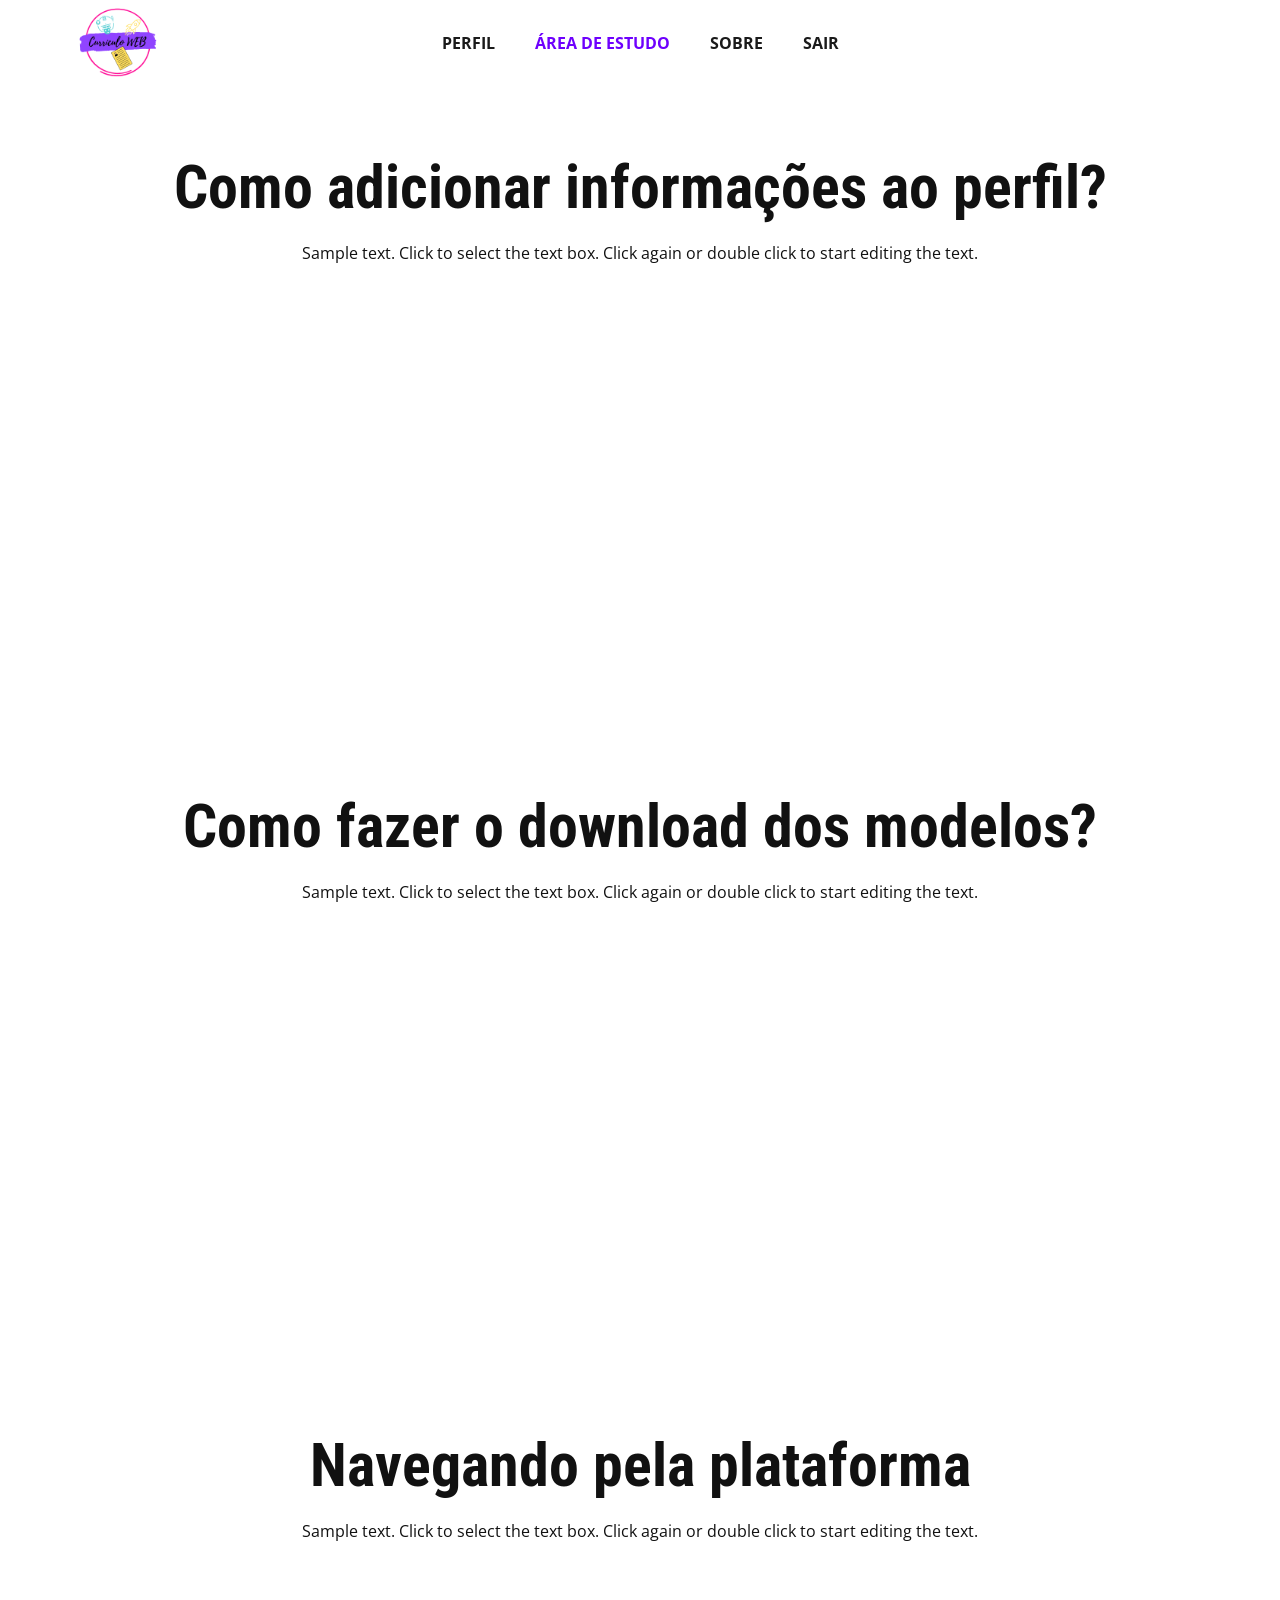
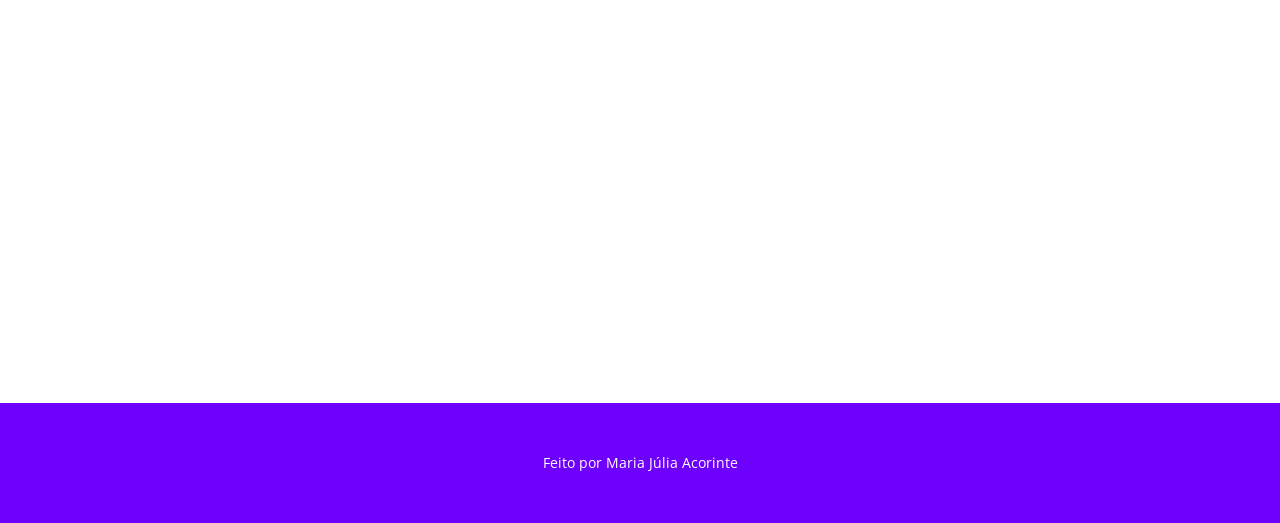
<file: projeto/tutorial.html>
<!DOCTYPE html>
<html style="font-size: 16px;" lang="pt"><head>
    <meta name="viewport" content="width=device-width, initial-scale=1.0">
    <meta charset="utf-8">
    <meta name="keywords" content="Acorinte, Contact Us">
    <meta name="description" content="">
    <title>tutorial</title>
    <link rel="stylesheet" href="estilo.css" media="screen">
<link rel="stylesheet" href="tutorial.css" media="screen">
    <script class="u-script" type="text/javascript" src="jquery.js" defer=""></script>
    <script class="u-script" type="text/javascript" src="java.js" defer=""></script>
    <meta name="generator" content="Nicepage 4.18.5, nicepage.com">
    <link id="u-theme-google-font" rel="stylesheet" href="https://fonts.googleapis.com/css?family=Roboto+Condensed:300,300i,400,400i,700,700i|Open+Sans:300,300i,400,400i,500,500i,600,600i,700,700i,800,800i">
    
    
    
    
    <script type="application/ld+json">{
		"@context": "http://schema.org",
		"@type": "Organization",
		"name": "",
		"logo": "images/logo.png"
}</script>
    <meta name="theme-color" content="#3fb7fe">
    <meta property="og:title" content="tutorial">
    <meta property="og:type" content="website">
  </head>
  <body class="u-body u-xl-mode" data-lang="pt"><header class="u-clearfix u-header u-header" id="sec-b4c8"><div class="u-clearfix u-sheet u-sheet-1">
        <a href="#" class="u-image u-logo u-image-1" data-image-width="500" data-image-height="500">
          <img src="images/logo.png" class="u-logo-image u-logo-image-1">
        </a>
        <nav class="u-menu u-menu-dropdown u-offcanvas u-menu-1" data-responsive-from="MD">
          <div class="menu-collapse" style="font-size: 1rem; letter-spacing: 0px; font-weight: 700; text-transform: uppercase;">
            <a class="u-button-style u-custom-active-color u-custom-border u-custom-border-color u-custom-borders u-custom-left-right-menu-spacing u-custom-padding-bottom u-custom-text-active-color u-custom-text-color u-custom-top-bottom-menu-spacing u-nav-link u-text-active-palette-1-base u-text-hover-palette-2-base" href="#">
              <svg class="u-svg-link" viewBox="0 0 24 24"><use xmlns:xlink="http://www.w3.org/1999/xlink" xlink:href="#menu-hamburger"></use></svg>
              <svg class="u-svg-content" version="1.1" id="menu-hamburger" viewBox="0 0 16 16" x="0px" y="0px" xmlns:xlink="http://www.w3.org/1999/xlink" xmlns="http://www.w3.org/2000/svg"><g><rect y="1" width="16" height="2"></rect><rect y="7" width="16" height="2"></rect><rect y="13" width="16" height="2"></rect>
</g></svg>
            </a>
          </div>
          <div class="u-custom-menu u-nav-container">
            <ul class="u-nav u-spacing-20 u-unstyled u-nav-1"><li class="u-nav-item"><a class="u-button-style u-nav-link u-text-active-palette-3-base u-text-grey-90 u-text-hover-palette-2-base" href="Perfil.html" style="padding: 10px;">Perfil</a><div class="u-nav-popup"><ul class="u-h-spacing-20 u-nav u-unstyled u-v-spacing-10 u-nav-2"><li class="u-nav-item">
</li></ul>
</div>
</li><li class="u-nav-item"><a class="u-button-style u-nav-link u-text-active-palette-3-base u-text-grey-90 u-text-hover-palette-2-base" href="tudo-sobre.html" style="padding: 10px;">Área de estudo</a><div class="u-nav-popup"><ul class="u-h-spacing-20 u-nav u-unstyled u-v-spacing-10 u-nav-3"><li class="u-nav-item"><a class="u-button-style u-nav-link u-white" href="tudo-sobre.html">Tudo sobre currículo</a>
</li><li class="u-nav-item"><a class="u-button-style u-nav-link u-white" href="tutorial.html" target="_blank">Tutorial para fazer download</a>
</li></ul>
</div>
</li><li class="u-nav-item"><a class="u-button-style u-nav-link u-text-active-palette-3-base u-text-grey-90 u-text-hover-palette-2-base" href="sobreperfil.html" style="padding: 10px;">Sobre</a>
</li><li class="u-nav-item"><a class="u-button-style u-nav-link u-text-active-palette-3-base u-text-grey-90 u-text-hover-palette-2-base" style="padding: 10px;">Sair</a>
</li></ul>
          </div>
          <div class="u-custom-menu u-nav-container-collapse">
            <div class="u-black u-container-style u-inner-container-layout u-opacity u-opacity-95 u-sidenav">
              <div class="u-inner-container-layout u-sidenav-overflow">
                <div class="u-menu-close"></div>
                <ul class="u-align-center u-nav u-popupmenu-items u-unstyled u-nav-4"><li class="u-nav-item"><a class="u-button-style u-nav-link" href="Perfil.html">Perfil</a><div class="u-nav-popup"><ul class="u-h-spacing-20 u-nav u-unstyled u-v-spacing-10 u-nav-5"><li class="u-nav-item"><a class="u-button-style u-nav-link" target="_blank">Minhas informações</a>
</li></ul>
</div>
</li><li class="u-nav-item"><a class="u-button-style u-nav-link" href="tudo-sobre.html">Área de estudo</a><div class="u-nav-popup"><ul class="u-h-spacing-20 u-nav u-unstyled u-v-spacing-10 u-nav-6"><li class="u-nav-item"><a class="u-button-style u-nav-link" href="tudo-sobre.html">Tudo sobre currículo</a>
</li><li class="u-nav-item"><a class="u-button-style u-nav-link" href="tutorial.html" target="_blank">Tutorial para fazer download</a>
</li></ul>
</div>
</li><li class="u-nav-item"><a class="u-button-style u-nav-link" href="sobreperfil.html">Sobre</a>
</li><li class="u-nav-item"><a class="u-button-style u-nav-link">Sair</a>
</li></ul>
              </div>
            </div>
            <div class="u-black u-menu-overlay u-opacity u-opacity-70"></div>
          </div>
        </nav>
      </div></header>
    <section class="u-align-center u-clearfix u-section-1" id="sec-6247">
      <div class="u-clearfix u-sheet u-valign-middle u-sheet-1">
        <h2 class="u-text u-text-default u-text-1">Como adicionar informações ao perfil?</h2>
        <p class="u-text u-text-2">Sample text. Click to select the text box. Click again or double click to start editing the text.</p>
        <div class="u-video u-video-1">
          <div class="embed-responsive embed-responsive-1">
            <iframe style="position: absolute;top: 0;left: 0;width: 100%;height: 100%;" class="embed-responsive-item" src="https://www.youtube.com/embed/L-hm3S1aSnI?mute=0&amp;showinfo=0&amp;controls=0&amp;start=0" frameborder="0" allowfullscreen=""></iframe>
          </div>
        </div>
      </div>
    </section>
    <section class="u-align-center u-clearfix u-section-2" id="sec-07cd">
      <div class="u-clearfix u-sheet u-valign-middle u-sheet-1">
        <h2 class="u-text u-text-default u-text-1">Como fazer o download dos modelos?</h2>
        <p class="u-text u-text-2">Sample text. Click to select the text box. Click again or double click to start editing the text.</p>
        <div class="u-video u-video-1">
          <div class="embed-responsive embed-responsive-1">
            <iframe style="position: absolute;top: 0;left: 0;width: 100%;height: 100%;" class="embed-responsive-item" src="https://www.youtube.com/embed/L-hm3S1aSnI?mute=0&amp;showinfo=0&amp;controls=0&amp;start=0" frameborder="0" allowfullscreen=""></iframe>
          </div>
        </div>
      </div>
    </section>
    <section class="u-align-center u-clearfix u-section-3" id="sec-21f5">
      <div class="u-clearfix u-sheet u-valign-middle u-sheet-1">
        <h2 class="u-text u-text-default u-text-1">Navegando pela plataforma</h2>
        <p class="u-text u-text-2">Sample text. Click to select the text box. Click again or double click to start editing the text.</p>
        <div class="u-video u-video-1">
          <div class="embed-responsive embed-responsive-1">
            <iframe style="position: absolute;top: 0;left: 0;width: 100%;height: 100%;" class="embed-responsive-item" src="https://www.youtube.com/embed/L-hm3S1aSnI?mute=0&amp;showinfo=0&amp;controls=0&amp;start=0" frameborder="0" allowfullscreen=""></iframe>
          </div>
        </div>
      </div>
    </section>
    
    
    <footer class="u-align-center u-clearfix u-footer u-palette-3-base u-footer" id="sec-5124"><div class="u-clearfix u-sheet u-sheet-1">
        <p class="u-small-text u-text u-text-variant u-text-1">Feito por Maria Júlia Acorinte</p>
      </div></footer>
  
</body></html>
</file>
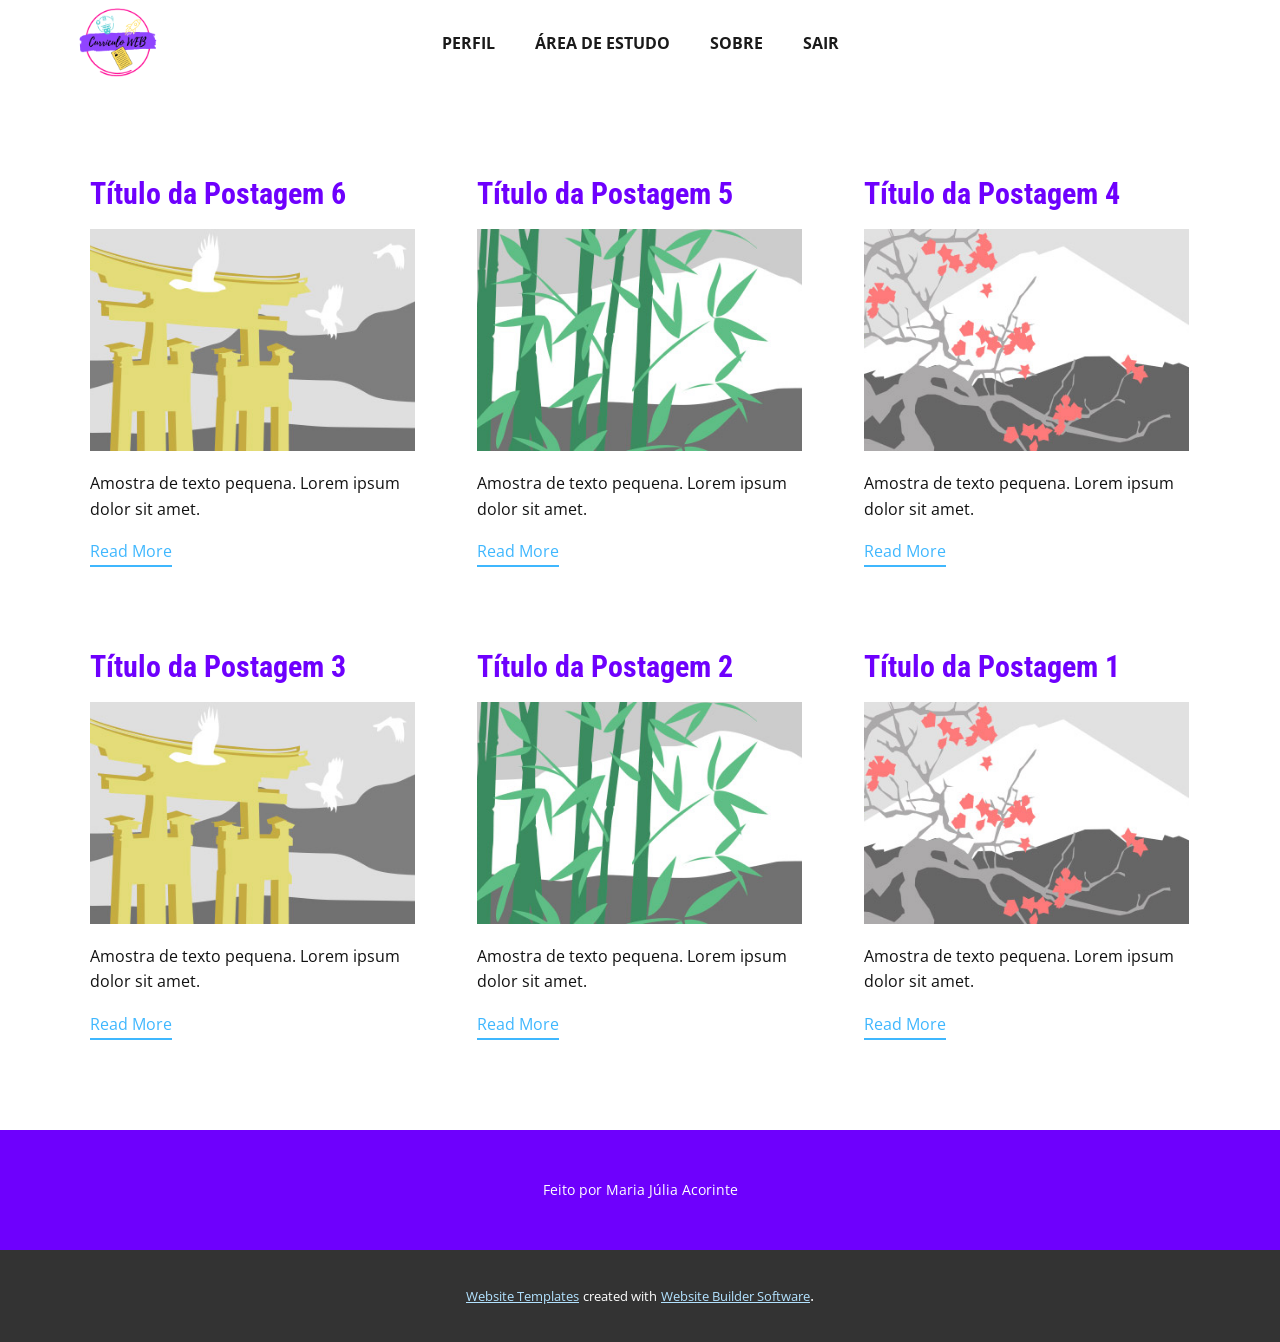
<file: projeto/blog/blog.html>
<html style="font-size: 16px;" lang="pt"><head>
    <meta name="viewport" content="width=device-width, initial-scale=1.0">
    <meta charset="utf-8">
    <meta name="keywords" content="">
    <meta name="description" content="">
    <title>Blog Template</title>
    <link rel="stylesheet" href="../estilo.css" media="screen">
<link rel="stylesheet" href="../Blog-Template.css" media="screen">
    <script class="u-script" type="text/javascript" src="../jquery.js" defer=""></script>
    <script class="u-script" type="text/javascript" src="../java.js" defer=""></script>
    <meta name="generator" content="Nicepage 4.18.5, nicepage.com">
    <link id="u-theme-google-font" rel="stylesheet" href="https://fonts.googleapis.com/css?family=Roboto+Condensed:300,300i,400,400i,700,700i|Open+Sans:300,300i,400,400i,500,500i,600,600i,700,700i,800,800i">
    
    
    <script type="application/ld+json">{
		"@context": "http://schema.org",
		"@type": "Organization",
		"name": "",
		"logo": "images/logo.png"
}</script>
    <meta name="theme-color" content="#3fb7fe">
  </head>
  <body class="u-body u-xl-mode" data-lang="pt"><header class="u-clearfix u-header u-header" id="sec-b4c8"><div class="u-clearfix u-sheet u-sheet-1">
        <a href="#" class="u-image u-logo u-image-1" data-image-width="500" data-image-height="500">
          <img src="../images/logo.png" class="u-logo-image u-logo-image-1">
        </a>
        <nav class="u-menu u-menu-dropdown u-offcanvas u-menu-1" data-responsive-from="MD">
          <div class="menu-collapse" style="font-size: 1rem; letter-spacing: 0px; font-weight: 700; text-transform: uppercase;">
            <a class="u-button-style u-custom-active-color u-custom-border u-custom-border-color u-custom-borders u-custom-left-right-menu-spacing u-custom-padding-bottom u-custom-text-active-color u-custom-text-color u-custom-top-bottom-menu-spacing u-nav-link u-text-active-palette-1-base u-text-hover-palette-2-base" href="#">
              <svg class="u-svg-link" viewBox="0 0 24 24"><use xmlns:xlink="http://www.w3.org/1999/xlink" xlink:href="#menu-hamburger"></use></svg>
              <svg class="u-svg-content" version="1.1" id="menu-hamburger" viewBox="0 0 16 16" x="0px" y="0px" xmlns:xlink="http://www.w3.org/1999/xlink" xmlns="http://www.w3.org/2000/svg"><g><rect y="1" width="16" height="2"></rect><rect y="7" width="16" height="2"></rect><rect y="13" width="16" height="2"></rect>
</g></svg>
            </a>
          </div>
          <div class="u-custom-menu u-nav-container">
            <ul class="u-nav u-spacing-20 u-unstyled u-nav-1"><li class="u-nav-item"><a class="u-button-style u-nav-link u-text-active-palette-3-base u-text-grey-90 u-text-hover-palette-2-base" href="../Perfil.html" style="padding: 10px;">Perfil</a><div class="u-nav-popup"><ul class="u-h-spacing-20 u-nav u-unstyled u-v-spacing-10 u-nav-2"><li class="u-nav-item"><a class="u-button-style u-nav-link u-white" target="_blank">Minhas informações</a>
</li></ul>
</div>
</li><li class="u-nav-item"><a class="u-button-style u-nav-link u-text-active-palette-3-base u-text-grey-90 u-text-hover-palette-2-base" href="../tudo-sobre.html" style="padding: 10px;">Área de estudo</a><div class="u-nav-popup"><ul class="u-h-spacing-20 u-nav u-unstyled u-v-spacing-10 u-nav-3"><li class="u-nav-item"><a class="u-button-style u-nav-link u-white" href="../tudo-sobre.html">Tudo sobre currículo</a>
</li><li class="u-nav-item"><a class="u-button-style u-nav-link u-white" href="../tutorial.html" target="_blank">Tutorial para fazer download</a>
</li></ul>
</div>
</li><li class="u-nav-item"><a class="u-button-style u-nav-link u-text-active-palette-3-base u-text-grey-90 u-text-hover-palette-2-base" href="#" style="padding: 10px;">Sobre</a>
</li><li class="u-nav-item"><a class="u-button-style u-nav-link u-text-active-palette-3-base u-text-grey-90 u-text-hover-palette-2-base" style="padding: 10px;">Sair</a>
</li></ul>
          </div>
          <div class="u-custom-menu u-nav-container-collapse">
            <div class="u-black u-container-style u-inner-container-layout u-opacity u-opacity-95 u-sidenav">
              <div class="u-inner-container-layout u-sidenav-overflow">
                <div class="u-menu-close"></div>
                <ul class="u-align-center u-nav u-popupmenu-items u-unstyled u-nav-4"><li class="u-nav-item"><a class="u-button-style u-nav-link" href="../Perfil.html">Perfil</a><div class="u-nav-popup"><ul class="u-h-spacing-20 u-nav u-unstyled u-v-spacing-10 u-nav-5"><li class="u-nav-item"><a class="u-button-style u-nav-link" target="_blank">Minhas informações</a>
</li></ul>
</div>
</li><li class="u-nav-item"><a class="u-button-style u-nav-link" href="../tudo-sobre.html">Área de estudo</a><div class="u-nav-popup"><ul class="u-h-spacing-20 u-nav u-unstyled u-v-spacing-10 u-nav-6"><li class="u-nav-item"><a class="u-button-style u-nav-link" href="../tudo-sobre.html">Tudo sobre currículo</a>
</li><li class="u-nav-item"><a class="u-button-style u-nav-link" href="../tutorial.html" target="_blank">Tutorial para fazer download</a>
</li></ul>
</div>
</li><li class="u-nav-item"><a class="u-button-style u-nav-link" href="#">Sobre</a>
</li><li class="u-nav-item"><a class="u-button-style u-nav-link">Sair</a>
</li></ul>
              </div>
            </div>
            <div class="u-black u-menu-overlay u-opacity u-opacity-70"></div>
          </div>
        </nav>
      </div></header>
    <section class="u-clearfix u-section-1" id="sec-6fde">
      <div class="u-clearfix u-sheet u-valign-middle u-sheet-1"><!--blog--><!--blog_options_json--><!--{"type":"Recent","source":"","tags":"","count":""}--><!--/blog_options_json-->
        <div class="u-blog u-expanded-width u-repeater u-repeater-1"><!--blog_post-->
          <div class="u-blog-post u-container-style u-repeater-item u-white u-repeater-item-1">
            <div class="u-container-layout u-similar-container u-valign-top u-container-layout-1"><!--blog_post_header-->
              <h4 class="u-blog-control u-text u-text-1">
                <a class="u-post-header-link" href="../blog/post-5.html">Título da Postagem 6</a>
              </h4><!--/blog_post_header--><!--blog_post_image-->
              <a class="u-post-header-link" href="../blog/post-5.html"><img alt="" class="u-blog-control u-expanded-width u-image u-image-default u-image-1" src="../images/8ad73f3c.jpeg"></a><!--/blog_post_image--><!--blog_post_content-->
              <div class="u-blog-control u-post-content u-text u-text-2 fr-view">Amostra de texto pequena. Lorem ipsum dolor sit amet.</div><!--/blog_post_content--><!--blog_post_readmore-->
              <a href="../blog/post-5.html" class="u-blog-control u-border-2 u-border-palette-1-base u-btn u-btn-rectangle u-button-style u-none u-btn-1"><!--blog_post_readmore_content--><!--options_json--><!--{"content":"Read More","defaultValue":"Ler Mais"}--><!--/options_json-->Read More<!--/blog_post_readmore_content--></a><!--/blog_post_readmore-->
            </div>
          </div><div class="u-blog-post u-container-style u-repeater-item u-video-cover u-white">
            <div class="u-container-layout u-similar-container u-valign-top u-container-layout-2"><!--blog_post_header-->
              <h4 class="u-blog-control u-text u-text-3">
                <a class="u-post-header-link" href="../blog/post-4.html">Título da Postagem 5</a>
              </h4><!--/blog_post_header--><!--blog_post_image-->
              <a class="u-post-header-link" href="../blog/post-4.html"><img alt="" class="u-blog-control u-expanded-width u-image u-image-default u-image-2" src="../images/68f64b9d.jpeg"></a><!--/blog_post_image--><!--blog_post_content-->
              <div class="u-blog-control u-post-content u-text u-text-4 fr-view">Amostra de texto pequena. Lorem ipsum dolor sit amet.</div><!--/blog_post_content--><!--blog_post_readmore-->
              <a href="../blog/post-4.html" class="u-blog-control u-border-2 u-border-palette-1-base u-btn u-btn-rectangle u-button-style u-none u-btn-2"><!--blog_post_readmore_content--><!--options_json--><!--{"content":"Read More","defaultValue":"Ler Mais"}--><!--/options_json-->Read More<!--/blog_post_readmore_content--></a><!--/blog_post_readmore-->
            </div>
          </div><div class="u-blog-post u-container-style u-repeater-item u-video-cover u-white">
            <div class="u-container-layout u-similar-container u-valign-top u-container-layout-3"><!--blog_post_header-->
              <h4 class="u-blog-control u-text u-text-5">
                <a class="u-post-header-link" href="../blog/post-3.html">Título da Postagem 4</a>
              </h4><!--/blog_post_header--><!--blog_post_image-->
              <a class="u-post-header-link" href="../blog/post-3.html"><img alt="" class="u-blog-control u-expanded-width u-image u-image-default u-image-3" src="../images/0fd3416c.jpeg"></a><!--/blog_post_image--><!--blog_post_content-->
              <div class="u-blog-control u-post-content u-text u-text-6 fr-view">Amostra de texto pequena. Lorem ipsum dolor sit amet.</div><!--/blog_post_content--><!--blog_post_readmore-->
              <a href="../blog/post-3.html" class="u-blog-control u-border-2 u-border-palette-1-base u-btn u-btn-rectangle u-button-style u-none u-btn-3"><!--blog_post_readmore_content--><!--options_json--><!--{"content":"Read More","defaultValue":"Ler Mais"}--><!--/options_json-->Read More<!--/blog_post_readmore_content--></a><!--/blog_post_readmore-->
            </div>
          </div><div class="u-blog-post u-container-style u-repeater-item u-white u-repeater-item-1">
            <div class="u-container-layout u-similar-container u-valign-top u-container-layout-1"><!--blog_post_header-->
              <h4 class="u-blog-control u-text u-text-1">
                <a class="u-post-header-link" href="../blog/post-2.html">Título da Postagem 3</a>
              </h4><!--/blog_post_header--><!--blog_post_image-->
              <a class="u-post-header-link" href="../blog/post-2.html"><img alt="" class="u-blog-control u-expanded-width u-image u-image-default u-image-1" src="../images/8ad73f3c.jpeg"></a><!--/blog_post_image--><!--blog_post_content-->
              <div class="u-blog-control u-post-content u-text u-text-2 fr-view">Amostra de texto pequena. Lorem ipsum dolor sit amet.</div><!--/blog_post_content--><!--blog_post_readmore-->
              <a href="../blog/post-2.html" class="u-blog-control u-border-2 u-border-palette-1-base u-btn u-btn-rectangle u-button-style u-none u-btn-1"><!--blog_post_readmore_content--><!--options_json--><!--{"content":"Read More","defaultValue":"Ler Mais"}--><!--/options_json-->Read More<!--/blog_post_readmore_content--></a><!--/blog_post_readmore-->
            </div>
          </div><div class="u-blog-post u-container-style u-repeater-item u-video-cover u-white">
            <div class="u-container-layout u-similar-container u-valign-top u-container-layout-2"><!--blog_post_header-->
              <h4 class="u-blog-control u-text u-text-3">
                <a class="u-post-header-link" href="../blog/post-1.html">Título da Postagem 2</a>
              </h4><!--/blog_post_header--><!--blog_post_image-->
              <a class="u-post-header-link" href="../blog/post-1.html"><img alt="" class="u-blog-control u-expanded-width u-image u-image-default u-image-2" src="../images/68f64b9d.jpeg"></a><!--/blog_post_image--><!--blog_post_content-->
              <div class="u-blog-control u-post-content u-text u-text-4 fr-view">Amostra de texto pequena. Lorem ipsum dolor sit amet.</div><!--/blog_post_content--><!--blog_post_readmore-->
              <a href="../blog/post-1.html" class="u-blog-control u-border-2 u-border-palette-1-base u-btn u-btn-rectangle u-button-style u-none u-btn-2"><!--blog_post_readmore_content--><!--options_json--><!--{"content":"Read More","defaultValue":"Ler Mais"}--><!--/options_json-->Read More<!--/blog_post_readmore_content--></a><!--/blog_post_readmore-->
            </div>
          </div><div class="u-blog-post u-container-style u-repeater-item u-video-cover u-white">
            <div class="u-container-layout u-similar-container u-valign-top u-container-layout-3"><!--blog_post_header-->
              <h4 class="u-blog-control u-text u-text-5">
                <a class="u-post-header-link" href="../blog/post.html">Título da Postagem 1</a>
              </h4><!--/blog_post_header--><!--blog_post_image-->
              <a class="u-post-header-link" href="../blog/post.html"><img alt="" class="u-blog-control u-expanded-width u-image u-image-default u-image-3" src="../images/0fd3416c.jpeg"></a><!--/blog_post_image--><!--blog_post_content-->
              <div class="u-blog-control u-post-content u-text u-text-6 fr-view">Amostra de texto pequena. Lorem ipsum dolor sit amet.</div><!--/blog_post_content--><!--blog_post_readmore-->
              <a href="../blog/post.html" class="u-blog-control u-border-2 u-border-palette-1-base u-btn u-btn-rectangle u-button-style u-none u-btn-3"><!--blog_post_readmore_content--><!--options_json--><!--{"content":"Read More","defaultValue":"Ler Mais"}--><!--/options_json-->Read More<!--/blog_post_readmore_content--></a><!--/blog_post_readmore-->
            </div>
          </div><!--/blog_post--><!--blog_post-->
          <!--/blog_post--><!--blog_post-->
          <!--/blog_post-->
        </div><!--/blog-->
      </div>
    </section>
    
    
    <footer class="u-align-center u-clearfix u-footer u-palette-3-base u-footer" id="sec-5124"><div class="u-clearfix u-sheet u-sheet-1">
        <p class="u-small-text u-text u-text-variant u-text-1">Feito por Maria Júlia Acorinte</p>
      </div></footer>
    <section class="u-backlink u-clearfix u-grey-80">
      <a class="u-link" href="https://nicepage.com/website-templates" target="_blank">
        <span>Website Templates</span>
      </a>
      <p class="u-text">
        <span>created with</span>
      </p>
      <a class="u-link" href="" target="_blank">
        <span>Website Builder Software</span>
      </a>. 
    </section>
  
</body></html>
</file>
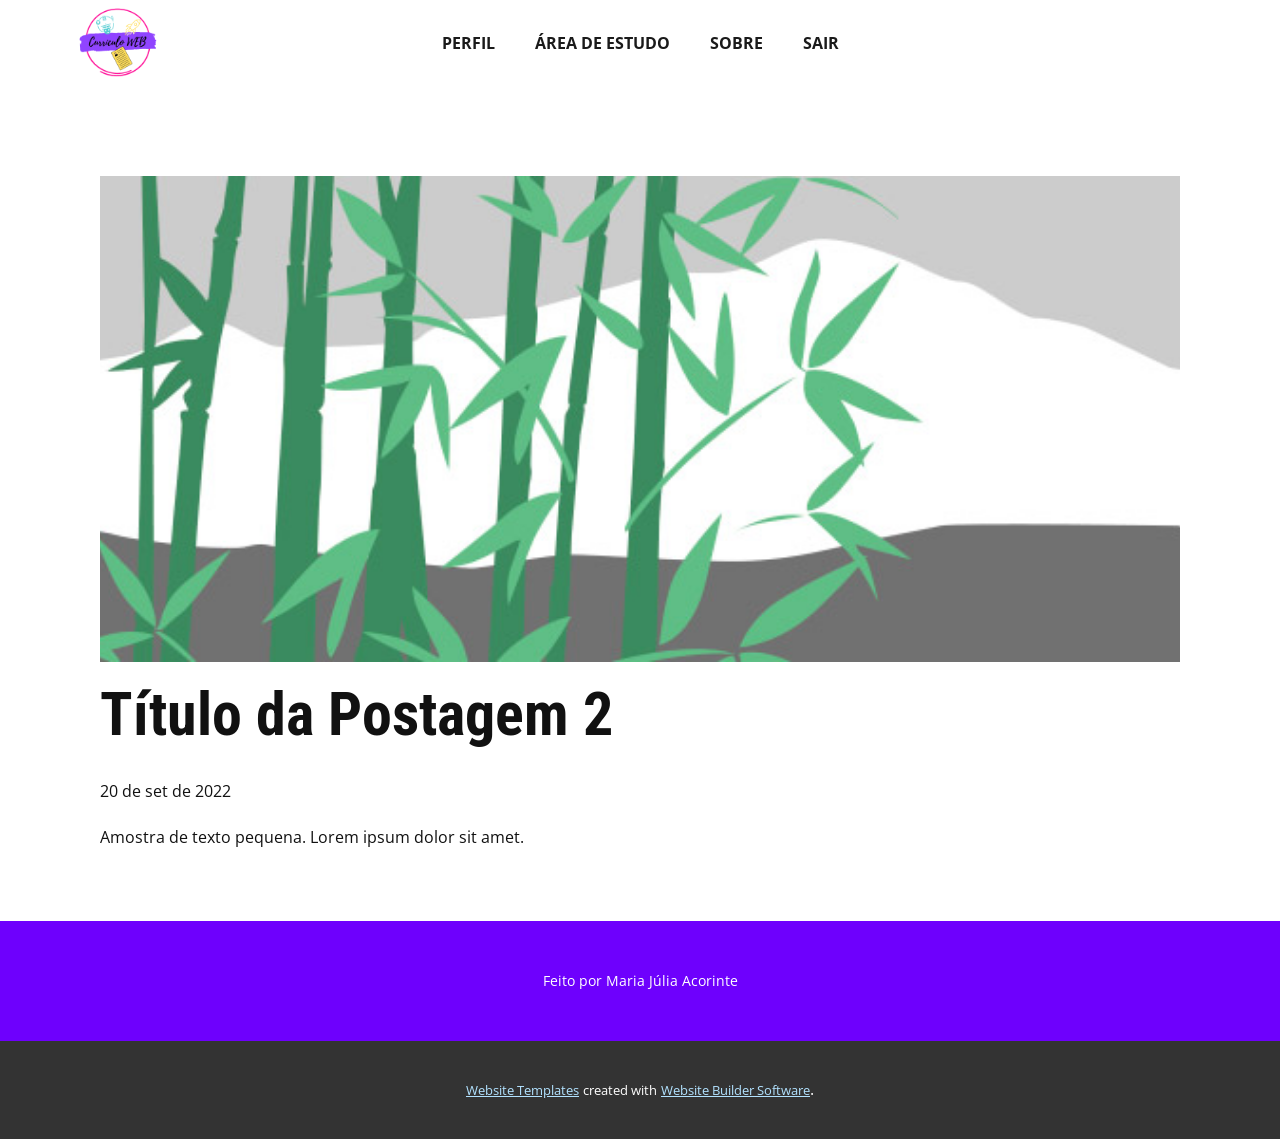
<file: projeto/blog/post-1.html>
<!doctype html>
<html style="font-size: 16px;" lang="pt"><head>
    <meta name="viewport" content="width=device-width, initial-scale=1.0">
    <meta charset="utf-8">
    <meta name="keywords" content="Título da Postagem 1">
    <meta name="description" content="">
    <title>Título da Postagem 2</title>
    <link rel="stylesheet" href="../estilo.css" media="screen">
<link rel="stylesheet" href="../Post-Template.css" media="screen">
    <script class="u-script" type="text/javascript" src="../jquery.js" defer=""></script>
    <script class="u-script" type="text/javascript" src="../java.js" defer=""></script>
    <meta name="generator" content="Nicepage 4.18.5, nicepage.com">
    <link id="u-theme-google-font" rel="stylesheet" href="https://fonts.googleapis.com/css?family=Roboto+Condensed:300,300i,400,400i,700,700i|Open+Sans:300,300i,400,400i,500,500i,600,600i,700,700i,800,800i">
    
    
    <script type="application/ld+json">{
		"@context": "http://schema.org",
		"@type": "Organization",
		"name": "",
		"logo": "images/logo.png"
}</script>
    <meta name="theme-color" content="#3fb7fe">
  </head>
  <body class="u-body u-xl-mode" data-lang="pt"><header class="u-clearfix u-header u-header" id="sec-b4c8"><div class="u-clearfix u-sheet u-sheet-1">
        <a href="#" class="u-image u-logo u-image-1" data-image-width="500" data-image-height="500">
          <img src="../images/logo.png" class="u-logo-image u-logo-image-1">
        </a>
        <nav class="u-menu u-menu-dropdown u-offcanvas u-menu-1" data-responsive-from="MD">
          <div class="menu-collapse" style="font-size: 1rem; letter-spacing: 0px; font-weight: 700; text-transform: uppercase;">
            <a class="u-button-style u-custom-active-color u-custom-border u-custom-border-color u-custom-borders u-custom-left-right-menu-spacing u-custom-padding-bottom u-custom-text-active-color u-custom-text-color u-custom-top-bottom-menu-spacing u-nav-link u-text-active-palette-1-base u-text-hover-palette-2-base" href="#">
              <svg class="u-svg-link" viewBox="0 0 24 24"><use xmlns:xlink="http://www.w3.org/1999/xlink" xlink:href="#menu-hamburger"></use></svg>
              <svg class="u-svg-content" version="1.1" id="menu-hamburger" viewBox="0 0 16 16" x="0px" y="0px" xmlns:xlink="http://www.w3.org/1999/xlink" xmlns="http://www.w3.org/2000/svg"><g><rect y="1" width="16" height="2"></rect><rect y="7" width="16" height="2"></rect><rect y="13" width="16" height="2"></rect>
</g></svg>
            </a>
          </div>
          <div class="u-custom-menu u-nav-container">
            <ul class="u-nav u-spacing-20 u-unstyled u-nav-1"><li class="u-nav-item"><a class="u-button-style u-nav-link u-text-active-palette-3-base u-text-grey-90 u-text-hover-palette-2-base" href="../Perfil.html" style="padding: 10px;">Perfil</a><div class="u-nav-popup"><ul class="u-h-spacing-20 u-nav u-unstyled u-v-spacing-10 u-nav-2"><li class="u-nav-item"><a class="u-button-style u-nav-link u-white" target="_blank">Minhas informações</a>
</li></ul>
</div>
</li><li class="u-nav-item"><a class="u-button-style u-nav-link u-text-active-palette-3-base u-text-grey-90 u-text-hover-palette-2-base" href="../tudo-sobre.html" style="padding: 10px;">Área de estudo</a><div class="u-nav-popup"><ul class="u-h-spacing-20 u-nav u-unstyled u-v-spacing-10 u-nav-3"><li class="u-nav-item"><a class="u-button-style u-nav-link u-white" href="../tudo-sobre.html">Tudo sobre currículo</a>
</li><li class="u-nav-item"><a class="u-button-style u-nav-link u-white" href="../tutorial.html" target="_blank">Tutorial para fazer download</a>
</li></ul>
</div>
</li><li class="u-nav-item"><a class="u-button-style u-nav-link u-text-active-palette-3-base u-text-grey-90 u-text-hover-palette-2-base" href="#" style="padding: 10px;">Sobre</a>
</li><li class="u-nav-item"><a class="u-button-style u-nav-link u-text-active-palette-3-base u-text-grey-90 u-text-hover-palette-2-base" style="padding: 10px;">Sair</a>
</li></ul>
          </div>
          <div class="u-custom-menu u-nav-container-collapse">
            <div class="u-black u-container-style u-inner-container-layout u-opacity u-opacity-95 u-sidenav">
              <div class="u-inner-container-layout u-sidenav-overflow">
                <div class="u-menu-close"></div>
                <ul class="u-align-center u-nav u-popupmenu-items u-unstyled u-nav-4"><li class="u-nav-item"><a class="u-button-style u-nav-link" href="../Perfil.html">Perfil</a><div class="u-nav-popup"><ul class="u-h-spacing-20 u-nav u-unstyled u-v-spacing-10 u-nav-5"><li class="u-nav-item"><a class="u-button-style u-nav-link" target="_blank">Minhas informações</a>
</li></ul>
</div>
</li><li class="u-nav-item"><a class="u-button-style u-nav-link" href="../tudo-sobre.html">Área de estudo</a><div class="u-nav-popup"><ul class="u-h-spacing-20 u-nav u-unstyled u-v-spacing-10 u-nav-6"><li class="u-nav-item"><a class="u-button-style u-nav-link" href="../tudo-sobre.html">Tudo sobre currículo</a>
</li><li class="u-nav-item"><a class="u-button-style u-nav-link" href="../tutorial.html" target="_blank">Tutorial para fazer download</a>
</li></ul>
</div>
</li><li class="u-nav-item"><a class="u-button-style u-nav-link" href="#">Sobre</a>
</li><li class="u-nav-item"><a class="u-button-style u-nav-link">Sair</a>
</li></ul>
              </div>
            </div>
            <div class="u-black u-menu-overlay u-opacity u-opacity-70"></div>
          </div>
        </nav>
      </div></header>
    <section class="u-align-center u-clearfix u-section-1" id="sec-265a">
      <div class="u-clearfix u-sheet u-valign-middle-md u-valign-middle-sm u-valign-middle-xs u-sheet-1"><!--post_details--><!--post_details_options_json--><!--{"source":""}--><!--/post_details_options_json--><!--blog_post-->
        <div class="u-container-style u-expanded-width u-post-details u-post-details-1">
          <div class="u-container-layout u-valign-middle u-container-layout-1"><!--blog_post_image-->
            <img alt="" class="u-blog-control u-expanded-width u-image u-image-default u-image-1" src="../images/68f64b9d.jpeg"><!--/blog_post_image--><!--blog_post_header-->
            <h2 class="u-blog-control u-text u-text-1">Título da Postagem 2</h2><!--/blog_post_header--><!--blog_post_metadata-->
            <div class="u-blog-control u-metadata u-metadata-1"><!--blog_post_metadata_date-->
              <span class="u-meta-date u-meta-icon">20 de set de 2022</span><!--/blog_post_metadata_date--><!--blog_post_metadata_category-->
              <!--/blog_post_metadata_category--><!--blog_post_metadata_comments-->
              <!--/blog_post_metadata_comments-->
            </div><!--/blog_post_metadata--><!--blog_post_content-->
            <div class="u-align-justify u-blog-control u-post-content u-text u-text-2 fr-view">
  Amostra de texto pequena. Lorem ipsum dolor sit amet.
  </div><!--/blog_post_content-->
          </div>
        </div><!--/blog_post--><!--/post_details-->
      </div>
    </section>
    
    
    <footer class="u-align-center u-clearfix u-footer u-palette-3-base u-footer" id="sec-5124"><div class="u-clearfix u-sheet u-sheet-1">
        <p class="u-small-text u-text u-text-variant u-text-1">Feito por Maria Júlia Acorinte</p>
      </div></footer>
    <section class="u-backlink u-clearfix u-grey-80">
      <a class="u-link" href="https://nicepage.com/website-templates" target="_blank">
        <span>Website Templates</span>
      </a>
      <p class="u-text">
        <span>created with</span>
      </p>
      <a class="u-link" href="" target="_blank">
        <span>Website Builder Software</span>
      </a>. 
    </section>
  
</body></html>
</file>
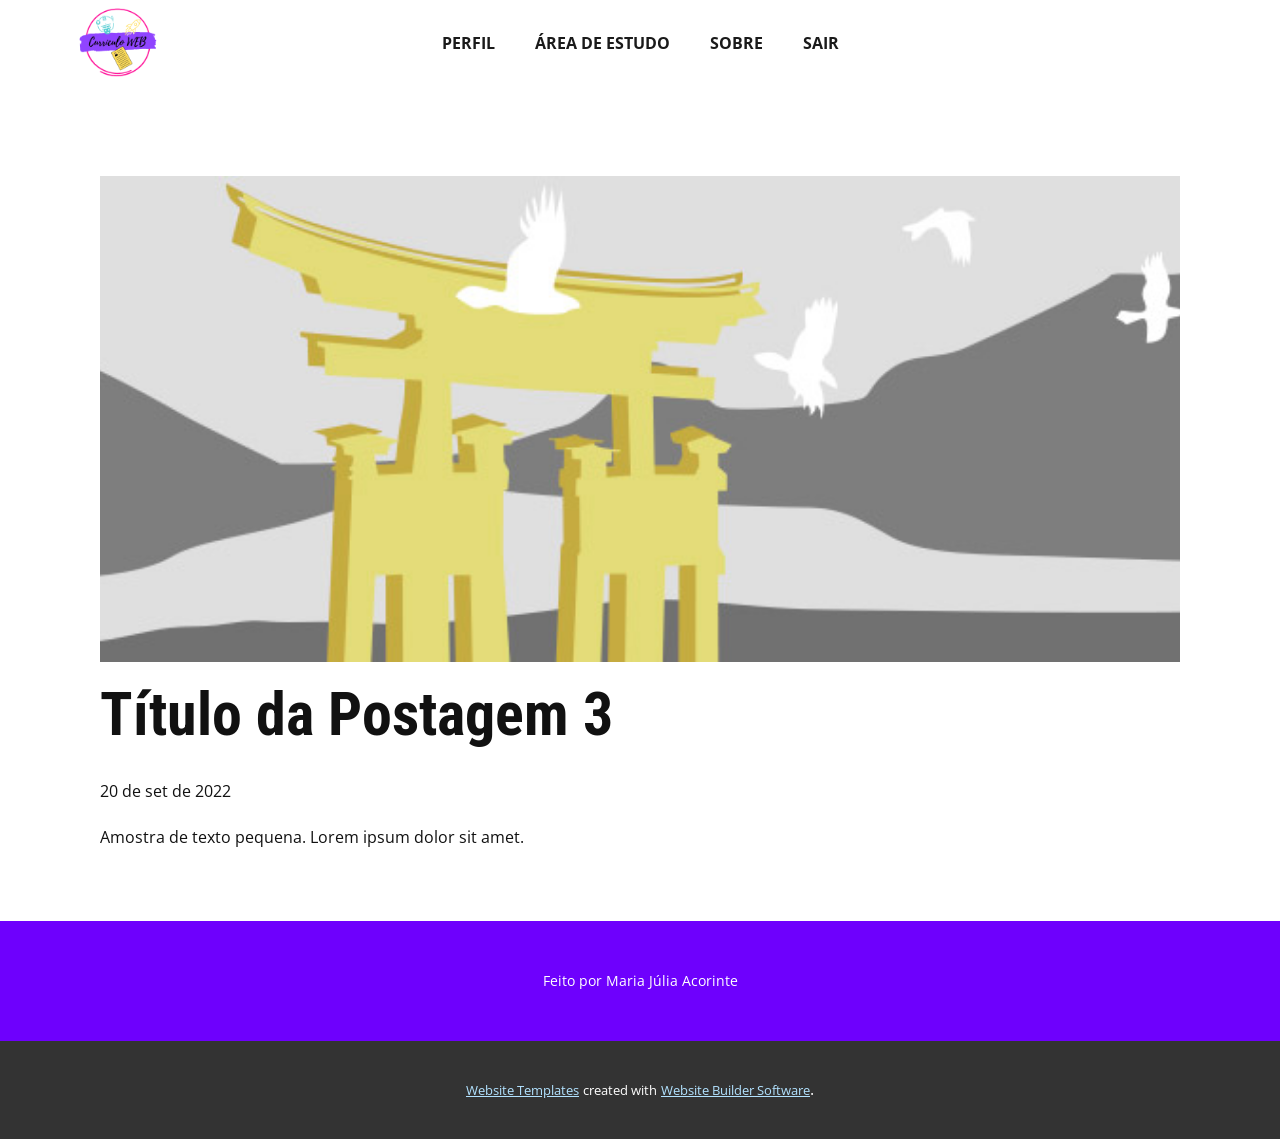
<file: projeto/blog/post-2.html>
<!doctype html>
<html style="font-size: 16px;" lang="pt"><head>
    <meta name="viewport" content="width=device-width, initial-scale=1.0">
    <meta charset="utf-8">
    <meta name="keywords" content="Título da Postagem 1">
    <meta name="description" content="">
    <title>Título da Postagem 3</title>
    <link rel="stylesheet" href="../estilo.css" media="screen">
<link rel="stylesheet" href="../Post-Template.css" media="screen">
    <script class="u-script" type="text/javascript" src="../jquery.js" defer=""></script>
    <script class="u-script" type="text/javascript" src="../java.js" defer=""></script>
    <meta name="generator" content="Nicepage 4.18.5, nicepage.com">
    <link id="u-theme-google-font" rel="stylesheet" href="https://fonts.googleapis.com/css?family=Roboto+Condensed:300,300i,400,400i,700,700i|Open+Sans:300,300i,400,400i,500,500i,600,600i,700,700i,800,800i">
    
    
    <script type="application/ld+json">{
		"@context": "http://schema.org",
		"@type": "Organization",
		"name": "",
		"logo": "images/logo.png"
}</script>
    <meta name="theme-color" content="#3fb7fe">
  </head>
  <body class="u-body u-xl-mode" data-lang="pt"><header class="u-clearfix u-header u-header" id="sec-b4c8"><div class="u-clearfix u-sheet u-sheet-1">
        <a href="#" class="u-image u-logo u-image-1" data-image-width="500" data-image-height="500">
          <img src="../images/logo.png" class="u-logo-image u-logo-image-1">
        </a>
        <nav class="u-menu u-menu-dropdown u-offcanvas u-menu-1" data-responsive-from="MD">
          <div class="menu-collapse" style="font-size: 1rem; letter-spacing: 0px; font-weight: 700; text-transform: uppercase;">
            <a class="u-button-style u-custom-active-color u-custom-border u-custom-border-color u-custom-borders u-custom-left-right-menu-spacing u-custom-padding-bottom u-custom-text-active-color u-custom-text-color u-custom-top-bottom-menu-spacing u-nav-link u-text-active-palette-1-base u-text-hover-palette-2-base" href="#">
              <svg class="u-svg-link" viewBox="0 0 24 24"><use xmlns:xlink="http://www.w3.org/1999/xlink" xlink:href="#menu-hamburger"></use></svg>
              <svg class="u-svg-content" version="1.1" id="menu-hamburger" viewBox="0 0 16 16" x="0px" y="0px" xmlns:xlink="http://www.w3.org/1999/xlink" xmlns="http://www.w3.org/2000/svg"><g><rect y="1" width="16" height="2"></rect><rect y="7" width="16" height="2"></rect><rect y="13" width="16" height="2"></rect>
</g></svg>
            </a>
          </div>
          <div class="u-custom-menu u-nav-container">
            <ul class="u-nav u-spacing-20 u-unstyled u-nav-1"><li class="u-nav-item"><a class="u-button-style u-nav-link u-text-active-palette-3-base u-text-grey-90 u-text-hover-palette-2-base" href="../Perfil.html" style="padding: 10px;">Perfil</a><div class="u-nav-popup"><ul class="u-h-spacing-20 u-nav u-unstyled u-v-spacing-10 u-nav-2"><li class="u-nav-item"><a class="u-button-style u-nav-link u-white" target="_blank">Minhas informações</a>
</li></ul>
</div>
</li><li class="u-nav-item"><a class="u-button-style u-nav-link u-text-active-palette-3-base u-text-grey-90 u-text-hover-palette-2-base" href="../tudo-sobre.html" style="padding: 10px;">Área de estudo</a><div class="u-nav-popup"><ul class="u-h-spacing-20 u-nav u-unstyled u-v-spacing-10 u-nav-3"><li class="u-nav-item"><a class="u-button-style u-nav-link u-white" href="../tudo-sobre.html">Tudo sobre currículo</a>
</li><li class="u-nav-item"><a class="u-button-style u-nav-link u-white" href="../tutorial.html" target="_blank">Tutorial para fazer download</a>
</li></ul>
</div>
</li><li class="u-nav-item"><a class="u-button-style u-nav-link u-text-active-palette-3-base u-text-grey-90 u-text-hover-palette-2-base" href="#" style="padding: 10px;">Sobre</a>
</li><li class="u-nav-item"><a class="u-button-style u-nav-link u-text-active-palette-3-base u-text-grey-90 u-text-hover-palette-2-base" style="padding: 10px;">Sair</a>
</li></ul>
          </div>
          <div class="u-custom-menu u-nav-container-collapse">
            <div class="u-black u-container-style u-inner-container-layout u-opacity u-opacity-95 u-sidenav">
              <div class="u-inner-container-layout u-sidenav-overflow">
                <div class="u-menu-close"></div>
                <ul class="u-align-center u-nav u-popupmenu-items u-unstyled u-nav-4"><li class="u-nav-item"><a class="u-button-style u-nav-link" href="../Perfil.html">Perfil</a><div class="u-nav-popup"><ul class="u-h-spacing-20 u-nav u-unstyled u-v-spacing-10 u-nav-5"><li class="u-nav-item"><a class="u-button-style u-nav-link" target="_blank">Minhas informações</a>
</li></ul>
</div>
</li><li class="u-nav-item"><a class="u-button-style u-nav-link" href="../tudo-sobre.html">Área de estudo</a><div class="u-nav-popup"><ul class="u-h-spacing-20 u-nav u-unstyled u-v-spacing-10 u-nav-6"><li class="u-nav-item"><a class="u-button-style u-nav-link" href="../tudo-sobre.html">Tudo sobre currículo</a>
</li><li class="u-nav-item"><a class="u-button-style u-nav-link" href="../tutorial.html" target="_blank">Tutorial para fazer download</a>
</li></ul>
</div>
</li><li class="u-nav-item"><a class="u-button-style u-nav-link" href="#">Sobre</a>
</li><li class="u-nav-item"><a class="u-button-style u-nav-link">Sair</a>
</li></ul>
              </div>
            </div>
            <div class="u-black u-menu-overlay u-opacity u-opacity-70"></div>
          </div>
        </nav>
      </div></header>
    <section class="u-align-center u-clearfix u-section-1" id="sec-265a">
      <div class="u-clearfix u-sheet u-valign-middle-md u-valign-middle-sm u-valign-middle-xs u-sheet-1"><!--post_details--><!--post_details_options_json--><!--{"source":""}--><!--/post_details_options_json--><!--blog_post-->
        <div class="u-container-style u-expanded-width u-post-details u-post-details-1">
          <div class="u-container-layout u-valign-middle u-container-layout-1"><!--blog_post_image-->
            <img alt="" class="u-blog-control u-expanded-width u-image u-image-default u-image-1" src="../images/8ad73f3c.jpeg"><!--/blog_post_image--><!--blog_post_header-->
            <h2 class="u-blog-control u-text u-text-1">Título da Postagem 3</h2><!--/blog_post_header--><!--blog_post_metadata-->
            <div class="u-blog-control u-metadata u-metadata-1"><!--blog_post_metadata_date-->
              <span class="u-meta-date u-meta-icon">20 de set de 2022</span><!--/blog_post_metadata_date--><!--blog_post_metadata_category-->
              <!--/blog_post_metadata_category--><!--blog_post_metadata_comments-->
              <!--/blog_post_metadata_comments-->
            </div><!--/blog_post_metadata--><!--blog_post_content-->
            <div class="u-align-justify u-blog-control u-post-content u-text u-text-2 fr-view">
  Amostra de texto pequena. Lorem ipsum dolor sit amet.
  </div><!--/blog_post_content-->
          </div>
        </div><!--/blog_post--><!--/post_details-->
      </div>
    </section>
    
    
    <footer class="u-align-center u-clearfix u-footer u-palette-3-base u-footer" id="sec-5124"><div class="u-clearfix u-sheet u-sheet-1">
        <p class="u-small-text u-text u-text-variant u-text-1">Feito por Maria Júlia Acorinte</p>
      </div></footer>
    <section class="u-backlink u-clearfix u-grey-80">
      <a class="u-link" href="https://nicepage.com/website-templates" target="_blank">
        <span>Website Templates</span>
      </a>
      <p class="u-text">
        <span>created with</span>
      </p>
      <a class="u-link" href="" target="_blank">
        <span>Website Builder Software</span>
      </a>. 
    </section>
  
</body></html>
</file>
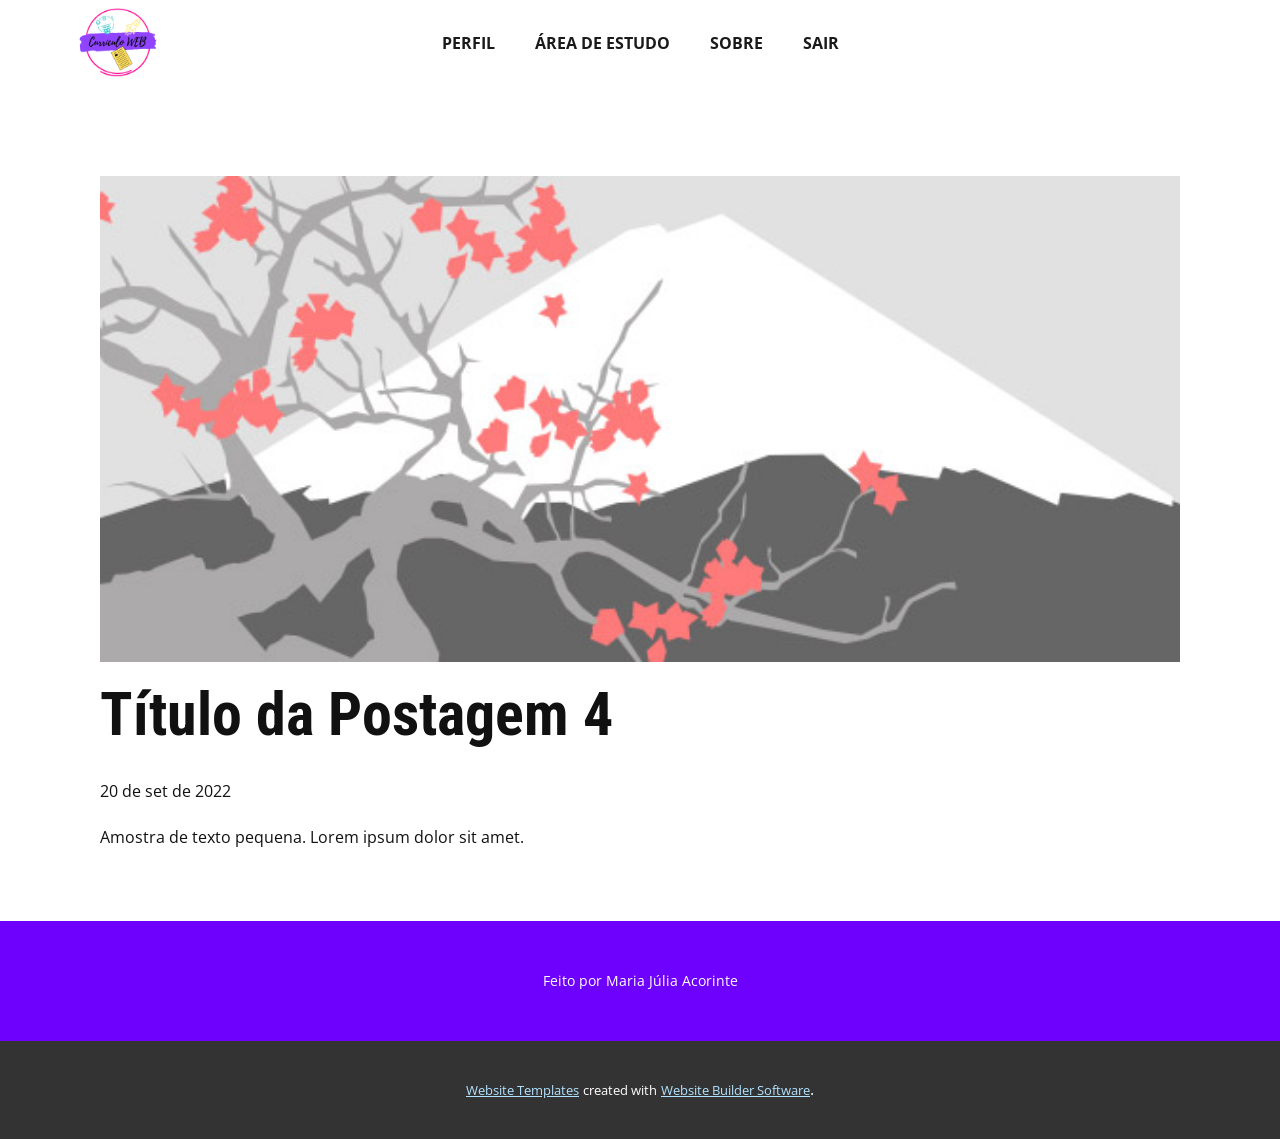
<file: projeto/blog/post-3.html>
<!doctype html>
<html style="font-size: 16px;" lang="pt"><head>
    <meta name="viewport" content="width=device-width, initial-scale=1.0">
    <meta charset="utf-8">
    <meta name="keywords" content="Título da Postagem 1">
    <meta name="description" content="">
    <title>Título da Postagem 4</title>
    <link rel="stylesheet" href="../estilo.css" media="screen">
<link rel="stylesheet" href="../Post-Template.css" media="screen">
    <script class="u-script" type="text/javascript" src="../jquery.js" defer=""></script>
    <script class="u-script" type="text/javascript" src="../java.js" defer=""></script>
    <meta name="generator" content="Nicepage 4.18.5, nicepage.com">
    <link id="u-theme-google-font" rel="stylesheet" href="https://fonts.googleapis.com/css?family=Roboto+Condensed:300,300i,400,400i,700,700i|Open+Sans:300,300i,400,400i,500,500i,600,600i,700,700i,800,800i">
    
    
    <script type="application/ld+json">{
		"@context": "http://schema.org",
		"@type": "Organization",
		"name": "",
		"logo": "images/logo.png"
}</script>
    <meta name="theme-color" content="#3fb7fe">
  </head>
  <body class="u-body u-xl-mode" data-lang="pt"><header class="u-clearfix u-header u-header" id="sec-b4c8"><div class="u-clearfix u-sheet u-sheet-1">
        <a href="#" class="u-image u-logo u-image-1" data-image-width="500" data-image-height="500">
          <img src="../images/logo.png" class="u-logo-image u-logo-image-1">
        </a>
        <nav class="u-menu u-menu-dropdown u-offcanvas u-menu-1" data-responsive-from="MD">
          <div class="menu-collapse" style="font-size: 1rem; letter-spacing: 0px; font-weight: 700; text-transform: uppercase;">
            <a class="u-button-style u-custom-active-color u-custom-border u-custom-border-color u-custom-borders u-custom-left-right-menu-spacing u-custom-padding-bottom u-custom-text-active-color u-custom-text-color u-custom-top-bottom-menu-spacing u-nav-link u-text-active-palette-1-base u-text-hover-palette-2-base" href="#">
              <svg class="u-svg-link" viewBox="0 0 24 24"><use xmlns:xlink="http://www.w3.org/1999/xlink" xlink:href="#menu-hamburger"></use></svg>
              <svg class="u-svg-content" version="1.1" id="menu-hamburger" viewBox="0 0 16 16" x="0px" y="0px" xmlns:xlink="http://www.w3.org/1999/xlink" xmlns="http://www.w3.org/2000/svg"><g><rect y="1" width="16" height="2"></rect><rect y="7" width="16" height="2"></rect><rect y="13" width="16" height="2"></rect>
</g></svg>
            </a>
          </div>
          <div class="u-custom-menu u-nav-container">
            <ul class="u-nav u-spacing-20 u-unstyled u-nav-1"><li class="u-nav-item"><a class="u-button-style u-nav-link u-text-active-palette-3-base u-text-grey-90 u-text-hover-palette-2-base" href="../Perfil.html" style="padding: 10px;">Perfil</a><div class="u-nav-popup"><ul class="u-h-spacing-20 u-nav u-unstyled u-v-spacing-10 u-nav-2"><li class="u-nav-item"><a class="u-button-style u-nav-link u-white" target="_blank">Minhas informações</a>
</li></ul>
</div>
</li><li class="u-nav-item"><a class="u-button-style u-nav-link u-text-active-palette-3-base u-text-grey-90 u-text-hover-palette-2-base" href="../tudo-sobre.html" style="padding: 10px;">Área de estudo</a><div class="u-nav-popup"><ul class="u-h-spacing-20 u-nav u-unstyled u-v-spacing-10 u-nav-3"><li class="u-nav-item"><a class="u-button-style u-nav-link u-white" href="../tudo-sobre.html">Tudo sobre currículo</a>
</li><li class="u-nav-item"><a class="u-button-style u-nav-link u-white" href="../tutorial.html" target="_blank">Tutorial para fazer download</a>
</li></ul>
</div>
</li><li class="u-nav-item"><a class="u-button-style u-nav-link u-text-active-palette-3-base u-text-grey-90 u-text-hover-palette-2-base" href="#" style="padding: 10px;">Sobre</a>
</li><li class="u-nav-item"><a class="u-button-style u-nav-link u-text-active-palette-3-base u-text-grey-90 u-text-hover-palette-2-base" style="padding: 10px;">Sair</a>
</li></ul>
          </div>
          <div class="u-custom-menu u-nav-container-collapse">
            <div class="u-black u-container-style u-inner-container-layout u-opacity u-opacity-95 u-sidenav">
              <div class="u-inner-container-layout u-sidenav-overflow">
                <div class="u-menu-close"></div>
                <ul class="u-align-center u-nav u-popupmenu-items u-unstyled u-nav-4"><li class="u-nav-item"><a class="u-button-style u-nav-link" href="../Perfil.html">Perfil</a><div class="u-nav-popup"><ul class="u-h-spacing-20 u-nav u-unstyled u-v-spacing-10 u-nav-5"><li class="u-nav-item"><a class="u-button-style u-nav-link" target="_blank">Minhas informações</a>
</li></ul>
</div>
</li><li class="u-nav-item"><a class="u-button-style u-nav-link" href="../tudo-sobre.html">Área de estudo</a><div class="u-nav-popup"><ul class="u-h-spacing-20 u-nav u-unstyled u-v-spacing-10 u-nav-6"><li class="u-nav-item"><a class="u-button-style u-nav-link" href="../tudo-sobre.html">Tudo sobre currículo</a>
</li><li class="u-nav-item"><a class="u-button-style u-nav-link" href="../tutorial.html" target="_blank">Tutorial para fazer download</a>
</li></ul>
</div>
</li><li class="u-nav-item"><a class="u-button-style u-nav-link" href="#">Sobre</a>
</li><li class="u-nav-item"><a class="u-button-style u-nav-link">Sair</a>
</li></ul>
              </div>
            </div>
            <div class="u-black u-menu-overlay u-opacity u-opacity-70"></div>
          </div>
        </nav>
      </div></header>
    <section class="u-align-center u-clearfix u-section-1" id="sec-265a">
      <div class="u-clearfix u-sheet u-valign-middle-md u-valign-middle-sm u-valign-middle-xs u-sheet-1"><!--post_details--><!--post_details_options_json--><!--{"source":""}--><!--/post_details_options_json--><!--blog_post-->
        <div class="u-container-style u-expanded-width u-post-details u-post-details-1">
          <div class="u-container-layout u-valign-middle u-container-layout-1"><!--blog_post_image-->
            <img alt="" class="u-blog-control u-expanded-width u-image u-image-default u-image-1" src="../images/0fd3416c.jpeg"><!--/blog_post_image--><!--blog_post_header-->
            <h2 class="u-blog-control u-text u-text-1">Título da Postagem 4</h2><!--/blog_post_header--><!--blog_post_metadata-->
            <div class="u-blog-control u-metadata u-metadata-1"><!--blog_post_metadata_date-->
              <span class="u-meta-date u-meta-icon">20 de set de 2022</span><!--/blog_post_metadata_date--><!--blog_post_metadata_category-->
              <!--/blog_post_metadata_category--><!--blog_post_metadata_comments-->
              <!--/blog_post_metadata_comments-->
            </div><!--/blog_post_metadata--><!--blog_post_content-->
            <div class="u-align-justify u-blog-control u-post-content u-text u-text-2 fr-view">
  Amostra de texto pequena. Lorem ipsum dolor sit amet.
  </div><!--/blog_post_content-->
          </div>
        </div><!--/blog_post--><!--/post_details-->
      </div>
    </section>
    
    
    <footer class="u-align-center u-clearfix u-footer u-palette-3-base u-footer" id="sec-5124"><div class="u-clearfix u-sheet u-sheet-1">
        <p class="u-small-text u-text u-text-variant u-text-1">Feito por Maria Júlia Acorinte</p>
      </div></footer>
    <section class="u-backlink u-clearfix u-grey-80">
      <a class="u-link" href="https://nicepage.com/website-templates" target="_blank">
        <span>Website Templates</span>
      </a>
      <p class="u-text">
        <span>created with</span>
      </p>
      <a class="u-link" href="" target="_blank">
        <span>Website Builder Software</span>
      </a>. 
    </section>
  
</body></html>
</file>
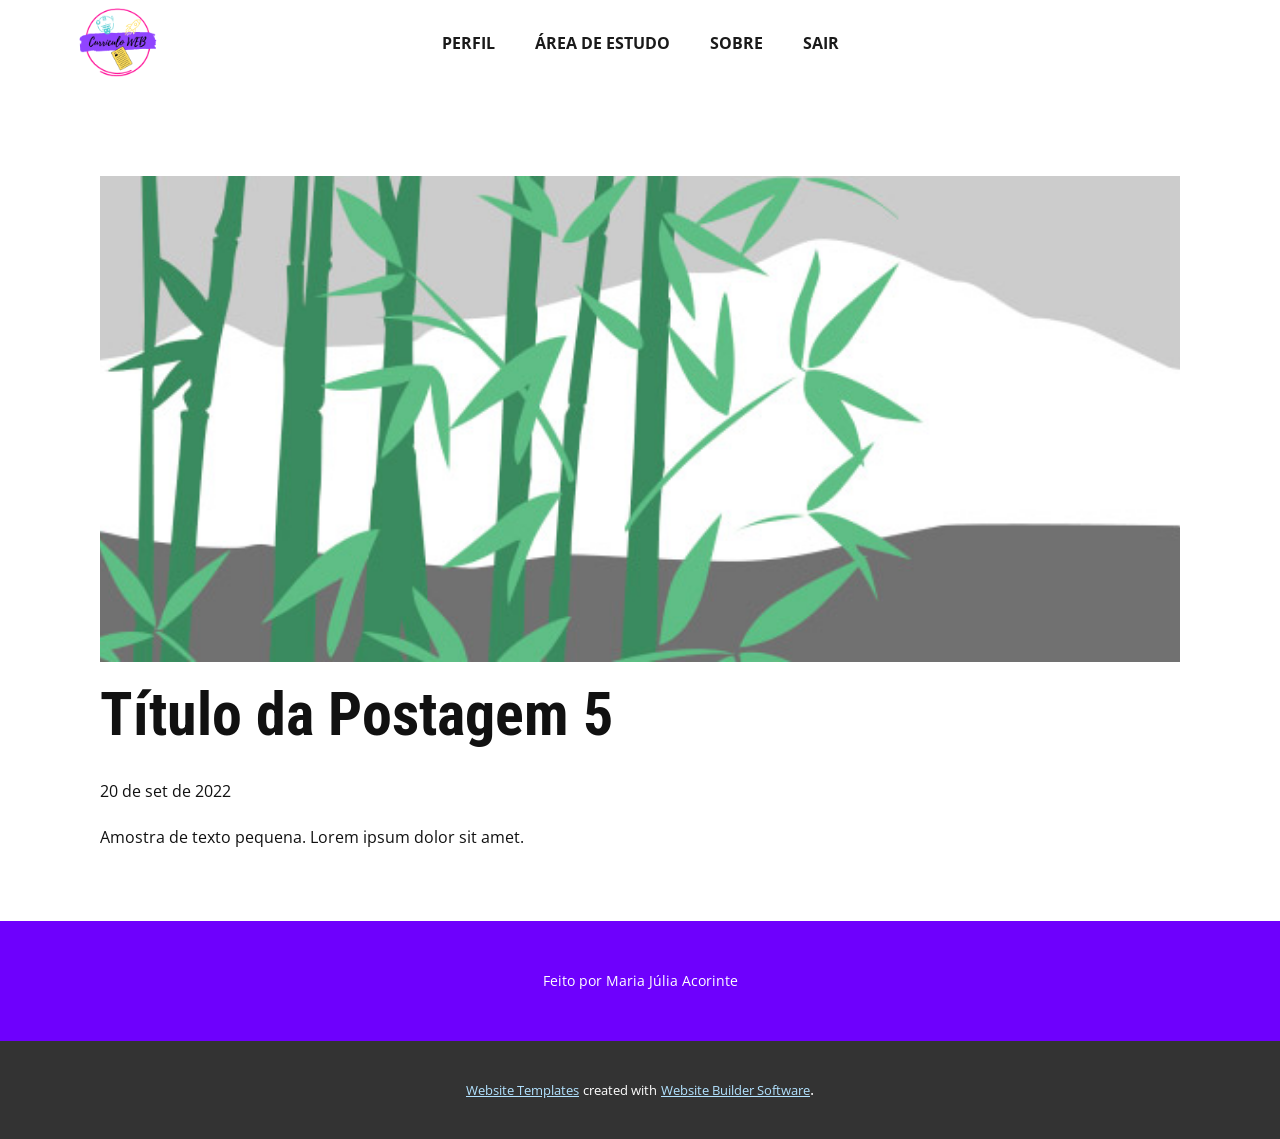
<file: projeto/blog/post-4.html>
<!doctype html>
<html style="font-size: 16px;" lang="pt"><head>
    <meta name="viewport" content="width=device-width, initial-scale=1.0">
    <meta charset="utf-8">
    <meta name="keywords" content="Título da Postagem 1">
    <meta name="description" content="">
    <title>Título da Postagem 5</title>
    <link rel="stylesheet" href="../estilo.css" media="screen">
<link rel="stylesheet" href="../Post-Template.css" media="screen">
    <script class="u-script" type="text/javascript" src="../jquery.js" defer=""></script>
    <script class="u-script" type="text/javascript" src="../java.js" defer=""></script>
    <meta name="generator" content="Nicepage 4.18.5, nicepage.com">
    <link id="u-theme-google-font" rel="stylesheet" href="https://fonts.googleapis.com/css?family=Roboto+Condensed:300,300i,400,400i,700,700i|Open+Sans:300,300i,400,400i,500,500i,600,600i,700,700i,800,800i">
    
    
    <script type="application/ld+json">{
		"@context": "http://schema.org",
		"@type": "Organization",
		"name": "",
		"logo": "images/logo.png"
}</script>
    <meta name="theme-color" content="#3fb7fe">
  </head>
  <body class="u-body u-xl-mode" data-lang="pt"><header class="u-clearfix u-header u-header" id="sec-b4c8"><div class="u-clearfix u-sheet u-sheet-1">
        <a href="#" class="u-image u-logo u-image-1" data-image-width="500" data-image-height="500">
          <img src="../images/logo.png" class="u-logo-image u-logo-image-1">
        </a>
        <nav class="u-menu u-menu-dropdown u-offcanvas u-menu-1" data-responsive-from="MD">
          <div class="menu-collapse" style="font-size: 1rem; letter-spacing: 0px; font-weight: 700; text-transform: uppercase;">
            <a class="u-button-style u-custom-active-color u-custom-border u-custom-border-color u-custom-borders u-custom-left-right-menu-spacing u-custom-padding-bottom u-custom-text-active-color u-custom-text-color u-custom-top-bottom-menu-spacing u-nav-link u-text-active-palette-1-base u-text-hover-palette-2-base" href="#">
              <svg class="u-svg-link" viewBox="0 0 24 24"><use xmlns:xlink="http://www.w3.org/1999/xlink" xlink:href="#menu-hamburger"></use></svg>
              <svg class="u-svg-content" version="1.1" id="menu-hamburger" viewBox="0 0 16 16" x="0px" y="0px" xmlns:xlink="http://www.w3.org/1999/xlink" xmlns="http://www.w3.org/2000/svg"><g><rect y="1" width="16" height="2"></rect><rect y="7" width="16" height="2"></rect><rect y="13" width="16" height="2"></rect>
</g></svg>
            </a>
          </div>
          <div class="u-custom-menu u-nav-container">
            <ul class="u-nav u-spacing-20 u-unstyled u-nav-1"><li class="u-nav-item"><a class="u-button-style u-nav-link u-text-active-palette-3-base u-text-grey-90 u-text-hover-palette-2-base" href="../Perfil.html" style="padding: 10px;">Perfil</a><div class="u-nav-popup"><ul class="u-h-spacing-20 u-nav u-unstyled u-v-spacing-10 u-nav-2"><li class="u-nav-item"><a class="u-button-style u-nav-link u-white" target="_blank">Minhas informações</a>
</li></ul>
</div>
</li><li class="u-nav-item"><a class="u-button-style u-nav-link u-text-active-palette-3-base u-text-grey-90 u-text-hover-palette-2-base" href="../tudo-sobre.html" style="padding: 10px;">Área de estudo</a><div class="u-nav-popup"><ul class="u-h-spacing-20 u-nav u-unstyled u-v-spacing-10 u-nav-3"><li class="u-nav-item"><a class="u-button-style u-nav-link u-white" href="../tudo-sobre.html">Tudo sobre currículo</a>
</li><li class="u-nav-item"><a class="u-button-style u-nav-link u-white" href="../tutorial.html" target="_blank">Tutorial para fazer download</a>
</li></ul>
</div>
</li><li class="u-nav-item"><a class="u-button-style u-nav-link u-text-active-palette-3-base u-text-grey-90 u-text-hover-palette-2-base" href="#" style="padding: 10px;">Sobre</a>
</li><li class="u-nav-item"><a class="u-button-style u-nav-link u-text-active-palette-3-base u-text-grey-90 u-text-hover-palette-2-base" style="padding: 10px;">Sair</a>
</li></ul>
          </div>
          <div class="u-custom-menu u-nav-container-collapse">
            <div class="u-black u-container-style u-inner-container-layout u-opacity u-opacity-95 u-sidenav">
              <div class="u-inner-container-layout u-sidenav-overflow">
                <div class="u-menu-close"></div>
                <ul class="u-align-center u-nav u-popupmenu-items u-unstyled u-nav-4"><li class="u-nav-item"><a class="u-button-style u-nav-link" href="../Perfil.html">Perfil</a><div class="u-nav-popup"><ul class="u-h-spacing-20 u-nav u-unstyled u-v-spacing-10 u-nav-5"><li class="u-nav-item"><a class="u-button-style u-nav-link" target="_blank">Minhas informações</a>
</li></ul>
</div>
</li><li class="u-nav-item"><a class="u-button-style u-nav-link" href="../tudo-sobre.html">Área de estudo</a><div class="u-nav-popup"><ul class="u-h-spacing-20 u-nav u-unstyled u-v-spacing-10 u-nav-6"><li class="u-nav-item"><a class="u-button-style u-nav-link" href="../tudo-sobre.html">Tudo sobre currículo</a>
</li><li class="u-nav-item"><a class="u-button-style u-nav-link" href="../tutorial.html" target="_blank">Tutorial para fazer download</a>
</li></ul>
</div>
</li><li class="u-nav-item"><a class="u-button-style u-nav-link" href="#">Sobre</a>
</li><li class="u-nav-item"><a class="u-button-style u-nav-link">Sair</a>
</li></ul>
              </div>
            </div>
            <div class="u-black u-menu-overlay u-opacity u-opacity-70"></div>
          </div>
        </nav>
      </div></header>
    <section class="u-align-center u-clearfix u-section-1" id="sec-265a">
      <div class="u-clearfix u-sheet u-valign-middle-md u-valign-middle-sm u-valign-middle-xs u-sheet-1"><!--post_details--><!--post_details_options_json--><!--{"source":""}--><!--/post_details_options_json--><!--blog_post-->
        <div class="u-container-style u-expanded-width u-post-details u-post-details-1">
          <div class="u-container-layout u-valign-middle u-container-layout-1"><!--blog_post_image-->
            <img alt="" class="u-blog-control u-expanded-width u-image u-image-default u-image-1" src="../images/68f64b9d.jpeg"><!--/blog_post_image--><!--blog_post_header-->
            <h2 class="u-blog-control u-text u-text-1">Título da Postagem 5</h2><!--/blog_post_header--><!--blog_post_metadata-->
            <div class="u-blog-control u-metadata u-metadata-1"><!--blog_post_metadata_date-->
              <span class="u-meta-date u-meta-icon">20 de set de 2022</span><!--/blog_post_metadata_date--><!--blog_post_metadata_category-->
              <!--/blog_post_metadata_category--><!--blog_post_metadata_comments-->
              <!--/blog_post_metadata_comments-->
            </div><!--/blog_post_metadata--><!--blog_post_content-->
            <div class="u-align-justify u-blog-control u-post-content u-text u-text-2 fr-view">
  Amostra de texto pequena. Lorem ipsum dolor sit amet.
  </div><!--/blog_post_content-->
          </div>
        </div><!--/blog_post--><!--/post_details-->
      </div>
    </section>
    
    
    <footer class="u-align-center u-clearfix u-footer u-palette-3-base u-footer" id="sec-5124"><div class="u-clearfix u-sheet u-sheet-1">
        <p class="u-small-text u-text u-text-variant u-text-1">Feito por Maria Júlia Acorinte</p>
      </div></footer>
    <section class="u-backlink u-clearfix u-grey-80">
      <a class="u-link" href="https://nicepage.com/website-templates" target="_blank">
        <span>Website Templates</span>
      </a>
      <p class="u-text">
        <span>created with</span>
      </p>
      <a class="u-link" href="" target="_blank">
        <span>Website Builder Software</span>
      </a>. 
    </section>
  
</body></html>
</file>
